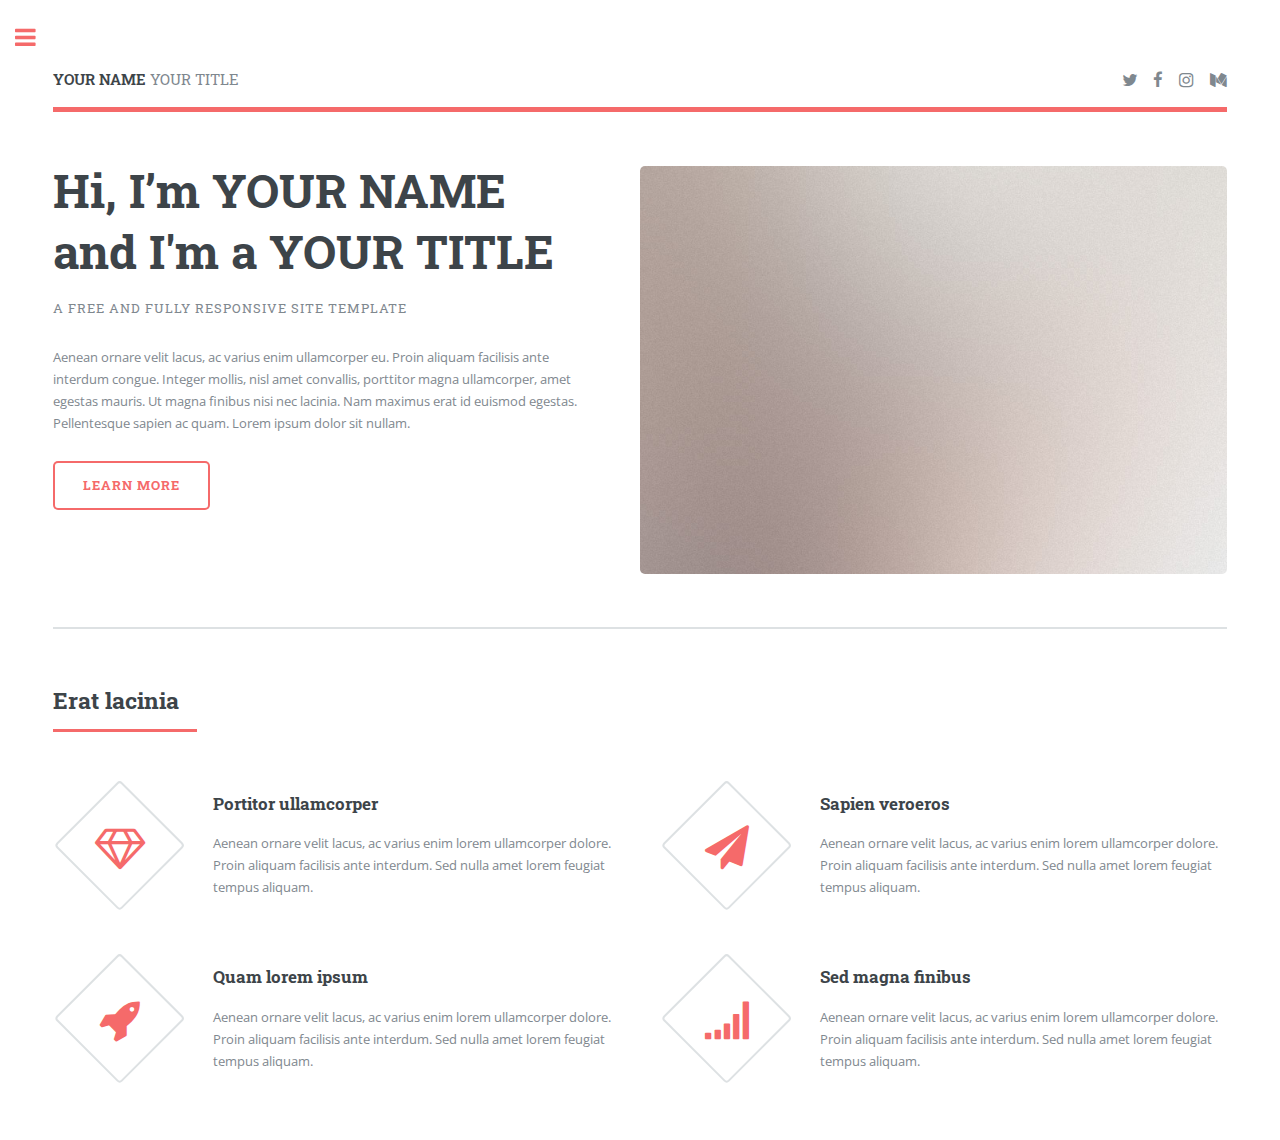
<file: editorial/index.html>
<!DOCTYPE HTML>
<!--
	Editorial by HTML5 UP
	html5up.net | @ajlkn
	Free for personal and commercial use under the CCA 3.0 license (html5up.net/license)
-->
<html>
	<head>
		<title>YOUR NAME | YOUR TITLE</title>
		<meta charset="utf-8" />
		<meta name="viewport" content="width=device-width, initial-scale=1, user-scalable=no" />
		<!--[if lte IE 8]><script src="assets/js/ie/html5shiv.js"></script><![endif]-->
		<link rel="stylesheet" href="assets/css/main.css" />
		<!--[if lte IE 9]><link rel="stylesheet" href="assets/css/ie9.css" /><![endif]-->
		<!--[if lte IE 8]><link rel="stylesheet" href="assets/css/ie8.css" /><![endif]-->

    <!-- Scripts -->
		<script src="assets/js/jquery.min.js" defer></script>
		<script src="assets/js/skel.min.js" defer></script>
		<script src="assets/js/util.js" defer></script>
		<!--[if lte IE 8]><script src="assets/js/ie/respond.min.js" defer></script><![endif]-->
		<script src="assets/js/main.js" defer></script>
	</head>
	<body>

		<!-- Wrapper -->
			<div id="wrapper">

				<!-- Main -->
					<div id="main">
						<div class="inner">

							<!-- Header -->
								<header id="header">
									<a href="index.html" class="logo"><strong>YOUR NAME</strong> YOUR TITLE</a>
                  <ul class="icons">
										<li><a href="https://twitter.com" class="icon fa-twitter"><span class="label">Twitter</span></a></li>
										<li><a href="https://www.facebook.com" class="icon fa-facebook"><span class="label">Facebook</span></a></li>
										<li><a href="https://instagram.com" class="icon fa-instagram"><span class="label">Instagram</span></a></li>
										<li><a href="https://medium.com" class="icon fa-medium"><span class="label">Medium</span></a></li>
									</ul>
								</header>

							<!-- Banner -->
								<section id="banner">
									<div class="content">
										<header>
											<h1>Hi, I’m YOUR NAME<br />
											and I'm a YOUR TITLE</h1>
											<p>A free and fully responsive site template</p>
										</header>
										<p>Aenean ornare velit lacus, ac varius enim ullamcorper eu. Proin aliquam facilisis ante interdum congue. Integer mollis, nisl amet convallis, porttitor magna ullamcorper, amet egestas mauris. Ut magna finibus nisi nec lacinia. Nam maximus erat id euismod egestas. Pellentesque sapien ac quam. Lorem ipsum dolor sit nullam.</p>
										<ul class="actions">
											<li><a href="#" class="button big">Learn More</a></li>
										</ul>
									</div>
									<span class="image object">
										<img src="images/pic10.jpg" alt="" />
									</span>
								</section>

							<!-- Section -->
								<section>
									<header class="major">
										<h2>Erat lacinia</h2>
									</header>
									<div class="features">
										<article>
											<span class="icon fa-diamond"></span>
											<div class="content">
												<h3>Portitor ullamcorper</h3>
												<p>Aenean ornare velit lacus, ac varius enim lorem ullamcorper dolore. Proin aliquam facilisis ante interdum. Sed nulla amet lorem feugiat tempus aliquam.</p>
											</div>
										</article>
										<article>
											<span class="icon fa-paper-plane"></span>
											<div class="content">
												<h3>Sapien veroeros</h3>
												<p>Aenean ornare velit lacus, ac varius enim lorem ullamcorper dolore. Proin aliquam facilisis ante interdum. Sed nulla amet lorem feugiat tempus aliquam.</p>
											</div>
										</article>
										<article>
											<span class="icon fa-rocket"></span>
											<div class="content">
												<h3>Quam lorem ipsum</h3>
												<p>Aenean ornare velit lacus, ac varius enim lorem ullamcorper dolore. Proin aliquam facilisis ante interdum. Sed nulla amet lorem feugiat tempus aliquam.</p>
											</div>
										</article>
										<article>
											<span class="icon fa-signal"></span>
											<div class="content">
												<h3>Sed magna finibus</h3>
												<p>Aenean ornare velit lacus, ac varius enim lorem ullamcorper dolore. Proin aliquam facilisis ante interdum. Sed nulla amet lorem feugiat tempus aliquam.</p>
											</div>
										</article>
									</div>
								</section>
						</div> <!-- End of Main Inner -->
					</div> <!-- End of Main -->

				<!-- Sidebar -->
					<div id="sidebar">
						<div class="inner">

							<!-- Menu -->
								<nav id="menu">
									<header class="major">
										<h2>Menu</h2>
									</header>
									<ul>
										<li><a href="index.html">Homepage</a></li>
										<li><a href="about.html">About</a></li>
										<li><a href="more.html">More</a></li>
									</ul>
								</nav>

							<!-- Section -->
								<section>
									<header class="major">
										<h2>Get in touch</h2>
									</header>
									<p>Sed varius enim lorem ullamcorper dolore aliquam aenean ornare velit lacus, ac varius enim lorem ullamcorper dolore. Proin sed aliquam facilisis ante interdum. Sed nulla amet lorem feugiat tempus aliquam.</p>
									<ul class="contact">
										<li class="fa-envelope-o"><a href="#">information@untitled.tld</a></li>
										<li class="fa-phone">(000) 000-0000</li>
										<li class="fa-home">1234 Somewhere Road #8254<br />
										Nashville, TN 00000-0000</li>
									</ul>
								</section>

							<!-- Footer -->
								<footer id="footer">
									<p class="copyright">&copy; YOUR NAME. All rights reserved. Demo Images: <a href="https://unsplash.com">Unsplash</a>. Design: <a href="https://html5up.net">HTML5 UP</a>.</p>
								</footer>

						</div> <!-- End of Sidebar Inner -->
					</div> <!-- End of Sidebar -->

			</div> <!-- End of Wrapper -->
	</body>
</html>
</file>
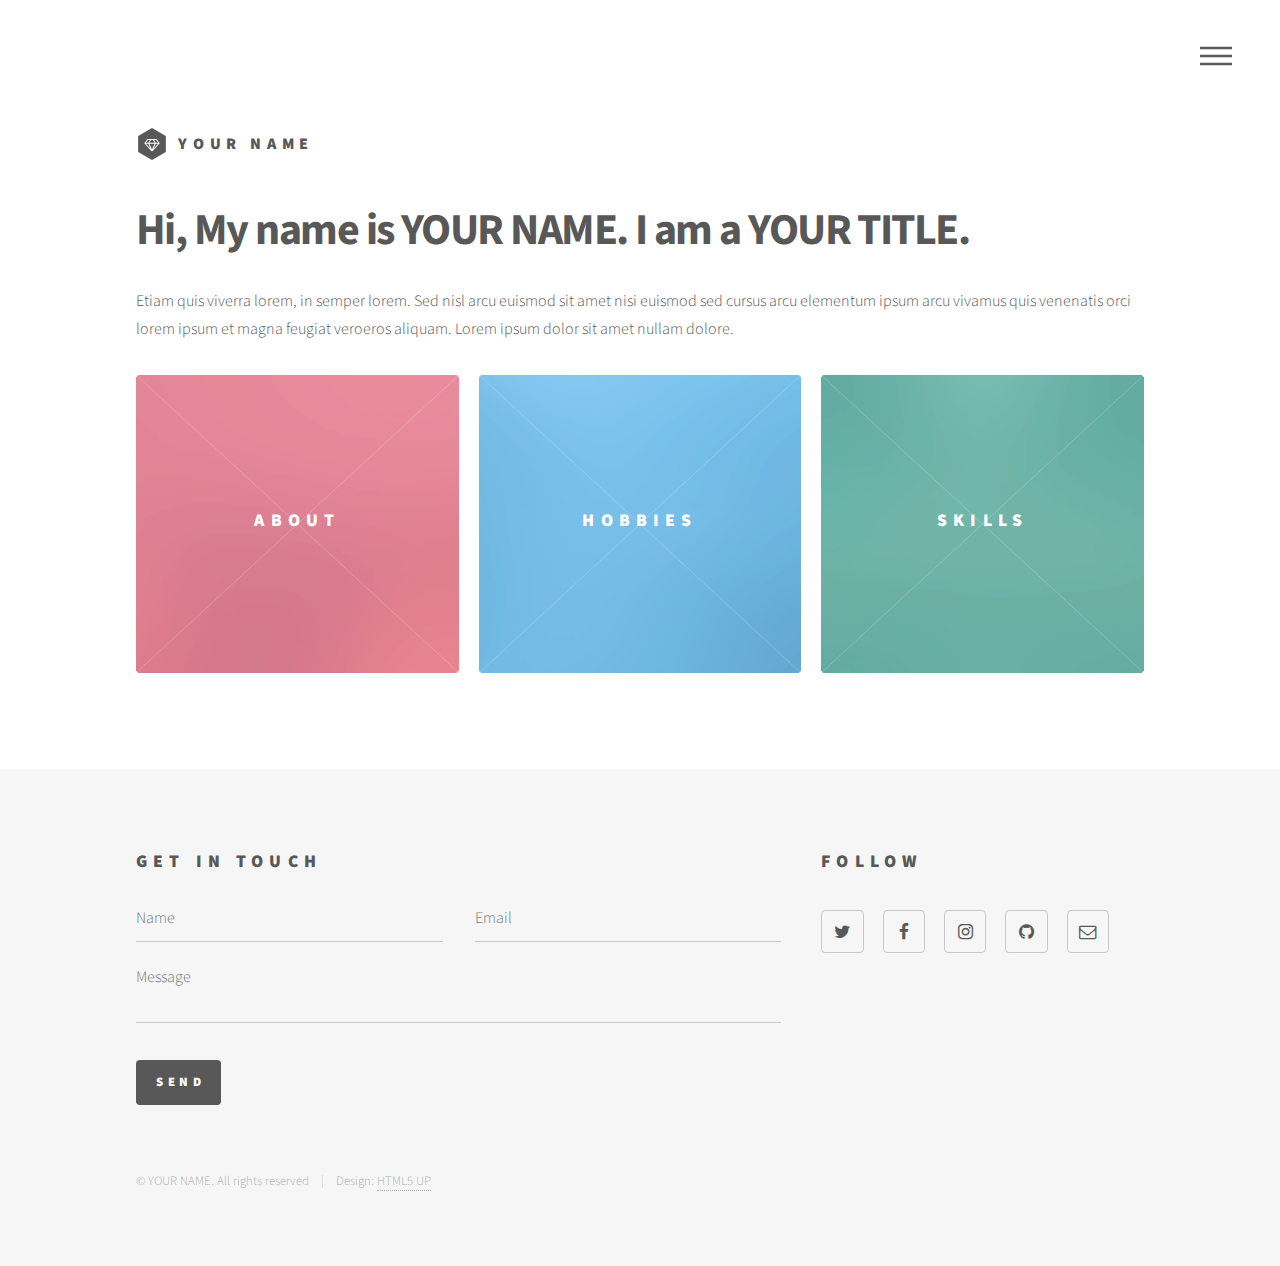
<file: phantom/index.html>
<!DOCTYPE HTML>
<!--
	Phantom by HTML5 UP
	html5up.net | @ajlkn
	Free for personal and commercial use under the CCA 3.0 license (html5up.net/license)
-->
<html>
	<head>
		<title>YOUR NAME | YOUR TITLE</title>
		<meta charset="utf-8" />
		<meta name="viewport" content="width=device-width, initial-scale=1" />
		<!--[if lte IE 8]><script src="assets/js/ie/html5shiv.js"></script><![endif]-->
		<link rel="stylesheet" href="assets/css/main.css" />
		<!--[if lte IE 9]><link rel="stylesheet" href="assets/css/ie9.css" /><![endif]-->
		<!--[if lte IE 8]><link rel="stylesheet" href="assets/css/ie8.css" /><![endif]-->
	</head>
	<body>
		<!-- Wrapper -->
			<div id="wrapper">

				<!-- Header -->
					<header id="header">
						<div class="inner">

							<!-- Logo -->
								<a href="index.html" class="logo">
									<span class="symbol"><img src="images/logo.svg" alt="" /></span><span class="title">YOUR NAME</span>
								</a>

							<!-- Nav -->
								<nav>
									<ul>
										<li><a href="#menu">Menu</a></li>
									</ul>
								</nav>

						</div>
					</header>

				<!-- Menu -->
					<nav id="menu">
						<h2>Menu</h2>
						<ul>
							<li><a href="index.html">Home</a></li>
							<li><a href="about.html">About</a></li>
							<li><a href="hobbies.html">Hobbies</a></li>
							<li><a href="skills.html">Skills</a></li>
						</ul>
					</nav>

				<!-- Main -->
					<div id="main">
						<div class="inner">
							<header>
								<h1>Hi, My name is YOUR NAME. I am a YOUR TITLE.</h1>
								<p>Etiam quis viverra lorem, in semper lorem. Sed nisl arcu euismod sit amet nisi euismod sed cursus arcu elementum ipsum arcu vivamus quis venenatis orci lorem ipsum et magna feugiat veroeros aliquam. Lorem ipsum dolor sit amet nullam dolore.</p>
							</header>
							<section class="tiles">
								<article class="style1">
									<span class="image">
										<img src="images/pic01.jpg" alt="" />
									</span>
									<a href="about.html">
										<h2>About</h2>
										<div class="content">
											<p>Who am I? Well, let me tell you.</p>
										</div>
									</a>
								</article>
								<article class="style2">
									<span class="image">
										<img src="images/pic02.jpg" alt="" />
									</span>
									<a href="hobbies.html">
										<h2>Hobbies</h2>
										<div class="content">
											<p>Here are a few things I enjoy doing for fun.</p>
										</div>
									</a>
								</article>
								<article class="style3">
									<span class="image">
										<img src="images/pic03.jpg" alt="" />
									</span>
									<a href="skills.html">
										<h2>Skills</h2>
										<div class="content">
											<p>I may not know kung fu, but I have skills in other areas.</p>
										</div>
									</a>
								</article>
							</section>
						</div>
					</div>

				<!-- Footer -->
					<footer id="footer">
						<div class="inner">
							<section>
								<h2>Get in touch</h2>
								<form method="post" action="#">
									<div class="field half first">
										<input type="text" name="name" id="name" placeholder="Name" />
									</div>
									<div class="field half">
										<input type="email" name="email" id="email" placeholder="Email" />
									</div>
									<div class="field">
										<textarea name="message" id="message" placeholder="Message"></textarea>
									</div>
									<ul class="actions">
										<li><input type="submit" value="Send" class="special" /></li>
									</ul>
								</form>
							</section>
							<section>
								<h2>Follow</h2>
								<ul class="icons">
									<li><a href="https://twitter.com" class="icon style2 fa-twitter"><span class="label">Twitter</span></a></li>
									<li><a href="https://www.facebook.com" class="icon style2 fa-facebook"><span class="label">Facebook</span></a></li>
									<li><a href="https://www.instagram.com" class="icon style2 fa-instagram"><span class="label">Instagram</span></a></li>
									<li><a href="https://github.com" class="icon style2 fa-github"><span class="label">GitHub</span></a></li>
									<li><a href="#" class="icon style2 fa-envelope-o"><span class="label">Email</span></a></li>
								</ul>
							</section>
							<ul class="copyright">
								<li>&copy; YOUR NAME. All rights reserved</li><li>Design: <a href="http://html5up.net">HTML5 UP</a></li>
							</ul>
						</div>
					</footer>

			</div>

		<!-- Scripts -->
			<script src="assets/js/jquery.min.js"></script>
			<script src="assets/js/skel.min.js"></script>
			<script src="assets/js/util.js"></script>
			<!--[if lte IE 8]><script src="assets/js/ie/respond.min.js"></script><![endif]-->
			<script src="assets/js/main.js"></script>

	</body>
</html>
</file>
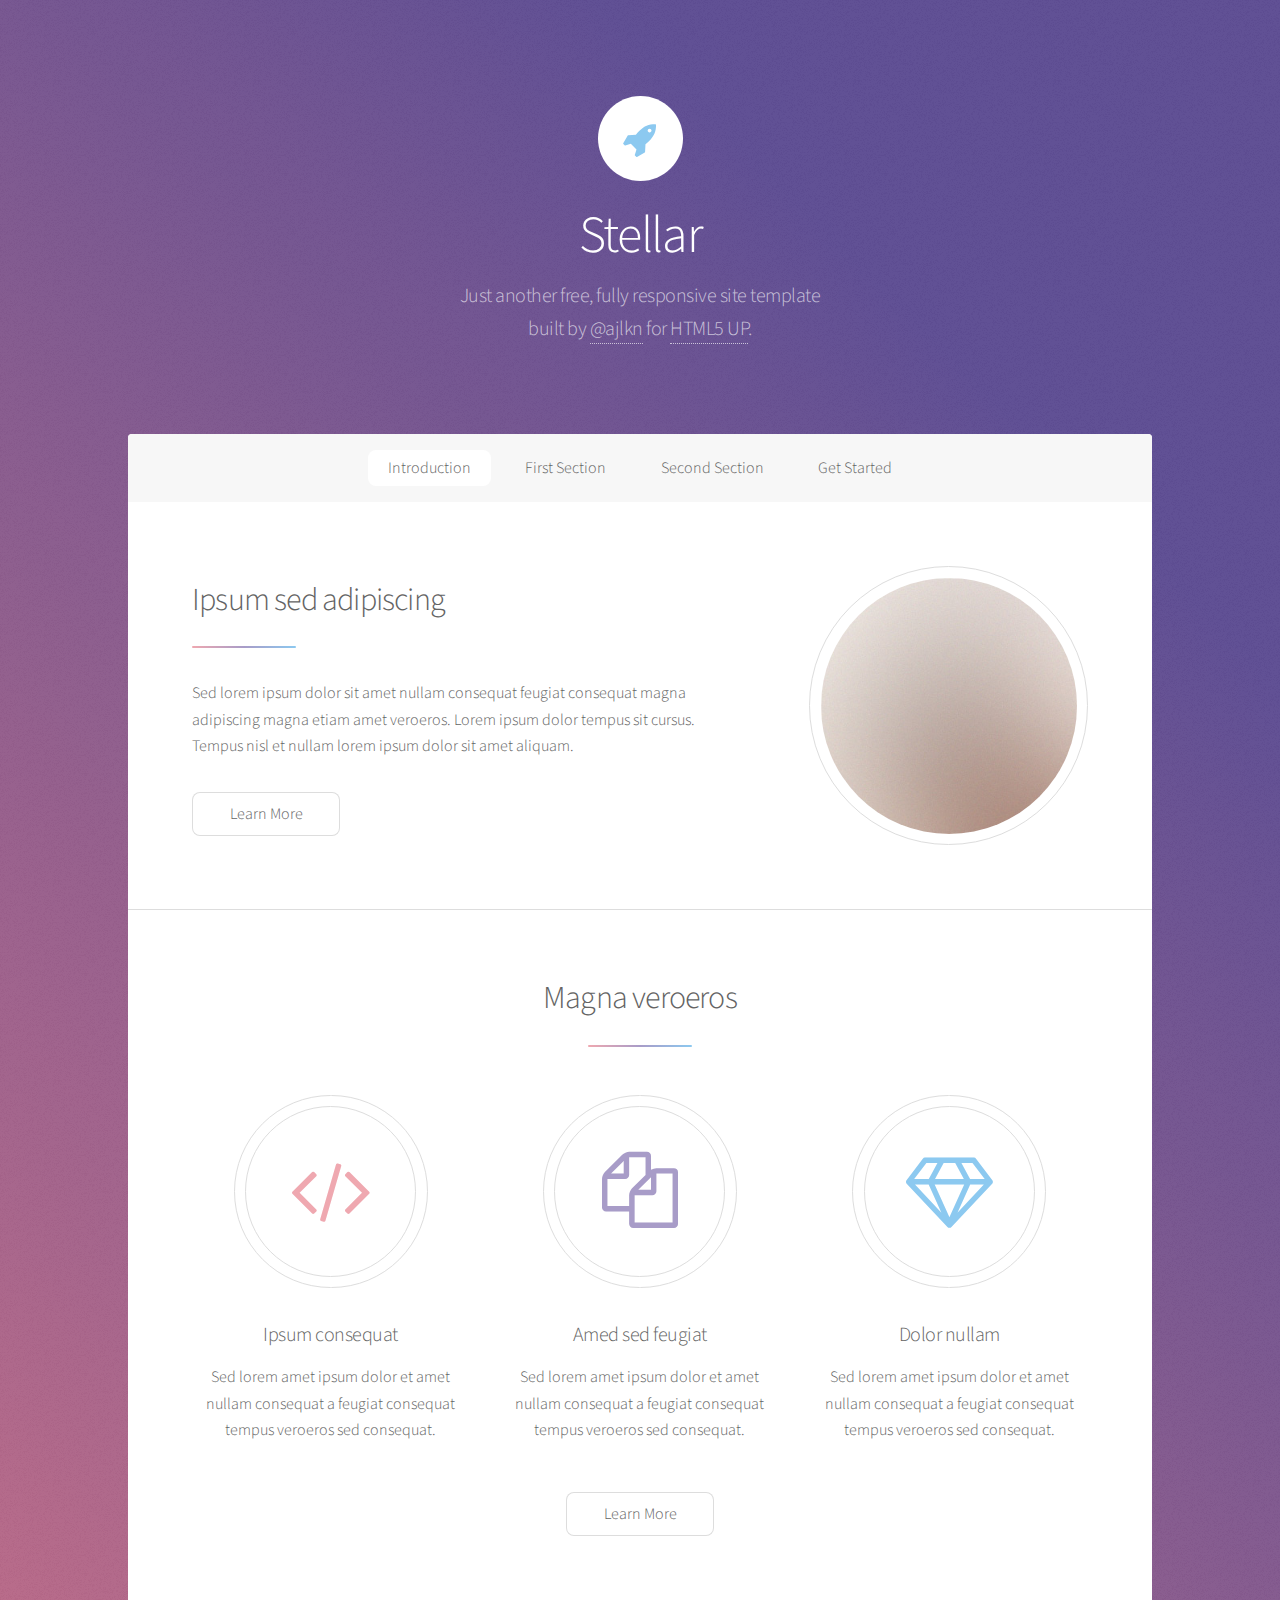
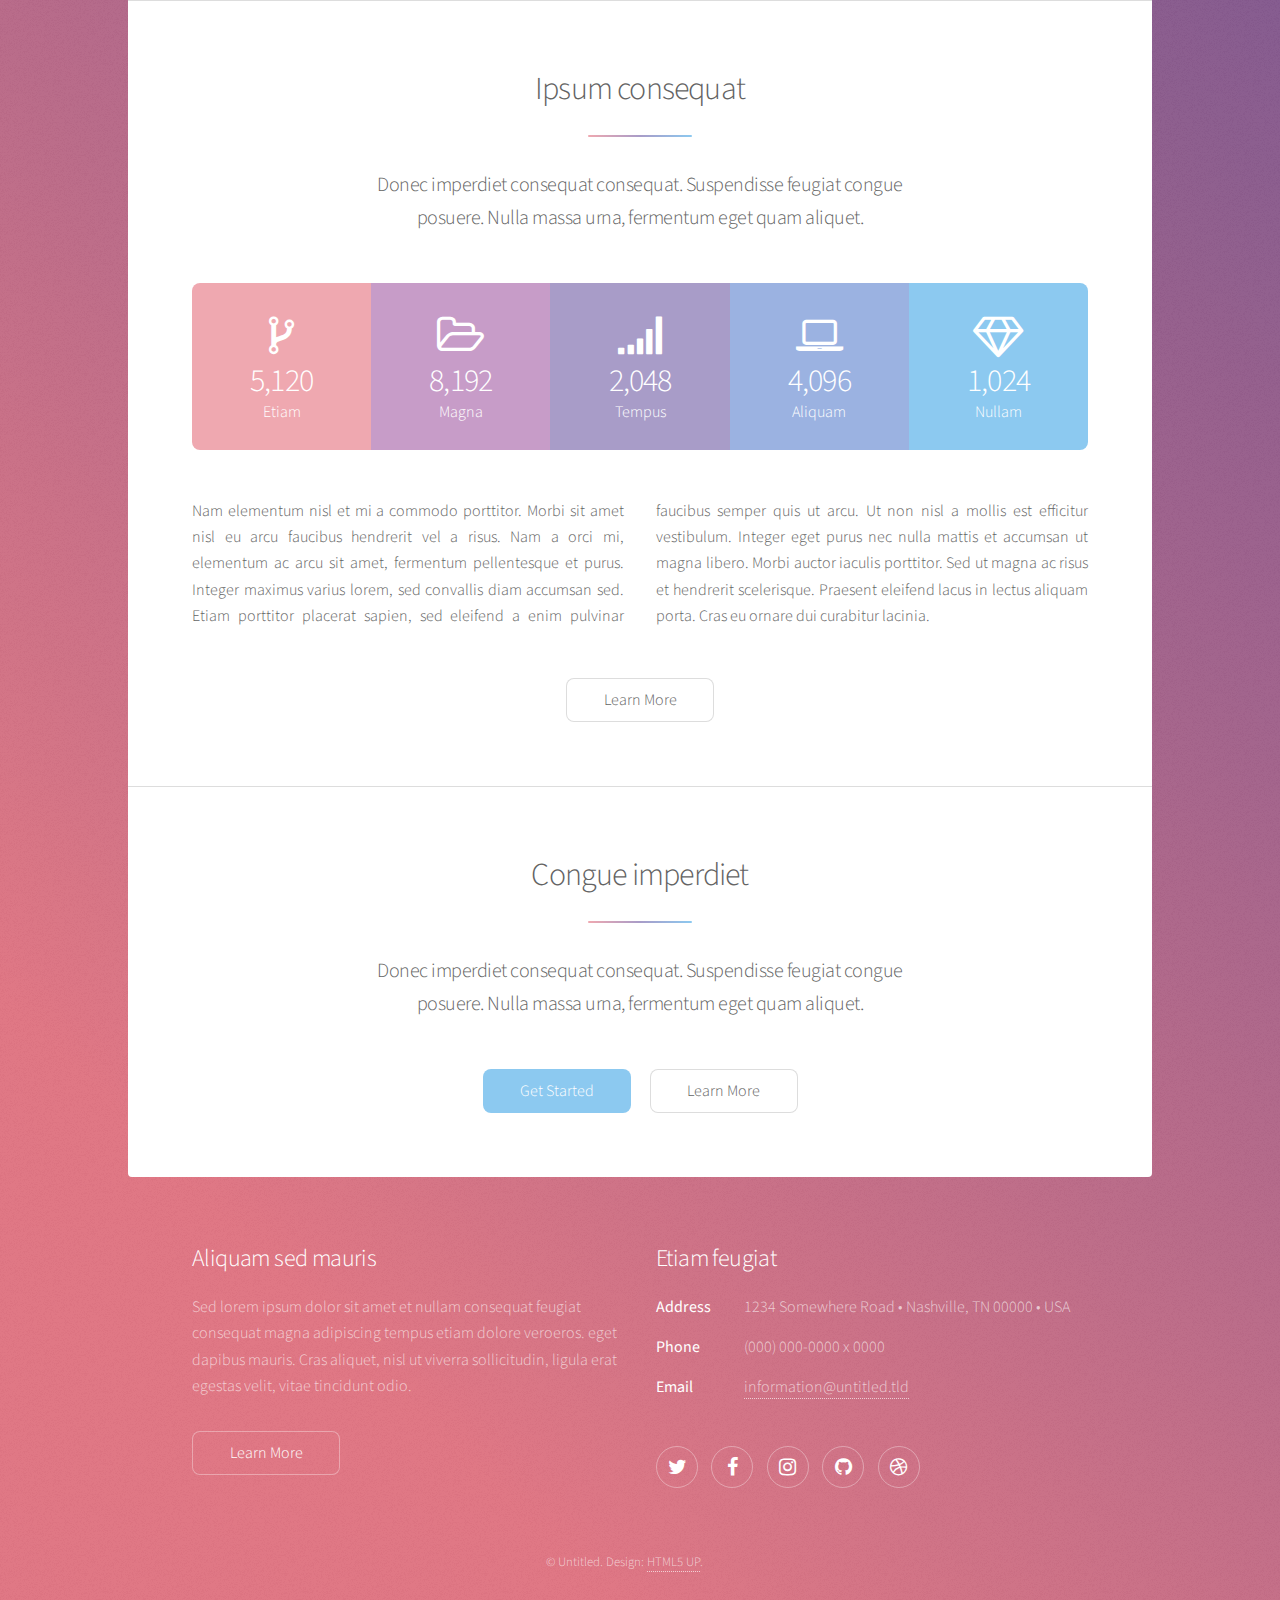
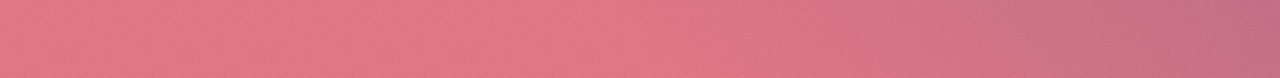
<file: stellar/index.html>
<!DOCTYPE HTML>
<!--
	Stellar by HTML5 UP
	html5up.net | @ajlkn
	Free for personal and commercial use under the CCA 3.0 license (html5up.net/license)
-->
<html>
	<head>
		<title>Stellar by HTML5 UP</title>
		<meta charset="utf-8" />
		<meta name="viewport" content="width=device-width, initial-scale=1" />
		<!--[if lte IE 8]><script src="assets/js/ie/html5shiv.js"></script><![endif]-->
		<link rel="stylesheet" href="assets/css/main.css" />
		<!--[if lte IE 9]><link rel="stylesheet" href="assets/css/ie9.css" /><![endif]-->
		<!--[if lte IE 8]><link rel="stylesheet" href="assets/css/ie8.css" /><![endif]-->
	</head>
	<body>

		<!-- Wrapper -->
			<div id="wrapper">

				<!-- Header -->
					<header id="header" class="alt">
						<span class="logo"><img src="images/logo.svg" alt="" /></span>
						<h1>Stellar</h1>
						<p>Just another free, fully responsive site template<br />
						built by <a href="https://twitter.com/ajlkn">@ajlkn</a> for <a href="https://html5up.net">HTML5 UP</a>.</p>
					</header>

				<!-- Nav -->
					<nav id="nav">
						<ul>
							<li><a href="#intro" class="active">Introduction</a></li>
							<li><a href="#first">First Section</a></li>
							<li><a href="#second">Second Section</a></li>
							<li><a href="#cta">Get Started</a></li>
						</ul>
					</nav>

				<!-- Main -->
					<div id="main">

						<!-- Introduction -->
							<section id="intro" class="main">
								<div class="spotlight">
									<div class="content">
										<header class="major">
											<h2>Ipsum sed adipiscing</h2>
										</header>
										<p>Sed lorem ipsum dolor sit amet nullam consequat feugiat consequat magna
										adipiscing magna etiam amet veroeros. Lorem ipsum dolor tempus sit cursus.
										Tempus nisl et nullam lorem ipsum dolor sit amet aliquam.</p>
										<ul class="actions">
											<li><a href="generic.html" class="button">Learn More</a></li>
										</ul>
									</div>
									<span class="image"><img src="images/pic01.jpg" alt="" /></span>
								</div>
							</section>

						<!-- First Section -->
							<section id="first" class="main special">
								<header class="major">
									<h2>Magna veroeros</h2>
								</header>
								<ul class="features">
									<li>
										<span class="icon major style1 fa-code"></span>
										<h3>Ipsum consequat</h3>
										<p>Sed lorem amet ipsum dolor et amet nullam consequat a feugiat consequat tempus veroeros sed consequat.</p>
									</li>
									<li>
										<span class="icon major style3 fa-copy"></span>
										<h3>Amed sed feugiat</h3>
										<p>Sed lorem amet ipsum dolor et amet nullam consequat a feugiat consequat tempus veroeros sed consequat.</p>
									</li>
									<li>
										<span class="icon major style5 fa-diamond"></span>
										<h3>Dolor nullam</h3>
										<p>Sed lorem amet ipsum dolor et amet nullam consequat a feugiat consequat tempus veroeros sed consequat.</p>
									</li>
								</ul>
								<footer class="major">
									<ul class="actions">
										<li><a href="generic.html" class="button">Learn More</a></li>
									</ul>
								</footer>
							</section>

						<!-- Second Section -->
							<section id="second" class="main special">
								<header class="major">
									<h2>Ipsum consequat</h2>
									<p>Donec imperdiet consequat consequat. Suspendisse feugiat congue<br />
									posuere. Nulla massa urna, fermentum eget quam aliquet.</p>
								</header>
								<ul class="statistics">
									<li class="style1">
										<span class="icon fa-code-fork"></span>
										<strong>5,120</strong> Etiam
									</li>
									<li class="style2">
										<span class="icon fa-folder-open-o"></span>
										<strong>8,192</strong> Magna
									</li>
									<li class="style3">
										<span class="icon fa-signal"></span>
										<strong>2,048</strong> Tempus
									</li>
									<li class="style4">
										<span class="icon fa-laptop"></span>
										<strong>4,096</strong> Aliquam
									</li>
									<li class="style5">
										<span class="icon fa-diamond"></span>
										<strong>1,024</strong> Nullam
									</li>
								</ul>
								<p class="content">Nam elementum nisl et mi a commodo porttitor. Morbi sit amet nisl eu arcu faucibus hendrerit vel a risus. Nam a orci mi, elementum ac arcu sit amet, fermentum pellentesque et purus. Integer maximus varius lorem, sed convallis diam accumsan sed. Etiam porttitor placerat sapien, sed eleifend a enim pulvinar faucibus semper quis ut arcu. Ut non nisl a mollis est efficitur vestibulum. Integer eget purus nec nulla mattis et accumsan ut magna libero. Morbi auctor iaculis porttitor. Sed ut magna ac risus et hendrerit scelerisque. Praesent eleifend lacus in lectus aliquam porta. Cras eu ornare dui curabitur lacinia.</p>
								<footer class="major">
									<ul class="actions">
										<li><a href="generic.html" class="button">Learn More</a></li>
									</ul>
								</footer>
							</section>

						<!-- Get Started -->
							<section id="cta" class="main special">
								<header class="major">
									<h2>Congue imperdiet</h2>
									<p>Donec imperdiet consequat consequat. Suspendisse feugiat congue<br />
									posuere. Nulla massa urna, fermentum eget quam aliquet.</p>
								</header>
								<footer class="major">
									<ul class="actions">
										<li><a href="generic.html" class="button special">Get Started</a></li>
										<li><a href="generic.html" class="button">Learn More</a></li>
									</ul>
								</footer>
							</section>

					</div>

				<!-- Footer -->
					<footer id="footer">
						<section>
							<h2>Aliquam sed mauris</h2>
							<p>Sed lorem ipsum dolor sit amet et nullam consequat feugiat consequat magna adipiscing tempus etiam dolore veroeros. eget dapibus mauris. Cras aliquet, nisl ut viverra sollicitudin, ligula erat egestas velit, vitae tincidunt odio.</p>
							<ul class="actions">
								<li><a href="generic.html" class="button">Learn More</a></li>
							</ul>
						</section>
						<section>
							<h2>Etiam feugiat</h2>
							<dl class="alt">
								<dt>Address</dt>
								<dd>1234 Somewhere Road &bull; Nashville, TN 00000 &bull; USA</dd>
								<dt>Phone</dt>
								<dd>(000) 000-0000 x 0000</dd>
								<dt>Email</dt>
								<dd><a href="#">information@untitled.tld</a></dd>
							</dl>
							<ul class="icons">
								<li><a href="#" class="icon fa-twitter alt"><span class="label">Twitter</span></a></li>
								<li><a href="#" class="icon fa-facebook alt"><span class="label">Facebook</span></a></li>
								<li><a href="#" class="icon fa-instagram alt"><span class="label">Instagram</span></a></li>
								<li><a href="#" class="icon fa-github alt"><span class="label">GitHub</span></a></li>
								<li><a href="#" class="icon fa-dribbble alt"><span class="label">Dribbble</span></a></li>
							</ul>
						</section>
						<p class="copyright">&copy; Untitled. Design: <a href="https://html5up.net">HTML5 UP</a>.</p>
					</footer>

			</div>

		<!-- Scripts -->
			<script src="assets/js/jquery.min.js"></script>
			<script src="assets/js/jquery.scrollex.min.js"></script>
			<script src="assets/js/jquery.scrolly.min.js"></script>
			<script src="assets/js/skel.min.js"></script>
			<script src="assets/js/util.js"></script>
			<!--[if lte IE 8]><script src="assets/js/ie/respond.min.js"></script><![endif]-->
			<script src="assets/js/main.js"></script>

	</body>
</html>
</file>
<file: editorial/assets/css/ie9.css>
/*
	Editorial by HTML5 UP
	html5up.net | @ajlkn
	Free for personal and commercial use under the CCA 3.0 license (html5up.net/license)
*/

/* Features */

	.features:after {
		clear: both;
		content: '';
		display: block;
	}

	.features article {
		float: left;
	}

		.features article:after {
			clear: both;
			content: '';
			display: block;
		}

		.features article .icon {
			float: left;
		}

/* Posts */

	.posts:after {
		clear: both;
		content: '';
		display: block;
	}

	.posts article {
		float: left;
	}

/* Main */

	#main {
		padding-left: 24em;
	}

/* Sidebar */

	#sidebar {
		position: absolute;
		top: 0;
		left: 0;
		min-height: 100%;
		width: 24em;
	}

/* Banner */

	#banner:after {
		clear: both;
		content: '';
		display: block;
	}

	#banner .content {
		float: left;
		padding-right: 4em;
	}

	#banner .image {
		float: left;
		margin-left: 0;
	}
</file>
<file: phantom/assets/css/ie9.css>
/*
	Phantom by HTML5 UP
	html5up.net | @ajlkn
	Free for personal and commercial use under the CCA 3.0 license (html5up.net/license)
*/

/* Tiles */

	.tiles:after {
		content: '';
		display: block;
		clear: both;
	}

	.tiles article {
		float: left;
	}

		.tiles article > a {
			padding-top: 50%;
			margin-top: -1.75em;
		}

		body:not(.is-touch) .tiles article:hover > .image {
			-moz-transform: none;
			-webkit-transform: none;
			-ms-transform: none;
			transform: none;
		}

/* Footer */

	#footer > .inner section {
		float: left;
	}

	#footer > .inner .copyright {
		clear: both;
		padding-top: 4em;
	}
</file>
<file: phantom/assets/css/ie8.css>
/*
	Phantom by HTML5 UP
	html5up.net | @ajlkn
	Free for personal and commercial use under the CCA 3.0 license (html5up.net/license)
*/

/* Form */

	form .field {
		float: none !important;
		width: 100% !important;
		padding-left: 0 !important;
	}

/* Button */

	input[type="submit"],
	input[type="reset"],
	input[type="button"],
	button,
	.button {
		border: solid 2px #585858 !important;
	}

		input[type="submit"]:hover,
		input[type="reset"]:hover,
		input[type="button"]:hover,
		button:hover,
		.button:hover {
			border-color: #f2849e !important;
		}

		input[type="submit"].special,
		input[type="reset"].special,
		input[type="button"].special,
		button.special,
		.button.special {
			border: none !important;
		}

/* Tiles */

	.tiles article > .image:before, .tiles article > .image:after {
		display: none;
	}

/* Header */

	#header .logo .symbol {
		display: none;
	}

	#header nav ul li a[href="#menu"] {
		text-indent: 0;
		width: auto;
		font-size: 0.8em;
	}

		#header nav ul li a[href="#menu"]:before, #header nav ul li a[href="#menu"]:after {
			display: none;
		}

/* Footer */

	#footer > .inner section {
		width: 50%;
		margin-left: 3em;
	}

		#footer > .inner section:first-child {
			margin-left: 0;
			width: 40%;
		}
</file>
<file: stellar/assets/css/ie9.css>
/*
	Stellar by HTML5 UP
	html5up.net | @ajlkn
	Free for personal and commercial use under the CCA 3.0 license (html5up.net/license)
*/

/* Spotlight */

	.spotlight:after {
		content: '';
		display: block;
		clear: both;
	}

	.spotlight .content {
		float: left;
		width: 60%;
	}

	.spotlight .image {
		float: left;
	}

/* Features */

	.features:after {
		content: '';
		display: block;
		clear: both;
	}

	.features li {
		float: left;
	}

/* Statistics */

	.statistics {
		display: inline-block;
		width: auto;
	}

		.statistics:after {
			content: '';
			display: block;
			clear: both;
		}

		.statistics li {
			float: left;
			padding: 1.5em 2.5em;
		}

/* Footer */

	#footer > * {
		float: left;
	}

	#footer .copyright {
		clear: both;
	}
</file>
<file: stellar/assets/css/ie8.css>
/*
	Stellar by HTML5 UP
	html5up.net | @ajlkn
	Free for personal and commercial use under the CCA 3.0 license (html5up.net/license)
*/

/* Type */

	body {
		color: #ffffff;
	}

/* Button */

	.button {
		position: relative;
		border: solid 1px !important;
	}

		.button.special {
			border: none !important;
		}

/* Icon */

	.icon.major {
		-ms-behavior: url("assets/js/ie/PIE.htc");
	}

		.icon.major:before {
			font-size: 4em;
			border: 0;
		}

/* Spotlight */

	.spotlight .image {
		position: relative;
		-ms-behavior: url("assets/js/ie/PIE.htc");
	}

		.spotlight .image img {
			position: relative;
			-ms-behavior: url("assets/js/ie/PIE.htc");
		}

/* Features */

	.features li {
		width: 29%;
	}

/* Footer */

	#footer > * {
		width: 50%;
		margin-left: 0;
	}

/* Main */

	#main > .main > .image.main:first-child {
		margin-top: 0;
		margin-left: 0;
		width: 100%;
	}
</file>
<file: editorial/assets/css/main.css>
@import url(font-awesome.min.css);
@import url("https://fonts.googleapis.com/css?family=Open+Sans:400,600,400italic,600italic|Roboto+Slab:400,700");

/*
	Editorial by HTML5 UP
	html5up.net | @ajlkn
	Free for personal and commercial use under the CCA 3.0 license (html5up.net/license)
*/

/* Reset */

	html, body, div, span, applet, object, iframe, h1, h2, h3, h4, h5, h6, p, blockquote, pre, a, abbr, acronym, address, big, cite, code, del, dfn, em, img, ins, kbd, q, s, samp, small, strike, strong, sub, sup, tt, var, b, u, i, center, dl, dt, dd, ol, ul, li, fieldset, form, label, legend, table, caption, tbody, tfoot, thead, tr, th, td, article, aside, canvas, details, embed, figure, figcaption, footer, header, hgroup, menu, nav, output, ruby, section, summary, time, mark, audio, video {
		margin: 0;
		padding: 0;
		border: 0;
		font-size: 100%;
		font: inherit;
		vertical-align: baseline;
	}

	article, aside, details, figcaption, figure, footer, header, hgroup, menu, nav, section {
		display: block;
	}

	body {
		line-height: 1;
	}

	ol, ul {
		list-style: none;
	}

	blockquote, q {
		quotes: none;
	}

	blockquote:before, blockquote:after, q:before, q:after {
		content: '';
		content: none;
	}

	table {
		border-collapse: collapse;
		border-spacing: 0;
	}

	body {
		-webkit-text-size-adjust: none;
	}

/* Box Model */

	*, *:before, *:after {
		-moz-box-sizing: border-box;
		-webkit-box-sizing: border-box;
		box-sizing: border-box;
	}

/* Grid */

	.row {
		border-bottom: solid 1px transparent;
		-moz-box-sizing: border-box;
		-webkit-box-sizing: border-box;
		box-sizing: border-box;
	}

	.row > * {
		float: left;
		-moz-box-sizing: border-box;
		-webkit-box-sizing: border-box;
		box-sizing: border-box;
	}

	.row:after, .row:before {
		content: '';
		display: block;
		clear: both;
		height: 0;
	}

	.row.uniform > * > :first-child {
		margin-top: 0;
	}

	.row.uniform > * > :last-child {
		margin-bottom: 0;
	}

	.row.\30 \25 > * {
		padding: 0 0 0 0em;
	}

	.row.\30 \25 {
		margin: 0 0 -1px 0em;
	}

	.row.uniform.\30 \25 > * {
		padding: 0em 0 0 0em;
	}

	.row.uniform.\30 \25 {
		margin: 0em 0 -1px 0em;
	}

	.row > * {
		padding: 0 0 0 1.5em;
	}

	.row {
		margin: 0 0 -1px -1.5em;
	}

	.row.uniform > * {
		padding: 1.5em 0 0 1.5em;
	}

	.row.uniform {
		margin: -1.5em 0 -1px -1.5em;
	}

	.row.\32 00\25 > * {
		padding: 0 0 0 3em;
	}

	.row.\32 00\25 {
		margin: 0 0 -1px -3em;
	}

	.row.uniform.\32 00\25 > * {
		padding: 3em 0 0 3em;
	}

	.row.uniform.\32 00\25 {
		margin: -3em 0 -1px -3em;
	}

	.row.\31 50\25 > * {
		padding: 0 0 0 2.25em;
	}

	.row.\31 50\25 {
		margin: 0 0 -1px -2.25em;
	}

	.row.uniform.\31 50\25 > * {
		padding: 2.25em 0 0 2.25em;
	}

	.row.uniform.\31 50\25 {
		margin: -2.25em 0 -1px -2.25em;
	}

	.row.\35 0\25 > * {
		padding: 0 0 0 0.75em;
	}

	.row.\35 0\25 {
		margin: 0 0 -1px -0.75em;
	}

	.row.uniform.\35 0\25 > * {
		padding: 0.75em 0 0 0.75em;
	}

	.row.uniform.\35 0\25 {
		margin: -0.75em 0 -1px -0.75em;
	}

	.row.\32 5\25 > * {
		padding: 0 0 0 0.375em;
	}

	.row.\32 5\25 {
		margin: 0 0 -1px -0.375em;
	}

	.row.uniform.\32 5\25 > * {
		padding: 0.375em 0 0 0.375em;
	}

	.row.uniform.\32 5\25 {
		margin: -0.375em 0 -1px -0.375em;
	}

	.\31 2u, .\31 2u\24 {
		width: 100%;
		clear: none;
		margin-left: 0;
	}

	.\31 1u, .\31 1u\24 {
		width: 91.6666666667%;
		clear: none;
		margin-left: 0;
	}

	.\31 0u, .\31 0u\24 {
		width: 83.3333333333%;
		clear: none;
		margin-left: 0;
	}

	.\39 u, .\39 u\24 {
		width: 75%;
		clear: none;
		margin-left: 0;
	}

	.\38 u, .\38 u\24 {
		width: 66.6666666667%;
		clear: none;
		margin-left: 0;
	}

	.\37 u, .\37 u\24 {
		width: 58.3333333333%;
		clear: none;
		margin-left: 0;
	}

	.\36 u, .\36 u\24 {
		width: 50%;
		clear: none;
		margin-left: 0;
	}

	.\35 u, .\35 u\24 {
		width: 41.6666666667%;
		clear: none;
		margin-left: 0;
	}

	.\34 u, .\34 u\24 {
		width: 33.3333333333%;
		clear: none;
		margin-left: 0;
	}

	.\33 u, .\33 u\24 {
		width: 25%;
		clear: none;
		margin-left: 0;
	}

	.\32 u, .\32 u\24 {
		width: 16.6666666667%;
		clear: none;
		margin-left: 0;
	}

	.\31 u, .\31 u\24 {
		width: 8.3333333333%;
		clear: none;
		margin-left: 0;
	}

	.\31 2u\24 + *,
	.\31 1u\24 + *,
	.\31 0u\24 + *,
	.\39 u\24 + *,
	.\38 u\24 + *,
	.\37 u\24 + *,
	.\36 u\24 + *,
	.\35 u\24 + *,
	.\34 u\24 + *,
	.\33 u\24 + *,
	.\32 u\24 + *,
	.\31 u\24 + * {
		clear: left;
	}

	.\-11u {
		margin-left: 91.66667%;
	}

	.\-10u {
		margin-left: 83.33333%;
	}

	.\-9u {
		margin-left: 75%;
	}

	.\-8u {
		margin-left: 66.66667%;
	}

	.\-7u {
		margin-left: 58.33333%;
	}

	.\-6u {
		margin-left: 50%;
	}

	.\-5u {
		margin-left: 41.66667%;
	}

	.\-4u {
		margin-left: 33.33333%;
	}

	.\-3u {
		margin-left: 25%;
	}

	.\-2u {
		margin-left: 16.66667%;
	}

	.\-1u {
		margin-left: 8.33333%;
	}

	@media screen and (max-width: 1680px) {

		.row > * {
			padding: 0 0 0 1.5em;
		}

		.row {
			margin: 0 0 -1px -1.5em;
		}

		.row.uniform > * {
			padding: 1.5em 0 0 1.5em;
		}

		.row.uniform {
			margin: -1.5em 0 -1px -1.5em;
		}

		.row.\32 00\25 > * {
			padding: 0 0 0 3em;
		}

		.row.\32 00\25 {
			margin: 0 0 -1px -3em;
		}

		.row.uniform.\32 00\25 > * {
			padding: 3em 0 0 3em;
		}

		.row.uniform.\32 00\25 {
			margin: -3em 0 -1px -3em;
		}

		.row.\31 50\25 > * {
			padding: 0 0 0 2.25em;
		}

		.row.\31 50\25 {
			margin: 0 0 -1px -2.25em;
		}

		.row.uniform.\31 50\25 > * {
			padding: 2.25em 0 0 2.25em;
		}

		.row.uniform.\31 50\25 {
			margin: -2.25em 0 -1px -2.25em;
		}

		.row.\35 0\25 > * {
			padding: 0 0 0 0.75em;
		}

		.row.\35 0\25 {
			margin: 0 0 -1px -0.75em;
		}

		.row.uniform.\35 0\25 > * {
			padding: 0.75em 0 0 0.75em;
		}

		.row.uniform.\35 0\25 {
			margin: -0.75em 0 -1px -0.75em;
		}

		.row.\32 5\25 > * {
			padding: 0 0 0 0.375em;
		}

		.row.\32 5\25 {
			margin: 0 0 -1px -0.375em;
		}

		.row.uniform.\32 5\25 > * {
			padding: 0.375em 0 0 0.375em;
		}

		.row.uniform.\32 5\25 {
			margin: -0.375em 0 -1px -0.375em;
		}

		.\31 2u\28xlarge\29, .\31 2u\24\28xlarge\29 {
			width: 100%;
			clear: none;
			margin-left: 0;
		}

		.\31 1u\28xlarge\29, .\31 1u\24\28xlarge\29 {
			width: 91.6666666667%;
			clear: none;
			margin-left: 0;
		}

		.\31 0u\28xlarge\29, .\31 0u\24\28xlarge\29 {
			width: 83.3333333333%;
			clear: none;
			margin-left: 0;
		}

		.\39 u\28xlarge\29, .\39 u\24\28xlarge\29 {
			width: 75%;
			clear: none;
			margin-left: 0;
		}

		.\38 u\28xlarge\29, .\38 u\24\28xlarge\29 {
			width: 66.6666666667%;
			clear: none;
			margin-left: 0;
		}

		.\37 u\28xlarge\29, .\37 u\24\28xlarge\29 {
			width: 58.3333333333%;
			clear: none;
			margin-left: 0;
		}

		.\36 u\28xlarge\29, .\36 u\24\28xlarge\29 {
			width: 50%;
			clear: none;
			margin-left: 0;
		}

		.\35 u\28xlarge\29, .\35 u\24\28xlarge\29 {
			width: 41.6666666667%;
			clear: none;
			margin-left: 0;
		}

		.\34 u\28xlarge\29, .\34 u\24\28xlarge\29 {
			width: 33.3333333333%;
			clear: none;
			margin-left: 0;
		}

		.\33 u\28xlarge\29, .\33 u\24\28xlarge\29 {
			width: 25%;
			clear: none;
			margin-left: 0;
		}

		.\32 u\28xlarge\29, .\32 u\24\28xlarge\29 {
			width: 16.6666666667%;
			clear: none;
			margin-left: 0;
		}

		.\31 u\28xlarge\29, .\31 u\24\28xlarge\29 {
			width: 8.3333333333%;
			clear: none;
			margin-left: 0;
		}

		.\31 2u\24\28xlarge\29 + *,
		.\31 1u\24\28xlarge\29 + *,
		.\31 0u\24\28xlarge\29 + *,
		.\39 u\24\28xlarge\29 + *,
		.\38 u\24\28xlarge\29 + *,
		.\37 u\24\28xlarge\29 + *,
		.\36 u\24\28xlarge\29 + *,
		.\35 u\24\28xlarge\29 + *,
		.\34 u\24\28xlarge\29 + *,
		.\33 u\24\28xlarge\29 + *,
		.\32 u\24\28xlarge\29 + *,
		.\31 u\24\28xlarge\29 + * {
			clear: left;
		}

		.\-11u\28xlarge\29 {
			margin-left: 91.66667%;
		}

		.\-10u\28xlarge\29 {
			margin-left: 83.33333%;
		}

		.\-9u\28xlarge\29 {
			margin-left: 75%;
		}

		.\-8u\28xlarge\29 {
			margin-left: 66.66667%;
		}

		.\-7u\28xlarge\29 {
			margin-left: 58.33333%;
		}

		.\-6u\28xlarge\29 {
			margin-left: 50%;
		}

		.\-5u\28xlarge\29 {
			margin-left: 41.66667%;
		}

		.\-4u\28xlarge\29 {
			margin-left: 33.33333%;
		}

		.\-3u\28xlarge\29 {
			margin-left: 25%;
		}

		.\-2u\28xlarge\29 {
			margin-left: 16.66667%;
		}

		.\-1u\28xlarge\29 {
			margin-left: 8.33333%;
		}

	}

	@media screen and (max-width: 1280px) {

		.row > * {
			padding: 0 0 0 1.5em;
		}

		.row {
			margin: 0 0 -1px -1.5em;
		}

		.row.uniform > * {
			padding: 1.5em 0 0 1.5em;
		}

		.row.uniform {
			margin: -1.5em 0 -1px -1.5em;
		}

		.row.\32 00\25 > * {
			padding: 0 0 0 3em;
		}

		.row.\32 00\25 {
			margin: 0 0 -1px -3em;
		}

		.row.uniform.\32 00\25 > * {
			padding: 3em 0 0 3em;
		}

		.row.uniform.\32 00\25 {
			margin: -3em 0 -1px -3em;
		}

		.row.\31 50\25 > * {
			padding: 0 0 0 2.25em;
		}

		.row.\31 50\25 {
			margin: 0 0 -1px -2.25em;
		}

		.row.uniform.\31 50\25 > * {
			padding: 2.25em 0 0 2.25em;
		}

		.row.uniform.\31 50\25 {
			margin: -2.25em 0 -1px -2.25em;
		}

		.row.\35 0\25 > * {
			padding: 0 0 0 0.75em;
		}

		.row.\35 0\25 {
			margin: 0 0 -1px -0.75em;
		}

		.row.uniform.\35 0\25 > * {
			padding: 0.75em 0 0 0.75em;
		}

		.row.uniform.\35 0\25 {
			margin: -0.75em 0 -1px -0.75em;
		}

		.row.\32 5\25 > * {
			padding: 0 0 0 0.375em;
		}

		.row.\32 5\25 {
			margin: 0 0 -1px -0.375em;
		}

		.row.uniform.\32 5\25 > * {
			padding: 0.375em 0 0 0.375em;
		}

		.row.uniform.\32 5\25 {
			margin: -0.375em 0 -1px -0.375em;
		}

		.\31 2u\28large\29, .\31 2u\24\28large\29 {
			width: 100%;
			clear: none;
			margin-left: 0;
		}

		.\31 1u\28large\29, .\31 1u\24\28large\29 {
			width: 91.6666666667%;
			clear: none;
			margin-left: 0;
		}

		.\31 0u\28large\29, .\31 0u\24\28large\29 {
			width: 83.3333333333%;
			clear: none;
			margin-left: 0;
		}

		.\39 u\28large\29, .\39 u\24\28large\29 {
			width: 75%;
			clear: none;
			margin-left: 0;
		}

		.\38 u\28large\29, .\38 u\24\28large\29 {
			width: 66.6666666667%;
			clear: none;
			margin-left: 0;
		}

		.\37 u\28large\29, .\37 u\24\28large\29 {
			width: 58.3333333333%;
			clear: none;
			margin-left: 0;
		}

		.\36 u\28large\29, .\36 u\24\28large\29 {
			width: 50%;
			clear: none;
			margin-left: 0;
		}

		.\35 u\28large\29, .\35 u\24\28large\29 {
			width: 41.6666666667%;
			clear: none;
			margin-left: 0;
		}

		.\34 u\28large\29, .\34 u\24\28large\29 {
			width: 33.3333333333%;
			clear: none;
			margin-left: 0;
		}

		.\33 u\28large\29, .\33 u\24\28large\29 {
			width: 25%;
			clear: none;
			margin-left: 0;
		}

		.\32 u\28large\29, .\32 u\24\28large\29 {
			width: 16.6666666667%;
			clear: none;
			margin-left: 0;
		}

		.\31 u\28large\29, .\31 u\24\28large\29 {
			width: 8.3333333333%;
			clear: none;
			margin-left: 0;
		}

		.\31 2u\24\28large\29 + *,
		.\31 1u\24\28large\29 + *,
		.\31 0u\24\28large\29 + *,
		.\39 u\24\28large\29 + *,
		.\38 u\24\28large\29 + *,
		.\37 u\24\28large\29 + *,
		.\36 u\24\28large\29 + *,
		.\35 u\24\28large\29 + *,
		.\34 u\24\28large\29 + *,
		.\33 u\24\28large\29 + *,
		.\32 u\24\28large\29 + *,
		.\31 u\24\28large\29 + * {
			clear: left;
		}

		.\-11u\28large\29 {
			margin-left: 91.66667%;
		}

		.\-10u\28large\29 {
			margin-left: 83.33333%;
		}

		.\-9u\28large\29 {
			margin-left: 75%;
		}

		.\-8u\28large\29 {
			margin-left: 66.66667%;
		}

		.\-7u\28large\29 {
			margin-left: 58.33333%;
		}

		.\-6u\28large\29 {
			margin-left: 50%;
		}

		.\-5u\28large\29 {
			margin-left: 41.66667%;
		}

		.\-4u\28large\29 {
			margin-left: 33.33333%;
		}

		.\-3u\28large\29 {
			margin-left: 25%;
		}

		.\-2u\28large\29 {
			margin-left: 16.66667%;
		}

		.\-1u\28large\29 {
			margin-left: 8.33333%;
		}

	}

	@media screen and (max-width: 980px) {

		.row > * {
			padding: 0 0 0 1.5em;
		}

		.row {
			margin: 0 0 -1px -1.5em;
		}

		.row.uniform > * {
			padding: 1.5em 0 0 1.5em;
		}

		.row.uniform {
			margin: -1.5em 0 -1px -1.5em;
		}

		.row.\32 00\25 > * {
			padding: 0 0 0 3em;
		}

		.row.\32 00\25 {
			margin: 0 0 -1px -3em;
		}

		.row.uniform.\32 00\25 > * {
			padding: 3em 0 0 3em;
		}

		.row.uniform.\32 00\25 {
			margin: -3em 0 -1px -3em;
		}

		.row.\31 50\25 > * {
			padding: 0 0 0 2.25em;
		}

		.row.\31 50\25 {
			margin: 0 0 -1px -2.25em;
		}

		.row.uniform.\31 50\25 > * {
			padding: 2.25em 0 0 2.25em;
		}

		.row.uniform.\31 50\25 {
			margin: -2.25em 0 -1px -2.25em;
		}

		.row.\35 0\25 > * {
			padding: 0 0 0 0.75em;
		}

		.row.\35 0\25 {
			margin: 0 0 -1px -0.75em;
		}

		.row.uniform.\35 0\25 > * {
			padding: 0.75em 0 0 0.75em;
		}

		.row.uniform.\35 0\25 {
			margin: -0.75em 0 -1px -0.75em;
		}

		.row.\32 5\25 > * {
			padding: 0 0 0 0.375em;
		}

		.row.\32 5\25 {
			margin: 0 0 -1px -0.375em;
		}

		.row.uniform.\32 5\25 > * {
			padding: 0.375em 0 0 0.375em;
		}

		.row.uniform.\32 5\25 {
			margin: -0.375em 0 -1px -0.375em;
		}

		.\31 2u\28medium\29, .\31 2u\24\28medium\29 {
			width: 100%;
			clear: none;
			margin-left: 0;
		}

		.\31 1u\28medium\29, .\31 1u\24\28medium\29 {
			width: 91.6666666667%;
			clear: none;
			margin-left: 0;
		}

		.\31 0u\28medium\29, .\31 0u\24\28medium\29 {
			width: 83.3333333333%;
			clear: none;
			margin-left: 0;
		}

		.\39 u\28medium\29, .\39 u\24\28medium\29 {
			width: 75%;
			clear: none;
			margin-left: 0;
		}

		.\38 u\28medium\29, .\38 u\24\28medium\29 {
			width: 66.6666666667%;
			clear: none;
			margin-left: 0;
		}

		.\37 u\28medium\29, .\37 u\24\28medium\29 {
			width: 58.3333333333%;
			clear: none;
			margin-left: 0;
		}

		.\36 u\28medium\29, .\36 u\24\28medium\29 {
			width: 50%;
			clear: none;
			margin-left: 0;
		}

		.\35 u\28medium\29, .\35 u\24\28medium\29 {
			width: 41.6666666667%;
			clear: none;
			margin-left: 0;
		}

		.\34 u\28medium\29, .\34 u\24\28medium\29 {
			width: 33.3333333333%;
			clear: none;
			margin-left: 0;
		}

		.\33 u\28medium\29, .\33 u\24\28medium\29 {
			width: 25%;
			clear: none;
			margin-left: 0;
		}

		.\32 u\28medium\29, .\32 u\24\28medium\29 {
			width: 16.6666666667%;
			clear: none;
			margin-left: 0;
		}

		.\31 u\28medium\29, .\31 u\24\28medium\29 {
			width: 8.3333333333%;
			clear: none;
			margin-left: 0;
		}

		.\31 2u\24\28medium\29 + *,
		.\31 1u\24\28medium\29 + *,
		.\31 0u\24\28medium\29 + *,
		.\39 u\24\28medium\29 + *,
		.\38 u\24\28medium\29 + *,
		.\37 u\24\28medium\29 + *,
		.\36 u\24\28medium\29 + *,
		.\35 u\24\28medium\29 + *,
		.\34 u\24\28medium\29 + *,
		.\33 u\24\28medium\29 + *,
		.\32 u\24\28medium\29 + *,
		.\31 u\24\28medium\29 + * {
			clear: left;
		}

		.\-11u\28medium\29 {
			margin-left: 91.66667%;
		}

		.\-10u\28medium\29 {
			margin-left: 83.33333%;
		}

		.\-9u\28medium\29 {
			margin-left: 75%;
		}

		.\-8u\28medium\29 {
			margin-left: 66.66667%;
		}

		.\-7u\28medium\29 {
			margin-left: 58.33333%;
		}

		.\-6u\28medium\29 {
			margin-left: 50%;
		}

		.\-5u\28medium\29 {
			margin-left: 41.66667%;
		}

		.\-4u\28medium\29 {
			margin-left: 33.33333%;
		}

		.\-3u\28medium\29 {
			margin-left: 25%;
		}

		.\-2u\28medium\29 {
			margin-left: 16.66667%;
		}

		.\-1u\28medium\29 {
			margin-left: 8.33333%;
		}

	}

	@media screen and (max-width: 736px) {

		.row > * {
			padding: 0 0 0 1.5em;
		}

		.row {
			margin: 0 0 -1px -1.5em;
		}

		.row.uniform > * {
			padding: 1.5em 0 0 1.5em;
		}

		.row.uniform {
			margin: -1.5em 0 -1px -1.5em;
		}

		.row.\32 00\25 > * {
			padding: 0 0 0 3em;
		}

		.row.\32 00\25 {
			margin: 0 0 -1px -3em;
		}

		.row.uniform.\32 00\25 > * {
			padding: 3em 0 0 3em;
		}

		.row.uniform.\32 00\25 {
			margin: -3em 0 -1px -3em;
		}

		.row.\31 50\25 > * {
			padding: 0 0 0 2.25em;
		}

		.row.\31 50\25 {
			margin: 0 0 -1px -2.25em;
		}

		.row.uniform.\31 50\25 > * {
			padding: 2.25em 0 0 2.25em;
		}

		.row.uniform.\31 50\25 {
			margin: -2.25em 0 -1px -2.25em;
		}

		.row.\35 0\25 > * {
			padding: 0 0 0 0.75em;
		}

		.row.\35 0\25 {
			margin: 0 0 -1px -0.75em;
		}

		.row.uniform.\35 0\25 > * {
			padding: 0.75em 0 0 0.75em;
		}

		.row.uniform.\35 0\25 {
			margin: -0.75em 0 -1px -0.75em;
		}

		.row.\32 5\25 > * {
			padding: 0 0 0 0.375em;
		}

		.row.\32 5\25 {
			margin: 0 0 -1px -0.375em;
		}

		.row.uniform.\32 5\25 > * {
			padding: 0.375em 0 0 0.375em;
		}

		.row.uniform.\32 5\25 {
			margin: -0.375em 0 -1px -0.375em;
		}

		.\31 2u\28small\29, .\31 2u\24\28small\29 {
			width: 100%;
			clear: none;
			margin-left: 0;
		}

		.\31 1u\28small\29, .\31 1u\24\28small\29 {
			width: 91.6666666667%;
			clear: none;
			margin-left: 0;
		}

		.\31 0u\28small\29, .\31 0u\24\28small\29 {
			width: 83.3333333333%;
			clear: none;
			margin-left: 0;
		}

		.\39 u\28small\29, .\39 u\24\28small\29 {
			width: 75%;
			clear: none;
			margin-left: 0;
		}

		.\38 u\28small\29, .\38 u\24\28small\29 {
			width: 66.6666666667%;
			clear: none;
			margin-left: 0;
		}

		.\37 u\28small\29, .\37 u\24\28small\29 {
			width: 58.3333333333%;
			clear: none;
			margin-left: 0;
		}

		.\36 u\28small\29, .\36 u\24\28small\29 {
			width: 50%;
			clear: none;
			margin-left: 0;
		}

		.\35 u\28small\29, .\35 u\24\28small\29 {
			width: 41.6666666667%;
			clear: none;
			margin-left: 0;
		}

		.\34 u\28small\29, .\34 u\24\28small\29 {
			width: 33.3333333333%;
			clear: none;
			margin-left: 0;
		}

		.\33 u\28small\29, .\33 u\24\28small\29 {
			width: 25%;
			clear: none;
			margin-left: 0;
		}

		.\32 u\28small\29, .\32 u\24\28small\29 {
			width: 16.6666666667%;
			clear: none;
			margin-left: 0;
		}

		.\31 u\28small\29, .\31 u\24\28small\29 {
			width: 8.3333333333%;
			clear: none;
			margin-left: 0;
		}

		.\31 2u\24\28small\29 + *,
		.\31 1u\24\28small\29 + *,
		.\31 0u\24\28small\29 + *,
		.\39 u\24\28small\29 + *,
		.\38 u\24\28small\29 + *,
		.\37 u\24\28small\29 + *,
		.\36 u\24\28small\29 + *,
		.\35 u\24\28small\29 + *,
		.\34 u\24\28small\29 + *,
		.\33 u\24\28small\29 + *,
		.\32 u\24\28small\29 + *,
		.\31 u\24\28small\29 + * {
			clear: left;
		}

		.\-11u\28small\29 {
			margin-left: 91.66667%;
		}

		.\-10u\28small\29 {
			margin-left: 83.33333%;
		}

		.\-9u\28small\29 {
			margin-left: 75%;
		}

		.\-8u\28small\29 {
			margin-left: 66.66667%;
		}

		.\-7u\28small\29 {
			margin-left: 58.33333%;
		}

		.\-6u\28small\29 {
			margin-left: 50%;
		}

		.\-5u\28small\29 {
			margin-left: 41.66667%;
		}

		.\-4u\28small\29 {
			margin-left: 33.33333%;
		}

		.\-3u\28small\29 {
			margin-left: 25%;
		}

		.\-2u\28small\29 {
			margin-left: 16.66667%;
		}

		.\-1u\28small\29 {
			margin-left: 8.33333%;
		}

	}

	@media screen and (max-width: 480px) {

		.row > * {
			padding: 0 0 0 1.5em;
		}

		.row {
			margin: 0 0 -1px -1.5em;
		}

		.row.uniform > * {
			padding: 1.5em 0 0 1.5em;
		}

		.row.uniform {
			margin: -1.5em 0 -1px -1.5em;
		}

		.row.\32 00\25 > * {
			padding: 0 0 0 3em;
		}

		.row.\32 00\25 {
			margin: 0 0 -1px -3em;
		}

		.row.uniform.\32 00\25 > * {
			padding: 3em 0 0 3em;
		}

		.row.uniform.\32 00\25 {
			margin: -3em 0 -1px -3em;
		}

		.row.\31 50\25 > * {
			padding: 0 0 0 2.25em;
		}

		.row.\31 50\25 {
			margin: 0 0 -1px -2.25em;
		}

		.row.uniform.\31 50\25 > * {
			padding: 2.25em 0 0 2.25em;
		}

		.row.uniform.\31 50\25 {
			margin: -2.25em 0 -1px -2.25em;
		}

		.row.\35 0\25 > * {
			padding: 0 0 0 0.75em;
		}

		.row.\35 0\25 {
			margin: 0 0 -1px -0.75em;
		}

		.row.uniform.\35 0\25 > * {
			padding: 0.75em 0 0 0.75em;
		}

		.row.uniform.\35 0\25 {
			margin: -0.75em 0 -1px -0.75em;
		}

		.row.\32 5\25 > * {
			padding: 0 0 0 0.375em;
		}

		.row.\32 5\25 {
			margin: 0 0 -1px -0.375em;
		}

		.row.uniform.\32 5\25 > * {
			padding: 0.375em 0 0 0.375em;
		}

		.row.uniform.\32 5\25 {
			margin: -0.375em 0 -1px -0.375em;
		}

		.\31 2u\28xsmall\29, .\31 2u\24\28xsmall\29 {
			width: 100%;
			clear: none;
			margin-left: 0;
		}

		.\31 1u\28xsmall\29, .\31 1u\24\28xsmall\29 {
			width: 91.6666666667%;
			clear: none;
			margin-left: 0;
		}

		.\31 0u\28xsmall\29, .\31 0u\24\28xsmall\29 {
			width: 83.3333333333%;
			clear: none;
			margin-left: 0;
		}

		.\39 u\28xsmall\29, .\39 u\24\28xsmall\29 {
			width: 75%;
			clear: none;
			margin-left: 0;
		}

		.\38 u\28xsmall\29, .\38 u\24\28xsmall\29 {
			width: 66.6666666667%;
			clear: none;
			margin-left: 0;
		}

		.\37 u\28xsmall\29, .\37 u\24\28xsmall\29 {
			width: 58.3333333333%;
			clear: none;
			margin-left: 0;
		}

		.\36 u\28xsmall\29, .\36 u\24\28xsmall\29 {
			width: 50%;
			clear: none;
			margin-left: 0;
		}

		.\35 u\28xsmall\29, .\35 u\24\28xsmall\29 {
			width: 41.6666666667%;
			clear: none;
			margin-left: 0;
		}

		.\34 u\28xsmall\29, .\34 u\24\28xsmall\29 {
			width: 33.3333333333%;
			clear: none;
			margin-left: 0;
		}

		.\33 u\28xsmall\29, .\33 u\24\28xsmall\29 {
			width: 25%;
			clear: none;
			margin-left: 0;
		}

		.\32 u\28xsmall\29, .\32 u\24\28xsmall\29 {
			width: 16.6666666667%;
			clear: none;
			margin-left: 0;
		}

		.\31 u\28xsmall\29, .\31 u\24\28xsmall\29 {
			width: 8.3333333333%;
			clear: none;
			margin-left: 0;
		}

		.\31 2u\24\28xsmall\29 + *,
		.\31 1u\24\28xsmall\29 + *,
		.\31 0u\24\28xsmall\29 + *,
		.\39 u\24\28xsmall\29 + *,
		.\38 u\24\28xsmall\29 + *,
		.\37 u\24\28xsmall\29 + *,
		.\36 u\24\28xsmall\29 + *,
		.\35 u\24\28xsmall\29 + *,
		.\34 u\24\28xsmall\29 + *,
		.\33 u\24\28xsmall\29 + *,
		.\32 u\24\28xsmall\29 + *,
		.\31 u\24\28xsmall\29 + * {
			clear: left;
		}

		.\-11u\28xsmall\29 {
			margin-left: 91.66667%;
		}

		.\-10u\28xsmall\29 {
			margin-left: 83.33333%;
		}

		.\-9u\28xsmall\29 {
			margin-left: 75%;
		}

		.\-8u\28xsmall\29 {
			margin-left: 66.66667%;
		}

		.\-7u\28xsmall\29 {
			margin-left: 58.33333%;
		}

		.\-6u\28xsmall\29 {
			margin-left: 50%;
		}

		.\-5u\28xsmall\29 {
			margin-left: 41.66667%;
		}

		.\-4u\28xsmall\29 {
			margin-left: 33.33333%;
		}

		.\-3u\28xsmall\29 {
			margin-left: 25%;
		}

		.\-2u\28xsmall\29 {
			margin-left: 16.66667%;
		}

		.\-1u\28xsmall\29 {
			margin-left: 8.33333%;
		}

	}

	@media screen and (max-width: 360px) {

		.row > * {
			padding: 0 0 0 1.5em;
		}

		.row {
			margin: 0 0 -1px -1.5em;
		}

		.row.uniform > * {
			padding: 1.5em 0 0 1.5em;
		}

		.row.uniform {
			margin: -1.5em 0 -1px -1.5em;
		}

		.row.\32 00\25 > * {
			padding: 0 0 0 3em;
		}

		.row.\32 00\25 {
			margin: 0 0 -1px -3em;
		}

		.row.uniform.\32 00\25 > * {
			padding: 3em 0 0 3em;
		}

		.row.uniform.\32 00\25 {
			margin: -3em 0 -1px -3em;
		}

		.row.\31 50\25 > * {
			padding: 0 0 0 2.25em;
		}

		.row.\31 50\25 {
			margin: 0 0 -1px -2.25em;
		}

		.row.uniform.\31 50\25 > * {
			padding: 2.25em 0 0 2.25em;
		}

		.row.uniform.\31 50\25 {
			margin: -2.25em 0 -1px -2.25em;
		}

		.row.\35 0\25 > * {
			padding: 0 0 0 0.75em;
		}

		.row.\35 0\25 {
			margin: 0 0 -1px -0.75em;
		}

		.row.uniform.\35 0\25 > * {
			padding: 0.75em 0 0 0.75em;
		}

		.row.uniform.\35 0\25 {
			margin: -0.75em 0 -1px -0.75em;
		}

		.row.\32 5\25 > * {
			padding: 0 0 0 0.375em;
		}

		.row.\32 5\25 {
			margin: 0 0 -1px -0.375em;
		}

		.row.uniform.\32 5\25 > * {
			padding: 0.375em 0 0 0.375em;
		}

		.row.uniform.\32 5\25 {
			margin: -0.375em 0 -1px -0.375em;
		}

		.\31 2u\28xxsmall\29, .\31 2u\24\28xxsmall\29 {
			width: 100%;
			clear: none;
			margin-left: 0;
		}

		.\31 1u\28xxsmall\29, .\31 1u\24\28xxsmall\29 {
			width: 91.6666666667%;
			clear: none;
			margin-left: 0;
		}

		.\31 0u\28xxsmall\29, .\31 0u\24\28xxsmall\29 {
			width: 83.3333333333%;
			clear: none;
			margin-left: 0;
		}

		.\39 u\28xxsmall\29, .\39 u\24\28xxsmall\29 {
			width: 75%;
			clear: none;
			margin-left: 0;
		}

		.\38 u\28xxsmall\29, .\38 u\24\28xxsmall\29 {
			width: 66.6666666667%;
			clear: none;
			margin-left: 0;
		}

		.\37 u\28xxsmall\29, .\37 u\24\28xxsmall\29 {
			width: 58.3333333333%;
			clear: none;
			margin-left: 0;
		}

		.\36 u\28xxsmall\29, .\36 u\24\28xxsmall\29 {
			width: 50%;
			clear: none;
			margin-left: 0;
		}

		.\35 u\28xxsmall\29, .\35 u\24\28xxsmall\29 {
			width: 41.6666666667%;
			clear: none;
			margin-left: 0;
		}

		.\34 u\28xxsmall\29, .\34 u\24\28xxsmall\29 {
			width: 33.3333333333%;
			clear: none;
			margin-left: 0;
		}

		.\33 u\28xxsmall\29, .\33 u\24\28xxsmall\29 {
			width: 25%;
			clear: none;
			margin-left: 0;
		}

		.\32 u\28xxsmall\29, .\32 u\24\28xxsmall\29 {
			width: 16.6666666667%;
			clear: none;
			margin-left: 0;
		}

		.\31 u\28xxsmall\29, .\31 u\24\28xxsmall\29 {
			width: 8.3333333333%;
			clear: none;
			margin-left: 0;
		}

		.\31 2u\24\28xxsmall\29 + *,
		.\31 1u\24\28xxsmall\29 + *,
		.\31 0u\24\28xxsmall\29 + *,
		.\39 u\24\28xxsmall\29 + *,
		.\38 u\24\28xxsmall\29 + *,
		.\37 u\24\28xxsmall\29 + *,
		.\36 u\24\28xxsmall\29 + *,
		.\35 u\24\28xxsmall\29 + *,
		.\34 u\24\28xxsmall\29 + *,
		.\33 u\24\28xxsmall\29 + *,
		.\32 u\24\28xxsmall\29 + *,
		.\31 u\24\28xxsmall\29 + * {
			clear: left;
		}

		.\-11u\28xxsmall\29 {
			margin-left: 91.66667%;
		}

		.\-10u\28xxsmall\29 {
			margin-left: 83.33333%;
		}

		.\-9u\28xxsmall\29 {
			margin-left: 75%;
		}

		.\-8u\28xxsmall\29 {
			margin-left: 66.66667%;
		}

		.\-7u\28xxsmall\29 {
			margin-left: 58.33333%;
		}

		.\-6u\28xxsmall\29 {
			margin-left: 50%;
		}

		.\-5u\28xxsmall\29 {
			margin-left: 41.66667%;
		}

		.\-4u\28xxsmall\29 {
			margin-left: 33.33333%;
		}

		.\-3u\28xxsmall\29 {
			margin-left: 25%;
		}

		.\-2u\28xxsmall\29 {
			margin-left: 16.66667%;
		}

		.\-1u\28xxsmall\29 {
			margin-left: 8.33333%;
		}

	}

	@media screen and (min-width: 1681px) {

		.row > * {
			padding: 0 0 0 1.5em;
		}

		.row {
			margin: 0 0 -1px -1.5em;
		}

		.row.uniform > * {
			padding: 1.5em 0 0 1.5em;
		}

		.row.uniform {
			margin: -1.5em 0 -1px -1.5em;
		}

		.row.\32 00\25 > * {
			padding: 0 0 0 3em;
		}

		.row.\32 00\25 {
			margin: 0 0 -1px -3em;
		}

		.row.uniform.\32 00\25 > * {
			padding: 3em 0 0 3em;
		}

		.row.uniform.\32 00\25 {
			margin: -3em 0 -1px -3em;
		}

		.row.\31 50\25 > * {
			padding: 0 0 0 2.25em;
		}

		.row.\31 50\25 {
			margin: 0 0 -1px -2.25em;
		}

		.row.uniform.\31 50\25 > * {
			padding: 2.25em 0 0 2.25em;
		}

		.row.uniform.\31 50\25 {
			margin: -2.25em 0 -1px -2.25em;
		}

		.row.\35 0\25 > * {
			padding: 0 0 0 0.75em;
		}

		.row.\35 0\25 {
			margin: 0 0 -1px -0.75em;
		}

		.row.uniform.\35 0\25 > * {
			padding: 0.75em 0 0 0.75em;
		}

		.row.uniform.\35 0\25 {
			margin: -0.75em 0 -1px -0.75em;
		}

		.row.\32 5\25 > * {
			padding: 0 0 0 0.375em;
		}

		.row.\32 5\25 {
			margin: 0 0 -1px -0.375em;
		}

		.row.uniform.\32 5\25 > * {
			padding: 0.375em 0 0 0.375em;
		}

		.row.uniform.\32 5\25 {
			margin: -0.375em 0 -1px -0.375em;
		}

		.\31 2u\28xlarge-to-max\29, .\31 2u\24\28xlarge-to-max\29 {
			width: 100%;
			clear: none;
			margin-left: 0;
		}

		.\31 1u\28xlarge-to-max\29, .\31 1u\24\28xlarge-to-max\29 {
			width: 91.6666666667%;
			clear: none;
			margin-left: 0;
		}

		.\31 0u\28xlarge-to-max\29, .\31 0u\24\28xlarge-to-max\29 {
			width: 83.3333333333%;
			clear: none;
			margin-left: 0;
		}

		.\39 u\28xlarge-to-max\29, .\39 u\24\28xlarge-to-max\29 {
			width: 75%;
			clear: none;
			margin-left: 0;
		}

		.\38 u\28xlarge-to-max\29, .\38 u\24\28xlarge-to-max\29 {
			width: 66.6666666667%;
			clear: none;
			margin-left: 0;
		}

		.\37 u\28xlarge-to-max\29, .\37 u\24\28xlarge-to-max\29 {
			width: 58.3333333333%;
			clear: none;
			margin-left: 0;
		}

		.\36 u\28xlarge-to-max\29, .\36 u\24\28xlarge-to-max\29 {
			width: 50%;
			clear: none;
			margin-left: 0;
		}

		.\35 u\28xlarge-to-max\29, .\35 u\24\28xlarge-to-max\29 {
			width: 41.6666666667%;
			clear: none;
			margin-left: 0;
		}

		.\34 u\28xlarge-to-max\29, .\34 u\24\28xlarge-to-max\29 {
			width: 33.3333333333%;
			clear: none;
			margin-left: 0;
		}

		.\33 u\28xlarge-to-max\29, .\33 u\24\28xlarge-to-max\29 {
			width: 25%;
			clear: none;
			margin-left: 0;
		}

		.\32 u\28xlarge-to-max\29, .\32 u\24\28xlarge-to-max\29 {
			width: 16.6666666667%;
			clear: none;
			margin-left: 0;
		}

		.\31 u\28xlarge-to-max\29, .\31 u\24\28xlarge-to-max\29 {
			width: 8.3333333333%;
			clear: none;
			margin-left: 0;
		}

		.\31 2u\24\28xlarge-to-max\29 + *,
		.\31 1u\24\28xlarge-to-max\29 + *,
		.\31 0u\24\28xlarge-to-max\29 + *,
		.\39 u\24\28xlarge-to-max\29 + *,
		.\38 u\24\28xlarge-to-max\29 + *,
		.\37 u\24\28xlarge-to-max\29 + *,
		.\36 u\24\28xlarge-to-max\29 + *,
		.\35 u\24\28xlarge-to-max\29 + *,
		.\34 u\24\28xlarge-to-max\29 + *,
		.\33 u\24\28xlarge-to-max\29 + *,
		.\32 u\24\28xlarge-to-max\29 + *,
		.\31 u\24\28xlarge-to-max\29 + * {
			clear: left;
		}

		.\-11u\28xlarge-to-max\29 {
			margin-left: 91.66667%;
		}

		.\-10u\28xlarge-to-max\29 {
			margin-left: 83.33333%;
		}

		.\-9u\28xlarge-to-max\29 {
			margin-left: 75%;
		}

		.\-8u\28xlarge-to-max\29 {
			margin-left: 66.66667%;
		}

		.\-7u\28xlarge-to-max\29 {
			margin-left: 58.33333%;
		}

		.\-6u\28xlarge-to-max\29 {
			margin-left: 50%;
		}

		.\-5u\28xlarge-to-max\29 {
			margin-left: 41.66667%;
		}

		.\-4u\28xlarge-to-max\29 {
			margin-left: 33.33333%;
		}

		.\-3u\28xlarge-to-max\29 {
			margin-left: 25%;
		}

		.\-2u\28xlarge-to-max\29 {
			margin-left: 16.66667%;
		}

		.\-1u\28xlarge-to-max\29 {
			margin-left: 8.33333%;
		}

	}

	@media screen and (min-width: 481px) and (max-width: 1680px) {

		.row > * {
			padding: 0 0 0 1.5em;
		}

		.row {
			margin: 0 0 -1px -1.5em;
		}

		.row.uniform > * {
			padding: 1.5em 0 0 1.5em;
		}

		.row.uniform {
			margin: -1.5em 0 -1px -1.5em;
		}

		.row.\32 00\25 > * {
			padding: 0 0 0 3em;
		}

		.row.\32 00\25 {
			margin: 0 0 -1px -3em;
		}

		.row.uniform.\32 00\25 > * {
			padding: 3em 0 0 3em;
		}

		.row.uniform.\32 00\25 {
			margin: -3em 0 -1px -3em;
		}

		.row.\31 50\25 > * {
			padding: 0 0 0 2.25em;
		}

		.row.\31 50\25 {
			margin: 0 0 -1px -2.25em;
		}

		.row.uniform.\31 50\25 > * {
			padding: 2.25em 0 0 2.25em;
		}

		.row.uniform.\31 50\25 {
			margin: -2.25em 0 -1px -2.25em;
		}

		.row.\35 0\25 > * {
			padding: 0 0 0 0.75em;
		}

		.row.\35 0\25 {
			margin: 0 0 -1px -0.75em;
		}

		.row.uniform.\35 0\25 > * {
			padding: 0.75em 0 0 0.75em;
		}

		.row.uniform.\35 0\25 {
			margin: -0.75em 0 -1px -0.75em;
		}

		.row.\32 5\25 > * {
			padding: 0 0 0 0.375em;
		}

		.row.\32 5\25 {
			margin: 0 0 -1px -0.375em;
		}

		.row.uniform.\32 5\25 > * {
			padding: 0.375em 0 0 0.375em;
		}

		.row.uniform.\32 5\25 {
			margin: -0.375em 0 -1px -0.375em;
		}

		.\31 2u\28small-to-xlarge\29, .\31 2u\24\28small-to-xlarge\29 {
			width: 100%;
			clear: none;
			margin-left: 0;
		}

		.\31 1u\28small-to-xlarge\29, .\31 1u\24\28small-to-xlarge\29 {
			width: 91.6666666667%;
			clear: none;
			margin-left: 0;
		}

		.\31 0u\28small-to-xlarge\29, .\31 0u\24\28small-to-xlarge\29 {
			width: 83.3333333333%;
			clear: none;
			margin-left: 0;
		}

		.\39 u\28small-to-xlarge\29, .\39 u\24\28small-to-xlarge\29 {
			width: 75%;
			clear: none;
			margin-left: 0;
		}

		.\38 u\28small-to-xlarge\29, .\38 u\24\28small-to-xlarge\29 {
			width: 66.6666666667%;
			clear: none;
			margin-left: 0;
		}

		.\37 u\28small-to-xlarge\29, .\37 u\24\28small-to-xlarge\29 {
			width: 58.3333333333%;
			clear: none;
			margin-left: 0;
		}

		.\36 u\28small-to-xlarge\29, .\36 u\24\28small-to-xlarge\29 {
			width: 50%;
			clear: none;
			margin-left: 0;
		}

		.\35 u\28small-to-xlarge\29, .\35 u\24\28small-to-xlarge\29 {
			width: 41.6666666667%;
			clear: none;
			margin-left: 0;
		}

		.\34 u\28small-to-xlarge\29, .\34 u\24\28small-to-xlarge\29 {
			width: 33.3333333333%;
			clear: none;
			margin-left: 0;
		}

		.\33 u\28small-to-xlarge\29, .\33 u\24\28small-to-xlarge\29 {
			width: 25%;
			clear: none;
			margin-left: 0;
		}

		.\32 u\28small-to-xlarge\29, .\32 u\24\28small-to-xlarge\29 {
			width: 16.6666666667%;
			clear: none;
			margin-left: 0;
		}

		.\31 u\28small-to-xlarge\29, .\31 u\24\28small-to-xlarge\29 {
			width: 8.3333333333%;
			clear: none;
			margin-left: 0;
		}

		.\31 2u\24\28small-to-xlarge\29 + *,
		.\31 1u\24\28small-to-xlarge\29 + *,
		.\31 0u\24\28small-to-xlarge\29 + *,
		.\39 u\24\28small-to-xlarge\29 + *,
		.\38 u\24\28small-to-xlarge\29 + *,
		.\37 u\24\28small-to-xlarge\29 + *,
		.\36 u\24\28small-to-xlarge\29 + *,
		.\35 u\24\28small-to-xlarge\29 + *,
		.\34 u\24\28small-to-xlarge\29 + *,
		.\33 u\24\28small-to-xlarge\29 + *,
		.\32 u\24\28small-to-xlarge\29 + *,
		.\31 u\24\28small-to-xlarge\29 + * {
			clear: left;
		}

		.\-11u\28small-to-xlarge\29 {
			margin-left: 91.66667%;
		}

		.\-10u\28small-to-xlarge\29 {
			margin-left: 83.33333%;
		}

		.\-9u\28small-to-xlarge\29 {
			margin-left: 75%;
		}

		.\-8u\28small-to-xlarge\29 {
			margin-left: 66.66667%;
		}

		.\-7u\28small-to-xlarge\29 {
			margin-left: 58.33333%;
		}

		.\-6u\28small-to-xlarge\29 {
			margin-left: 50%;
		}

		.\-5u\28small-to-xlarge\29 {
			margin-left: 41.66667%;
		}

		.\-4u\28small-to-xlarge\29 {
			margin-left: 33.33333%;
		}

		.\-3u\28small-to-xlarge\29 {
			margin-left: 25%;
		}

		.\-2u\28small-to-xlarge\29 {
			margin-left: 16.66667%;
		}

		.\-1u\28small-to-xlarge\29 {
			margin-left: 8.33333%;
		}

	}

/* Basic */

	@-ms-viewport {
		width: device-width;
	}

	body {
		-ms-overflow-style: scrollbar;
	}

	@media screen and (max-width: 480px) {

		html, body {
			min-width: 320px;
		}

	}

	body {
		background: #ffffff;
	}

		body.is-loading *, body.is-loading *:before, body.is-loading *:after, body.is-resizing *, body.is-resizing *:before, body.is-resizing *:after {
			-moz-animation: none !important;
			-webkit-animation: none !important;
			-ms-animation: none !important;
			animation: none !important;
			-moz-transition: none !important;
			-webkit-transition: none !important;
			-ms-transition: none !important;
			transition: none !important;
		}

/* Type */

	body, input, select, textarea {
		color: #7f888f;
		font-family: "Open Sans", sans-serif;
		font-size: 13pt;
		font-weight: 400;
		line-height: 1.65;
	}

		@media screen and (max-width: 1680px) {

			body, input, select, textarea {
				font-size: 11pt;
			}

		}

		@media screen and (max-width: 1280px) {

			body, input, select, textarea {
				font-size: 10pt;
			}

		}

		@media screen and (max-width: 360px) {

			body, input, select, textarea {
				font-size: 9pt;
			}

		}

	a {
		-moz-transition: color 0.2s ease-in-out, border-bottom-color 0.2s ease-in-out;
		-webkit-transition: color 0.2s ease-in-out, border-bottom-color 0.2s ease-in-out;
		-ms-transition: color 0.2s ease-in-out, border-bottom-color 0.2s ease-in-out;
		transition: color 0.2s ease-in-out, border-bottom-color 0.2s ease-in-out;
		border-bottom: dotted 1px;
		color: #f56a6a;
		text-decoration: none;
	}

		a:hover {
			border-bottom-color: #f56a6a;
			color: #f56a6a !important;
		}

			a:hover strong {
				color: inherit;
			}

	strong, b {
		color: #3d4449;
		font-weight: 600;
	}

	em, i {
		font-style: italic;
	}

	p {
		margin: 0 0 2em 0;
	}

	h1, h2, h3, h4, h5, h6 {
		color: #3d4449;
		font-family: "Roboto Slab", serif;
		font-weight: 700;
		line-height: 1.5;
		margin: 0 0 1em 0;
	}

		h1 a, h2 a, h3 a, h4 a, h5 a, h6 a {
			color: inherit;
			text-decoration: none;
		}

	h1 {
		font-size: 4em;
		margin: 0 0 0.5em 0;
		line-height: 1.3;
	}

	h2 {
		font-size: 1.75em;
	}

	h3 {
		font-size: 1.25em;
	}

	h4 {
		font-size: 1.1em;
	}

	h5 {
		font-size: 0.9em;
	}

	h6 {
		font-size: 0.7em;
	}

	@media screen and (max-width: 1680px) {

		h1 {
			font-size: 3.5em;
		}

	}

	@media screen and (max-width: 980px) {

		h1 {
			font-size: 3.25em;
		}

	}

	@media screen and (max-width: 736px) {

		h1 {
			font-size: 2em;
			line-height: 1.4;
		}

		h2 {
			font-size: 1.5em;
		}

	}

	sub {
		font-size: 0.8em;
		position: relative;
		top: 0.5em;
	}

	sup {
		font-size: 0.8em;
		position: relative;
		top: -0.5em;
	}

	blockquote {
		border-left: solid 3px rgba(210, 215, 217, 0.75);
		font-style: italic;
		margin: 0 0 2em 0;
		padding: 0.5em 0 0.5em 2em;
	}

	code {
		background: rgba(230, 235, 237, 0.25);
		border-radius: 0.375em;
		border: solid 1px rgba(210, 215, 217, 0.75);
		font-family: "Courier New", monospace;
		font-size: 0.9em;
		margin: 0 0.25em;
		padding: 0.25em 0.65em;
	}

	pre {
		-webkit-overflow-scrolling: touch;
		font-family: "Courier New", monospace;
		font-size: 0.9em;
		margin: 0 0 2em 0;
	}

		pre code {
			display: block;
			line-height: 1.75;
			padding: 1em 1.5em;
			overflow-x: auto;
		}

	hr {
		border: 0;
		border-bottom: solid 1px rgba(210, 215, 217, 0.75);
		margin: 2em 0;
	}

		hr.major {
			margin: 3em 0;
		}

	.align-left {
		text-align: left;
	}

	.align-center {
		text-align: center;
	}

	.align-right {
		text-align: right;
	}

/* Section/Article */

	section.special, article.special {
		text-align: center;
	}

	header p {
		font-family: "Roboto Slab", serif;
		font-size: 1em;
		font-weight: 400;
		letter-spacing: 0.075em;
		margin-top: -0.5em;
		text-transform: uppercase;
	}

	header.major > :last-child {
		border-bottom: solid 3px #f56a6a;
		display: inline-block;
		margin: 0 0 2em 0;
		padding: 0 0.75em 0.5em 0;
	}

	header.main > :last-child {
		margin: 0 0 1em 0;
	}

/* Form */

	form {
		margin: 0 0 2em 0;
	}

	label {
		color: #3d4449;
		display: block;
		font-size: 0.9em;
		font-weight: 600;
		margin: 0 0 1em 0;
	}

	input[type="text"],
	input[type="password"],
	input[type="email"],
	input[type="tel"],
	input[type="search"],
	input[type="url"],
	select,
	textarea {
		-moz-appearance: none;
		-webkit-appearance: none;
		-ms-appearance: none;
		appearance: none;
		background: #ffffff;
		border-radius: 0.375em;
		border: none;
		border: solid 1px rgba(210, 215, 217, 0.75);
		color: inherit;
		display: block;
		outline: 0;
		padding: 0 1em;
		text-decoration: none;
		width: 100%;
	}

		input[type="text"]:invalid,
		input[type="password"]:invalid,
		input[type="email"]:invalid,
		input[type="tel"]:invalid,
		input[type="search"]:invalid,
		input[type="url"]:invalid,
		select:invalid,
		textarea:invalid {
			box-shadow: none;
		}

		input[type="text"]:focus,
		input[type="password"]:focus,
		input[type="email"]:focus,
		input[type="tel"]:focus,
		input[type="search"]:focus,
		input[type="url"]:focus,
		select:focus,
		textarea:focus {
			border-color: #f56a6a;
			box-shadow: 0 0 0 1px #f56a6a;
		}

	.select-wrapper {
		text-decoration: none;
		display: block;
		position: relative;
	}

		.select-wrapper:before {
			-moz-osx-font-smoothing: grayscale;
			-webkit-font-smoothing: antialiased;
			font-family: FontAwesome;
			font-style: normal;
			font-weight: normal;
			text-transform: none !important;
		}

		.select-wrapper:before {
			color: rgba(210, 215, 217, 0.75);
			content: '\f078';
			display: block;
			height: 2.75em;
			line-height: 2.75em;
			pointer-events: none;
			position: absolute;
			right: 0;
			text-align: center;
			top: 0;
			width: 2.75em;
		}

		.select-wrapper select::-ms-expand {
			display: none;
		}

	input[type="text"],
	input[type="password"],
	input[type="email"],
	input[type="tel"],
	input[type="search"],
	input[type="url"],
	select {
		height: 2.75em;
	}

	textarea {
		padding: 0.75em 1em;
	}

	input[type="checkbox"],
	input[type="radio"] {
		-moz-appearance: none;
		-webkit-appearance: none;
		-ms-appearance: none;
		appearance: none;
		display: block;
		float: left;
		margin-right: -2em;
		opacity: 0;
		width: 1em;
		z-index: -1;
	}

		input[type="checkbox"] + label,
		input[type="radio"] + label {
			text-decoration: none;
			color: #7f888f;
			cursor: pointer;
			display: inline-block;
			font-size: 1em;
			font-weight: 400;
			padding-left: 2.4em;
			padding-right: 0.75em;
			position: relative;
		}

			input[type="checkbox"] + label:before,
			input[type="radio"] + label:before {
				-moz-osx-font-smoothing: grayscale;
				-webkit-font-smoothing: antialiased;
				font-family: FontAwesome;
				font-style: normal;
				font-weight: normal;
				text-transform: none !important;
			}

			input[type="checkbox"] + label:before,
			input[type="radio"] + label:before {
				background: #ffffff;
				border-radius: 0.375em;
				border: solid 1px rgba(210, 215, 217, 0.75);
				content: '';
				display: inline-block;
				height: 1.65em;
				left: 0;
				line-height: 1.58125em;
				position: absolute;
				text-align: center;
				top: 0;
				width: 1.65em;
			}

		input[type="checkbox"]:checked + label:before,
		input[type="radio"]:checked + label:before {
			background: #3d4449;
			border-color: #3d4449;
			color: #ffffff;
			content: '\f00c';
		}

		input[type="checkbox"]:focus + label:before,
		input[type="radio"]:focus + label:before {
			border-color: #f56a6a;
			box-shadow: 0 0 0 1px #f56a6a;
		}

	input[type="checkbox"] + label:before {
		border-radius: 0.375em;
	}

	input[type="radio"] + label:before {
		border-radius: 100%;
	}

	::-webkit-input-placeholder {
		color: #9fa3a6 !important;
		opacity: 1.0;
	}

	:-moz-placeholder {
		color: #9fa3a6 !important;
		opacity: 1.0;
	}

	::-moz-placeholder {
		color: #9fa3a6 !important;
		opacity: 1.0;
	}

	:-ms-input-placeholder {
		color: #9fa3a6 !important;
		opacity: 1.0;
	}

	.formerize-placeholder {
		color: #9fa3a6 !important;
		opacity: 1.0;
	}

/* Box */

	.box {
		border-radius: 0.375em;
		border: solid 1px rgba(210, 215, 217, 0.75);
		margin-bottom: 2em;
		padding: 1.5em;
	}

		.box > :last-child,
		.box > :last-child > :last-child,
		.box > :last-child > :last-child > :last-child {
			margin-bottom: 0;
		}

		.box.alt {
			border: 0;
			border-radius: 0;
			padding: 0;
		}

/* Icon */

	.icon {
		text-decoration: none;
		border-bottom: none;
		position: relative;
	}

		.icon:before {
			-moz-osx-font-smoothing: grayscale;
			-webkit-font-smoothing: antialiased;
			font-family: FontAwesome;
			font-style: normal;
			font-weight: normal;
			text-transform: none !important;
		}

		.icon > .label {
			display: none;
		}

/* Image */

	.image {
		border-radius: 0.375em;
		border: 0;
		display: inline-block;
		position: relative;
	}

		.image img {
			border-radius: 0.375em;
			display: block;
		}

		.image.left, .image.right {
			max-width: 40%;
		}

			.image.left img, .image.right img {
				width: 100%;
			}

		.image.left {
			float: left;
			padding: 0 1.5em 1em 0;
			top: 0.25em;
		}

		.image.right {
			float: right;
			padding: 0 0 1em 1.5em;
			top: 0.25em;
		}

		.image.fit {
			display: block;
			margin: 0 0 2em 0;
			width: 100%;
		}

			.image.fit img {
				width: 100%;
			}

		.image.main {
			display: block;
			margin: 0 0 3em 0;
			width: 100%;
		}

			.image.main img {
				width: 100%;
			}

	a.image {
		overflow: hidden;
	}

		a.image img {
			-moz-transition: -moz-transform 0.2s ease;
			-webkit-transition: -webkit-transform 0.2s ease;
			-ms-transition: -ms-transform 0.2s ease;
			transition: transform 0.2s ease;
		}

		a.image:hover img {
			-moz-transform: scale(1.075);
			-webkit-transform: scale(1.075);
			-ms-transform: scale(1.075);
			transform: scale(1.075);
		}

/* List */

	ol {
		list-style: decimal;
		margin: 0 0 2em 0;
		padding-left: 1.25em;
	}

		ol li {
			padding-left: 0.25em;
		}

	ul {
		list-style: disc;
		margin: 0 0 2em 0;
		padding-left: 1em;
	}

		ul li {
			padding-left: 0.5em;
		}

		ul.alt {
			list-style: none;
			padding-left: 0;
		}

			ul.alt li {
				border-top: solid 1px rgba(210, 215, 217, 0.75);
				padding: 0.5em 0;
			}

				ul.alt li:first-child {
					border-top: 0;
					padding-top: 0;
				}

		ul.icons {
			cursor: default;
			list-style: none;
			padding-left: 0;
		}

			ul.icons li {
				display: inline-block;
				padding: 0 1em 0 0;
			}

				ul.icons li:last-child {
					padding-right: 0;
				}

				ul.icons li .icon {
					color: inherit;
				}

					ul.icons li .icon:before {
						font-size: 1.25em;
					}

		ul.contact {
			list-style: none;
			padding: 0;
		}

			ul.contact li {
				text-decoration: none;
				border-top: solid 1px rgba(210, 215, 217, 0.75);
				margin: 1.5em 0 0 0;
				padding: 1.5em 0 0 3em;
				position: relative;
			}

				ul.contact li:before {
					-moz-osx-font-smoothing: grayscale;
					-webkit-font-smoothing: antialiased;
					font-family: FontAwesome;
					font-style: normal;
					font-weight: normal;
					text-transform: none !important;
				}

				ul.contact li:before {
					color: #f56a6a;
					display: inline-block;
					font-size: 1.5em;
					height: 1.125em;
					left: 0;
					line-height: 1.125em;
					position: absolute;
					text-align: center;
					top: 1em;
					width: 1.5em;
				}

				ul.contact li:first-child {
					border-top: 0;
					margin-top: 0;
					padding-top: 0;
				}

					ul.contact li:first-child:before {
						top: 0;
					}

				ul.contact li a {
					color: inherit;
				}

		ul.actions {
			cursor: default;
			list-style: none;
			padding-left: 0;
		}

			ul.actions li {
				display: inline-block;
				padding: 0 1em 0 0;
				vertical-align: middle;
			}

				ul.actions li:last-child {
					padding-right: 0;
				}

			ul.actions.small li {
				padding: 0 0.5em 0 0;
			}

			ul.actions.vertical li {
				display: block;
				padding: 1em 0 0 0;
			}

				ul.actions.vertical li:first-child {
					padding-top: 0;
				}

				ul.actions.vertical li > * {
					margin-bottom: 0;
				}

			ul.actions.vertical.small li {
				padding: 0.5em 0 0 0;
			}

				ul.actions.vertical.small li:first-child {
					padding-top: 0;
				}

			ul.actions.fit {
				display: table;
				margin-left: -1em;
				padding: 0;
				table-layout: fixed;
				width: calc(100% + 1em);
			}

				ul.actions.fit li {
					display: table-cell;
					padding: 0 0 0 1em;
				}

					ul.actions.fit li > * {
						margin-bottom: 0;
					}

				ul.actions.fit.small {
					margin-left: -0.5em;
					width: calc(100% + 0.5em);
				}

					ul.actions.fit.small li {
						padding: 0 0 0 0.5em;
					}

		ul.pagination {
			cursor: default;
			list-style: none;
			padding-left: 0;
		}

			ul.pagination li {
				display: inline-block;
				padding-left: 0;
				vertical-align: middle;
			}

				ul.pagination li > .page {
					-moz-transition: background-color 0.2s ease-in-out, color 0.2s ease-in-out;
					-webkit-transition: background-color 0.2s ease-in-out, color 0.2s ease-in-out;
					-ms-transition: background-color 0.2s ease-in-out, color 0.2s ease-in-out;
					transition: background-color 0.2s ease-in-out, color 0.2s ease-in-out;
					border-bottom: 0;
					border-radius: 0.375em;
					display: inline-block;
					font-size: 0.8em;
					font-weight: 600;
					height: 2em;
					line-height: 2em;
					margin: 0 0.125em;
					min-width: 2em;
					padding: 0 0.5em;
					text-align: center;
				}

					ul.pagination li > .page.active {
						background-color: #f56a6a;
						color: #ffffff !important;
					}

						ul.pagination li > .page.active:hover {
							background-color: #f67878;
						}

						ul.pagination li > .page.active:active {
							background-color: #f45c5c;
						}

				ul.pagination li:first-child {
					padding-right: 0.75em;
				}

				ul.pagination li:last-child {
					padding-left: 0.75em;
				}

			@media screen and (max-width: 480px) {

				ul.pagination li:nth-child(n+2):nth-last-child(n+2) {
					display: none;
				}

				ul.pagination li:first-child {
					padding-right: 0;
				}

			}

	dl {
		margin: 0 0 2em 0;
	}

		dl dt {
			display: block;
			font-weight: 600;
			margin: 0 0 1em 0;
		}

		dl dd {
			margin-left: 2em;
		}

/* Table */

	.table-wrapper {
		-webkit-overflow-scrolling: touch;
		overflow-x: auto;
	}

	table {
		margin: 0 0 2em 0;
		width: 100%;
	}

		table tbody tr {
			border: solid 1px rgba(210, 215, 217, 0.75);
			border-left: 0;
			border-right: 0;
		}

			table tbody tr:nth-child(2n + 1) {
				background-color: rgba(230, 235, 237, 0.25);
			}

		table td {
			padding: 0.75em 0.75em;
		}

		table th {
			color: #3d4449;
			font-size: 0.9em;
			font-weight: 600;
			padding: 0 0.75em 0.75em 0.75em;
			text-align: left;
		}

		table thead {
			border-bottom: solid 2px rgba(210, 215, 217, 0.75);
		}

		table tfoot {
			border-top: solid 2px rgba(210, 215, 217, 0.75);
		}

		table.alt {
			border-collapse: separate;
		}

			table.alt tbody tr td {
				border: solid 1px rgba(210, 215, 217, 0.75);
				border-left-width: 0;
				border-top-width: 0;
			}

				table.alt tbody tr td:first-child {
					border-left-width: 1px;
				}

			table.alt tbody tr:first-child td {
				border-top-width: 1px;
			}

			table.alt thead {
				border-bottom: 0;
			}

			table.alt tfoot {
				border-top: 0;
			}

/* Button */

	input[type="submit"],
	input[type="reset"],
	input[type="button"],
	button,
	.button {
		-moz-appearance: none;
		-webkit-appearance: none;
		-ms-appearance: none;
		appearance: none;
		-moz-transition: background-color 0.2s ease-in-out, color 0.2s ease-in-out;
		-webkit-transition: background-color 0.2s ease-in-out, color 0.2s ease-in-out;
		-ms-transition: background-color 0.2s ease-in-out, color 0.2s ease-in-out;
		transition: background-color 0.2s ease-in-out, color 0.2s ease-in-out;
		background-color: transparent;
		border-radius: 0.375em;
		border: 0;
		box-shadow: inset 0 0 0 2px #f56a6a;
		color: #f56a6a !important;
		cursor: pointer;
		display: inline-block;
		font-family: "Roboto Slab", serif;
		font-size: 0.8em;
		font-weight: 700;
		height: 3.5em;
		letter-spacing: 0.075em;
		line-height: 3.5em;
		padding: 0 2.25em;
		text-align: center;
		text-decoration: none;
		text-transform: uppercase;
		white-space: nowrap;
	}

		input[type="submit"]:hover,
		input[type="reset"]:hover,
		input[type="button"]:hover,
		button:hover,
		.button:hover {
			background-color: rgba(245, 106, 106, 0.05);
		}

		input[type="submit"]:active,
		input[type="reset"]:active,
		input[type="button"]:active,
		button:active,
		.button:active {
			background-color: rgba(245, 106, 106, 0.15);
		}

		input[type="submit"].icon:before,
		input[type="reset"].icon:before,
		input[type="button"].icon:before,
		button.icon:before,
		.button.icon:before {
			margin-right: 0.5em;
		}

		input[type="submit"].fit,
		input[type="reset"].fit,
		input[type="button"].fit,
		button.fit,
		.button.fit {
			display: block;
			margin: 0 0 1em 0;
			width: 100%;
		}

		input[type="submit"].small,
		input[type="reset"].small,
		input[type="button"].small,
		button.small,
		.button.small {
			font-size: 0.6em;
		}

		input[type="submit"].big,
		input[type="reset"].big,
		input[type="button"].big,
		button.big,
		.button.big {
			font-size: 1em;
			height: 3.65em;
			line-height: 3.65em;
		}

		input[type="submit"].special,
		input[type="reset"].special,
		input[type="button"].special,
		button.special,
		.button.special {
			background-color: #f56a6a;
			box-shadow: none;
			color: #ffffff !important;
		}

			input[type="submit"].special:hover,
			input[type="reset"].special:hover,
			input[type="button"].special:hover,
			button.special:hover,
			.button.special:hover {
				background-color: #f67878;
			}

			input[type="submit"].special:active,
			input[type="reset"].special:active,
			input[type="button"].special:active,
			button.special:active,
			.button.special:active {
				background-color: #f45c5c;
			}

		input[type="submit"].disabled, input[type="submit"]:disabled,
		input[type="reset"].disabled,
		input[type="reset"]:disabled,
		input[type="button"].disabled,
		input[type="button"]:disabled,
		button.disabled,
		button:disabled,
		.button.disabled,
		.button:disabled {
			-moz-pointer-events: none;
			-webkit-pointer-events: none;
			-ms-pointer-events: none;
			pointer-events: none;
			opacity: 0.25;
		}

/* Mini Posts */

	.mini-posts article {
		border-top: solid 1px rgba(210, 215, 217, 0.75);
		margin-top: 2em;
		padding-top: 2em;
	}

		.mini-posts article .image {
			display: block;
			margin: 0 0 1.5em 0;
		}

			.mini-posts article .image img {
				display: block;
				width: 100%;
			}

		.mini-posts article:first-child {
			border-top: 0;
			margin-top: 0;
			padding-top: 0;
		}

/* Features */

	.features {
		display: -moz-flex;
		display: -webkit-flex;
		display: -ms-flex;
		display: flex;
		-moz-flex-wrap: wrap;
		-webkit-flex-wrap: wrap;
		-ms-flex-wrap: wrap;
		flex-wrap: wrap;
		margin: 0 0 2em -3em;
		width: calc(100% + 3em);
	}

		.features article {
			-moz-align-items: center;
			-webkit-align-items: center;
			-ms-align-items: center;
			align-items: center;
			display: -moz-flex;
			display: -webkit-flex;
			display: -ms-flex;
			display: flex;
			margin: 0 0 3em 3em;
			position: relative;
			width: calc(50% - 3em);
		}

			.features article:nth-child(2n - 1) {
				margin-right: 1.5em;
			}

			.features article:nth-child(2n) {
				margin-left: 1.5em;
			}

			.features article:nth-last-child(1), .features article:nth-last-child(2) {
				margin-bottom: 0;
			}

			.features article .icon {
				-moz-flex-grow: 0;
				-webkit-flex-grow: 0;
				-ms-flex-grow: 0;
				flex-grow: 0;
				-moz-flex-shrink: 0;
				-webkit-flex-shrink: 0;
				-ms-flex-shrink: 0;
				flex-shrink: 0;
				display: block;
				height: 10em;
				line-height: 10em;
				margin: 0 2em 0 0;
				text-align: center;
				width: 10em;
			}

				.features article .icon:before {
					color: #f56a6a;
					font-size: 2.75rem;
					position: relative;
					top: 0.05em;
				}

				.features article .icon:after {
					-moz-transform: rotate(45deg);
					-webkit-transform: rotate(45deg);
					-ms-transform: rotate(45deg);
					transform: rotate(45deg);
					border-radius: 0.25rem;
					border: solid 2px rgba(210, 215, 217, 0.75);
					content: '';
					display: block;
					height: 7em;
					left: 50%;
					margin: -3.5em 0 0 -3.5em;
					position: absolute;
					top: 50%;
					width: 7em;
				}

			.features article .content {
				-moz-flex-grow: 1;
				-webkit-flex-grow: 1;
				-ms-flex-grow: 1;
				flex-grow: 1;
				-moz-flex-shrink: 1;
				-webkit-flex-shrink: 1;
				-ms-flex-shrink: 1;
				flex-shrink: 1;
				width: 100%;
			}

				.features article .content > :last-child {
					margin-bottom: 0;
				}

		@media screen and (max-width: 980px) {

			.features {
				margin: 0 0 2em 0;
				width: 100%;
			}

				.features article {
					margin: 0 0 3em 0;
					width: 100%;
				}

					.features article:nth-child(2n - 1) {
						margin-right: 0;
					}

					.features article:nth-child(2n) {
						margin-left: 0;
					}

					.features article:nth-last-child(1), .features article:nth-last-child(2) {
						margin-bottom: 3em;
					}

					.features article:last-child {
						margin-bottom: 0;
					}

					.features article .icon {
						height: 8em;
						line-height: 8em;
						width: 8em;
					}

						.features article .icon:before {
							font-size: 2.25rem;
						}

						.features article .icon:after {
							height: 6em;
							margin: -3em 0 0 -3em;
							width: 6em;
						}

		}

		@media screen and (max-width: 480px) {

			.features article {
				-moz-flex-direction: column;
				-webkit-flex-direction: column;
				-ms-flex-direction: column;
				flex-direction: column;
				-moz-align-items: -moz-flex-start;
				-webkit-align-items: -webkit-flex-start;
				-ms-align-items: -ms-flex-start;
				align-items: flex-start;
			}

				.features article .icon {
					height: 6em;
					line-height: 6em;
					margin: 0 0 1.5em 0;
					width: 6em;
				}

					.features article .icon:before {
						font-size: 1.5rem;
					}

					.features article .icon:after {
						height: 4em;
						margin: -2em 0 0 -2em;
						width: 4em;
					}

		}

		@media screen and (max-width: 480px) {

			.features article .icon:before {
				font-size: 1.25rem;
			}

		}

/* Posts */

	.posts {
		display: -moz-flex;
		display: -webkit-flex;
		display: -ms-flex;
		display: flex;
		-moz-flex-wrap: wrap;
		-webkit-flex-wrap: wrap;
		-ms-flex-wrap: wrap;
		flex-wrap: wrap;
		margin: 0 0 2em -6em;
		width: calc(100% + 6em);
	}

		.posts article {
			-moz-flex-grow: 0;
			-webkit-flex-grow: 0;
			-ms-flex-grow: 0;
			flex-grow: 0;
			-moz-flex-shrink: 1;
			-webkit-flex-shrink: 1;
			-ms-flex-shrink: 1;
			flex-shrink: 1;
			margin: 0 0 6em 6em;
			position: relative;
			width: calc(33.33333% - 6em);
		}

			.posts article:before {
				background: rgba(210, 215, 217, 0.75);
				content: '';
				display: block;
				height: calc(100% + 6em);
				left: -3em;
				position: absolute;
				top: 0;
				width: 1px;
			}

			.posts article:after {
				background: rgba(210, 215, 217, 0.75);
				bottom: -3em;
				content: '';
				display: block;
				height: 1px;
				position: absolute;
				right: 0;
				width: calc(100% + 6em);
			}

			.posts article > :last-child {
				margin-bottom: 0;
			}

			.posts article .image {
				display: block;
				margin: 0 0 2em 0;
			}

				.posts article .image img {
					display: block;
					width: 100%;
				}

		@media screen and (min-width: 1681px) {

			.posts article:nth-child(3n + 1):before {
				display: none;
			}

			.posts article:nth-child(3n + 1):after {
				width: 100%;
			}

			.posts article:nth-last-child(1), .posts article:nth-last-child(2), .posts article:nth-last-child(3) {
				margin-bottom: 0;
			}

				.posts article:nth-last-child(1):before, .posts article:nth-last-child(2):before, .posts article:nth-last-child(3):before {
					height: 100%;
				}

				.posts article:nth-last-child(1):after, .posts article:nth-last-child(2):after, .posts article:nth-last-child(3):after {
					display: none;
				}

		}

		@media screen and (max-width: 1680px) {

			.posts article {
				width: calc(50% - 6em);
			}

				.posts article:nth-last-child(3) {
					margin-bottom: 6em;
				}

		}

		@media screen and (min-width: 481px) and (max-width: 1680px) {

			.posts article:nth-child(2n + 1):before {
				display: none;
			}

			.posts article:nth-child(2n + 1):after {
				width: 100%;
			}

			.posts article:nth-last-child(1), .posts article:nth-last-child(2) {
				margin-bottom: 0;
			}

				.posts article:nth-last-child(1):before, .posts article:nth-last-child(2):before {
					height: 100%;
				}

				.posts article:nth-last-child(1):after, .posts article:nth-last-child(2):after {
					display: none;
				}

		}

		@media screen and (max-width: 736px) {

			.posts {
				margin: 0 0 2em -4.5em;
				width: calc(100% + 4.5em);
			}

				.posts article {
					margin: 0 0 4.5em 4.5em;
					width: calc(50% - 4.5em);
				}

					.posts article:before {
						height: calc(100% + 4.5em);
						left: -2.25em;
					}

					.posts article:after {
						bottom: -2.25em;
						width: calc(100% + 4.5em);
					}

					.posts article:nth-last-child(3) {
						margin-bottom: 4.5em;
					}

		}

		@media screen and (max-width: 480px) {

			.posts {
				margin: 0 0 2em 0;
				width: 100%;
			}

				.posts article {
					margin: 0 0 4.5em 0;
					width: 100%;
				}

					.posts article:before {
						display: none;
					}

					.posts article:after {
						width: 100%;
					}

					.posts article:last-child {
						margin-bottom: 0;
					}

						.posts article:last-child:after {
							display: none;
						}

		}

/* Wrapper */

	#wrapper {
		display: -moz-flex;
		display: -webkit-flex;
		display: -ms-flex;
		display: flex;
		-moz-flex-direction: row-reverse;
		-webkit-flex-direction: row-reverse;
		-ms-flex-direction: row-reverse;
		flex-direction: row-reverse;
		min-height: 100vh;
	}

/* Main */

	#main {
		-moz-flex-grow: 1;
		-webkit-flex-grow: 1;
		-ms-flex-grow: 1;
		flex-grow: 1;
		-moz-flex-shrink: 1;
		-webkit-flex-shrink: 1;
		-ms-flex-shrink: 1;
		flex-shrink: 1;
		width: 100%;
	}

		#main > .inner {
			padding: 0 6em 0.1em 6em ;
			margin: 0 auto;
			max-width: 110em;
		}

			#main > .inner > section {
				padding: 6em 0 4em 0 ;
				border-top: solid 2px rgba(210, 215, 217, 0.75);
			}

				#main > .inner > section:first-of-type {
					border-top: 0 !important;
				}

		@media screen and (max-width: 1680px) {

			#main > .inner {
				padding: 0 5em 0.1em 5em ;
			}

				#main > .inner > section {
					padding: 5em 0 3em 0 ;
				}

		}

		@media screen and (max-width: 1280px) {

			#main > .inner {
				padding: 0 4em 0.1em 4em ;
			}

				#main > .inner > section {
					padding: 4em 0 2em 0 ;
				}

		}

		@media screen and (max-width: 736px) {

			#main > .inner {
				padding: 0 2em 0.1em 2em ;
			}

				#main > .inner > section {
					padding: 3em 0 1em 0 ;
				}

		}

/* Sidebar */

	#search form {
		text-decoration: none;
		position: relative;
	}

		#search form:before {
			-moz-osx-font-smoothing: grayscale;
			-webkit-font-smoothing: antialiased;
			font-family: FontAwesome;
			font-style: normal;
			font-weight: normal;
			text-transform: none !important;
		}

		#search form:before {
			-moz-transform: scaleX(-1);
			-webkit-transform: scaleX(-1);
			-ms-transform: scaleX(-1);
			transform: scaleX(-1);
			color: #7f888f;
			content: '\f002';
			cursor: default;
			display: block;
			font-size: 1.5em;
			height: 2em;
			line-height: 2em;
			opacity: 0.325;
			position: absolute;
			right: 0;
			text-align: center;
			top: 0;
			width: 2em;
		}

		#search form input[type="text"] {
			padding-right: 2.75em;
		}

	#sidebar {
		-moz-flex-grow: 0;
		-webkit-flex-grow: 0;
		-ms-flex-grow: 0;
		flex-grow: 0;
		-moz-flex-shrink: 0;
		-webkit-flex-shrink: 0;
		-ms-flex-shrink: 0;
		flex-shrink: 0;
		-moz-transition: margin-left 0.5s ease, box-shadow 0.5s ease;
		-webkit-transition: margin-left 0.5s ease, box-shadow 0.5s ease;
		-ms-transition: margin-left 0.5s ease, box-shadow 0.5s ease;
		transition: margin-left 0.5s ease, box-shadow 0.5s ease;
		background-color: #f5f6f7;
		font-size: 0.9em;
		position: relative;
		width: 26em;
	}

		#sidebar h2 {
			font-size: 1.38889em;
		}

		#sidebar > .inner {
			padding: 2.22222em 2.22222em 2.44444em 2.22222em ;
			position: relative;
			width: 26em;
		}

			#sidebar > .inner > * {
				border-bottom: solid 2px rgba(210, 215, 217, 0.75);
				margin: 0 0 3.5em 0;
				padding: 0 0 3.5em 0;
			}

				#sidebar > .inner > * > :last-child {
					margin-bottom: 0;
				}

				#sidebar > .inner > *:last-child {
					border-bottom: 0;
					margin-bottom: 0;
					padding-bottom: 0;
				}

			#sidebar > .inner > .alt {
				background-color: #eff1f2;
				border-bottom: 0;
				margin: -2.22222em 0 4.44444em -2.22222em;
				padding: 2.22222em;
				width: calc(100% + 4.44444em);
			}

		#sidebar .toggle {
			text-decoration: none;
			-moz-transition: left 0.5s ease;
			-webkit-transition: left 0.5s ease;
			-ms-transition: left 0.5s ease;
			transition: left 0.5s ease;
			-webkit-tap-highlight-color: rgba(255, 255, 255, 0);
			border: 0;
			display: block;
			height: 7.5em;
			left: 26em;
			line-height: 7.5em;
			outline: 0;
			overflow: hidden;
			position: absolute;
			text-align: center;
			text-indent: 7.5em;
			top: 0;
			width: 6em;
			z-index: 10000;
		}

			#sidebar .toggle:before {
				-moz-osx-font-smoothing: grayscale;
				-webkit-font-smoothing: antialiased;
				font-family: FontAwesome;
				font-style: normal;
				font-weight: normal;
				text-transform: none !important;
			}

			#sidebar .toggle:before {
				content: '\f0c9';
				font-size: 2rem;
				height: inherit;
				left: 0;
				line-height: inherit;
				position: absolute;
				text-indent: 0;
				top: 0;
				width: inherit;
			}

		#sidebar.inactive {
			margin-left: -26em;
		}

		@media screen and (max-width: 1680px) {

			#sidebar {
				width: 24em;
			}

				#sidebar > .inner {
					padding: 1.66667em 1.66667em 1.33333em 1.66667em ;
					width: 24em;
				}

					#sidebar > .inner > .alt {
						margin: -1.66667em 0 3.33333em -1.66667em;
						padding: 1.66667em;
						width: calc(100% + 3.33333em);
					}

				#sidebar .toggle {
					height: 6.25em;
					left: 24em;
					line-height: 6.25em;
					text-indent: 5em;
					width: 5em;
				}

					#sidebar .toggle:before {
						font-size: 1.5rem;
					}

				#sidebar.inactive {
					margin-left: -24em;
				}

		}

		@media screen and (max-width: 1280px) {

			#sidebar {
				box-shadow: 0 0 5em 0 rgba(0, 0, 0, 0.175);
				height: 100%;
				left: 0;
				position: fixed;
				top: 0;
				z-index: 10000;
			}

				#sidebar.inactive {
					box-shadow: none;
				}

				#sidebar > .inner {
					-webkit-overflow-scrolling: touch;
					height: 100%;
					left: 0;
					overflow-x: hidden;
					overflow-y: auto;
					position: absolute;
					top: 0;
				}

					#sidebar > .inner:after {
						content: '';
						display: block;
						height: 4em;
						width: 100%;
					}

				#sidebar .toggle {
					text-indent: 6em;
					width: 6em;
				}

					#sidebar .toggle:before {
						font-size: 1.5rem;
						margin-left: -0.4375em;
					}

				body.is-loading #sidebar {
					display: none;
				}

		}

		@media screen and (max-width: 736px) {

			#sidebar .toggle {
				text-indent: 7.25em;
				width: 7.25em;
			}

				#sidebar .toggle:before {
					color: #7f888f;
					margin-left: -0.0625em;
					margin-top: -0.25em;
					font-size: 1.1rem;
					z-index: 1;
				}

				#sidebar .toggle:after {
					background: rgba(222, 225, 226, 0.75);
					border-radius: 0.375em;
					content: '';
					height: 3.5em;
					left: 1em;
					position: absolute;
					top: 1em;
					width: 5em;
				}

		}

/* Header */

	#header {
		display: -moz-flex;
		display: -webkit-flex;
		display: -ms-flex;
		display: flex;
		border-bottom: solid 5px #f56a6a;
		padding: 6em 0 1em 0;
		position: relative;
	}

		#header > * {
			-moz-flex: 1;
			-webkit-flex: 1;
			-ms-flex: 1;
			flex: 1;
			margin-bottom: 0;
		}

		#header .logo {
			border-bottom: 0;
			color: inherit;
			font-family: "Roboto Slab", serif;
			font-size: 1.125em;
		}

		#header .icons {
			text-align: right;
		}

		@media screen and (max-width: 1680px) {

			#header {
				padding-top: 5em;
			}

		}

		@media screen and (max-width: 736px) {

			#header {
				padding-top: 6.5em;
			}

				#header .logo {
					font-size: 1.25em;
					margin: 0;
				}

				#header .icons {
					height: 5em;
					line-height: 5em;
					position: absolute;
					right: -0.5em;
					top: 0;
				}

		}

/* Banner */

	#banner {
		padding: 6em 0 4em 0 ;
		display: -moz-flex;
		display: -webkit-flex;
		display: -ms-flex;
		display: flex;
	}

		#banner h1 {
			margin-top: -0.125em;
		}

		#banner .content {
			-moz-flex-grow: 1;
			-webkit-flex-grow: 1;
			-ms-flex-grow: 1;
			flex-grow: 1;
			-moz-flex-shrink: 1;
			-webkit-flex-shrink: 1;
			-ms-flex-shrink: 1;
			flex-shrink: 1;
			width: 50%;
		}

		#banner .image {
			-moz-flex-grow: 0;
			-webkit-flex-grow: 0;
			-ms-flex-grow: 0;
			flex-grow: 0;
			-moz-flex-shrink: 0;
			-webkit-flex-shrink: 0;
			-ms-flex-shrink: 0;
			flex-shrink: 0;
			display: block;
			margin: 0 0 2em 4em;
			width: 50%;
		}

			#banner .image img {
				height: 100%;
				-moz-object-fit: cover;
				-webkit-object-fit: cover;
				-ms-object-fit: cover;
				object-fit: cover;
				-moz-object-position: center;
				-webkit-object-position: center;
				-ms-object-position: center;
				object-position: center;
				width: 100%;
			}

		@media screen and (orientation: portrait) {

			#banner {
				-moz-flex-direction: column-reverse;
				-webkit-flex-direction: column-reverse;
				-ms-flex-direction: column-reverse;
				flex-direction: column-reverse;
			}

				#banner h1 br {
					display: none;
				}

				#banner .content {
					-moz-flex-grow: 0;
					-webkit-flex-grow: 0;
					-ms-flex-grow: 0;
					flex-grow: 0;
					-moz-flex-shrink: 0;
					-webkit-flex-shrink: 0;
					-ms-flex-shrink: 0;
					flex-shrink: 0;
					width: 100%;
				}

				#banner .image {
					-moz-flex-grow: 0;
					-webkit-flex-grow: 0;
					-ms-flex-grow: 0;
					flex-grow: 0;
					-moz-flex-shrink: 0;
					-webkit-flex-shrink: 0;
					-ms-flex-shrink: 0;
					flex-shrink: 0;
					margin: 0 0 4em 0;
					height: 25em;
					max-height: 50vh;
					min-height: 18em;
					width: 100%;
				}

		}

		@media screen and (orientation: portrait) and (max-width: 480px) {

			#banner .image {
				max-height: 35vh;
			}

		}

/* Footer */

	#footer .copyright {
		color: #9fa3a6;
		font-size: 0.9em;
	}

		#footer .copyright a {
			color: inherit;
		}

/* Menu */

	#menu ul {
		-moz-user-select: none;
		-webkit-user-select: none;
		-ms-user-select: none;
		user-select: none;
		color: #3d4449;
		font-family: "Roboto Slab", serif;
		font-family: 400;
		letter-spacing: 0.075em;
		list-style: none;
		margin-bottom: 0;
		padding: 0;
		text-transform: uppercase;
	}

		#menu ul a, #menu ul span {
			border-bottom: 0;
			color: inherit;
			cursor: pointer;
			display: block;
			font-size: 0.9em;
			padding: 0.625em 0;
		}

			#menu ul a:hover, #menu ul span:hover {
				color: #f56a6a;
			}

			#menu ul a.opener, #menu ul span.opener {
				-moz-transition: color 0.2s ease-in-out;
				-webkit-transition: color 0.2s ease-in-out;
				-ms-transition: color 0.2s ease-in-out;
				transition: color 0.2s ease-in-out;
				text-decoration: none;
				-webkit-tap-highlight-color: rgba(255, 255, 255, 0);
				position: relative;
			}

				#menu ul a.opener:before, #menu ul span.opener:before {
					-moz-osx-font-smoothing: grayscale;
					-webkit-font-smoothing: antialiased;
					font-family: FontAwesome;
					font-style: normal;
					font-weight: normal;
					text-transform: none !important;
				}

				#menu ul a.opener:before, #menu ul span.opener:before {
					-moz-transition: color 0.2s ease-in-out, -moz-transform 0.2s ease-in-out;
					-webkit-transition: color 0.2s ease-in-out, -webkit-transform 0.2s ease-in-out;
					-ms-transition: color 0.2s ease-in-out, -ms-transform 0.2s ease-in-out;
					transition: color 0.2s ease-in-out, transform 0.2s ease-in-out;
					color: #9fa3a6;
					content: '\f078';
					position: absolute;
					right: 0;
				}

				#menu ul a.opener:hover:before, #menu ul span.opener:hover:before {
					color: #f56a6a;
				}

				#menu ul a.opener.active + ul, #menu ul span.opener.active + ul {
					display: block;
				}

				#menu ul a.opener.active:before, #menu ul span.opener.active:before {
					-moz-transform: rotate(-180deg);
					-webkit-transform: rotate(-180deg);
					-ms-transform: rotate(-180deg);
					transform: rotate(-180deg);
				}

	#menu > ul > li {
		border-top: solid 1px rgba(210, 215, 217, 0.75);
		margin: 0.5em 0 0 0;
		padding: 0.5em 0 0 0;
	}

		#menu > ul > li > ul {
			color: #9fa3a6;
			display: none;
			margin: 0.5em 0 1.5em 0;
			padding-left: 1em;
		}

			#menu > ul > li > ul a, #menu > ul > li > ul span {
				font-size: 0.8em;
			}

			#menu > ul > li > ul > li {
				margin: 0.125em 0 0 0;
				padding: 0.125em 0 0 0;
			}

		#menu > ul > li:first-child {
			border-top: 0;
			margin-top: 0;
			padding-top: 0;
		}
</file>
<file: editorial/assets/css/ie8.css>
/*
	Editorial by HTML5 UP
	html5up.net | @ajlkn
	Free for personal and commercial use under the CCA 3.0 license (html5up.net/license)
*/

/* Button */

	input[type="submit"],
	input[type="reset"],
	input[type="button"],
	button,
	.button {
		border: solid 2px #f56a6a;
	}

/* Posts */

	.posts article {
		width: 40%;
	}
</file>
<file: phantom/assets/css/main.css>
@import url(font-awesome.min.css);
@import url("https://fonts.googleapis.com/css?family=Source+Sans+Pro:300,700,900");

/*
	Phantom by HTML5 UP
	html5up.net | @ajlkn
	Free for personal and commercial use under the CCA 3.0 license (html5up.net/license)
*/

/* Reset */

	html, body, div, span, applet, object, iframe, h1, h2, h3, h4, h5, h6, p, blockquote, pre, a, abbr, acronym, address, big, cite, code, del, dfn, em, img, ins, kbd, q, s, samp, small, strike, strong, sub, sup, tt, var, b, u, i, center, dl, dt, dd, ol, ul, li, fieldset, form, label, legend, table, caption, tbody, tfoot, thead, tr, th, td, article, aside, canvas, details, embed, figure, figcaption, footer, header, hgroup, menu, nav, output, ruby, section, summary, time, mark, audio, video {
		margin: 0;
		padding: 0;
		border: 0;
		font-size: 100%;
		font: inherit;
		vertical-align: baseline;
	}

	article, aside, details, figcaption, figure, footer, header, hgroup, menu, nav, section {
		display: block;
	}

	body {
		line-height: 1;
	}

	ol, ul {
		list-style: none;
	}

	blockquote, q {
		quotes: none;
	}

	blockquote:before, blockquote:after, q:before, q:after {
		content: '';
		content: none;
	}

	table {
		border-collapse: collapse;
		border-spacing: 0;
	}

	body {
		-webkit-text-size-adjust: none;
	}

/* Box Model */

	*, *:before, *:after {
		-moz-box-sizing: border-box;
		-webkit-box-sizing: border-box;
		box-sizing: border-box;
	}

/* Grid */

	.row {
		border-bottom: solid 1px transparent;
		-moz-box-sizing: border-box;
		-webkit-box-sizing: border-box;
		box-sizing: border-box;
	}

	.row > * {
		float: left;
		-moz-box-sizing: border-box;
		-webkit-box-sizing: border-box;
		box-sizing: border-box;
	}

	.row:after, .row:before {
		content: '';
		display: block;
		clear: both;
		height: 0;
	}

	.row.uniform > * > :first-child {
		margin-top: 0;
	}

	.row.uniform > * > :last-child {
		margin-bottom: 0;
	}

	.row.\30 \25 > * {
		padding: 0 0 0 0em;
	}

	.row.\30 \25 {
		margin: 0 0 -1px 0em;
	}

	.row.uniform.\30 \25 > * {
		padding: 0em 0 0 0em;
	}

	.row.uniform.\30 \25 {
		margin: 0em 0 -1px 0em;
	}

	.row > * {
		padding: 0 0 0 2em;
	}

	.row {
		margin: 0 0 -1px -2em;
	}

	.row.uniform > * {
		padding: 2em 0 0 2em;
	}

	.row.uniform {
		margin: -2em 0 -1px -2em;
	}

	.row.\32 00\25 > * {
		padding: 0 0 0 4em;
	}

	.row.\32 00\25 {
		margin: 0 0 -1px -4em;
	}

	.row.uniform.\32 00\25 > * {
		padding: 4em 0 0 4em;
	}

	.row.uniform.\32 00\25 {
		margin: -4em 0 -1px -4em;
	}

	.row.\31 50\25 > * {
		padding: 0 0 0 3em;
	}

	.row.\31 50\25 {
		margin: 0 0 -1px -3em;
	}

	.row.uniform.\31 50\25 > * {
		padding: 3em 0 0 3em;
	}

	.row.uniform.\31 50\25 {
		margin: -3em 0 -1px -3em;
	}

	.row.\35 0\25 > * {
		padding: 0 0 0 1em;
	}

	.row.\35 0\25 {
		margin: 0 0 -1px -1em;
	}

	.row.uniform.\35 0\25 > * {
		padding: 1em 0 0 1em;
	}

	.row.uniform.\35 0\25 {
		margin: -1em 0 -1px -1em;
	}

	.row.\32 5\25 > * {
		padding: 0 0 0 0.5em;
	}

	.row.\32 5\25 {
		margin: 0 0 -1px -0.5em;
	}

	.row.uniform.\32 5\25 > * {
		padding: 0.5em 0 0 0.5em;
	}

	.row.uniform.\32 5\25 {
		margin: -0.5em 0 -1px -0.5em;
	}

	.\31 2u, .\31 2u\24 {
		width: 100%;
		clear: none;
		margin-left: 0;
	}

	.\31 1u, .\31 1u\24 {
		width: 91.6666666667%;
		clear: none;
		margin-left: 0;
	}

	.\31 0u, .\31 0u\24 {
		width: 83.3333333333%;
		clear: none;
		margin-left: 0;
	}

	.\39 u, .\39 u\24 {
		width: 75%;
		clear: none;
		margin-left: 0;
	}

	.\38 u, .\38 u\24 {
		width: 66.6666666667%;
		clear: none;
		margin-left: 0;
	}

	.\37 u, .\37 u\24 {
		width: 58.3333333333%;
		clear: none;
		margin-left: 0;
	}

	.\36 u, .\36 u\24 {
		width: 50%;
		clear: none;
		margin-left: 0;
	}

	.\35 u, .\35 u\24 {
		width: 41.6666666667%;
		clear: none;
		margin-left: 0;
	}

	.\34 u, .\34 u\24 {
		width: 33.3333333333%;
		clear: none;
		margin-left: 0;
	}

	.\33 u, .\33 u\24 {
		width: 25%;
		clear: none;
		margin-left: 0;
	}

	.\32 u, .\32 u\24 {
		width: 16.6666666667%;
		clear: none;
		margin-left: 0;
	}

	.\31 u, .\31 u\24 {
		width: 8.3333333333%;
		clear: none;
		margin-left: 0;
	}

	.\31 2u\24 + *,
	.\31 1u\24 + *,
	.\31 0u\24 + *,
	.\39 u\24 + *,
	.\38 u\24 + *,
	.\37 u\24 + *,
	.\36 u\24 + *,
	.\35 u\24 + *,
	.\34 u\24 + *,
	.\33 u\24 + *,
	.\32 u\24 + *,
	.\31 u\24 + * {
		clear: left;
	}

	.\-11u {
		margin-left: 91.66667%;
	}

	.\-10u {
		margin-left: 83.33333%;
	}

	.\-9u {
		margin-left: 75%;
	}

	.\-8u {
		margin-left: 66.66667%;
	}

	.\-7u {
		margin-left: 58.33333%;
	}

	.\-6u {
		margin-left: 50%;
	}

	.\-5u {
		margin-left: 41.66667%;
	}

	.\-4u {
		margin-left: 33.33333%;
	}

	.\-3u {
		margin-left: 25%;
	}

	.\-2u {
		margin-left: 16.66667%;
	}

	.\-1u {
		margin-left: 8.33333%;
	}

	@media screen and (max-width: 1680px) {

		.row > * {
			padding: 0 0 0 2em;
		}

		.row {
			margin: 0 0 -1px -2em;
		}

		.row.uniform > * {
			padding: 2em 0 0 2em;
		}

		.row.uniform {
			margin: -2em 0 -1px -2em;
		}

		.row.\32 00\25 > * {
			padding: 0 0 0 4em;
		}

		.row.\32 00\25 {
			margin: 0 0 -1px -4em;
		}

		.row.uniform.\32 00\25 > * {
			padding: 4em 0 0 4em;
		}

		.row.uniform.\32 00\25 {
			margin: -4em 0 -1px -4em;
		}

		.row.\31 50\25 > * {
			padding: 0 0 0 3em;
		}

		.row.\31 50\25 {
			margin: 0 0 -1px -3em;
		}

		.row.uniform.\31 50\25 > * {
			padding: 3em 0 0 3em;
		}

		.row.uniform.\31 50\25 {
			margin: -3em 0 -1px -3em;
		}

		.row.\35 0\25 > * {
			padding: 0 0 0 1em;
		}

		.row.\35 0\25 {
			margin: 0 0 -1px -1em;
		}

		.row.uniform.\35 0\25 > * {
			padding: 1em 0 0 1em;
		}

		.row.uniform.\35 0\25 {
			margin: -1em 0 -1px -1em;
		}

		.row.\32 5\25 > * {
			padding: 0 0 0 0.5em;
		}

		.row.\32 5\25 {
			margin: 0 0 -1px -0.5em;
		}

		.row.uniform.\32 5\25 > * {
			padding: 0.5em 0 0 0.5em;
		}

		.row.uniform.\32 5\25 {
			margin: -0.5em 0 -1px -0.5em;
		}

		.\31 2u\28xlarge\29, .\31 2u\24\28xlarge\29 {
			width: 100%;
			clear: none;
			margin-left: 0;
		}

		.\31 1u\28xlarge\29, .\31 1u\24\28xlarge\29 {
			width: 91.6666666667%;
			clear: none;
			margin-left: 0;
		}

		.\31 0u\28xlarge\29, .\31 0u\24\28xlarge\29 {
			width: 83.3333333333%;
			clear: none;
			margin-left: 0;
		}

		.\39 u\28xlarge\29, .\39 u\24\28xlarge\29 {
			width: 75%;
			clear: none;
			margin-left: 0;
		}

		.\38 u\28xlarge\29, .\38 u\24\28xlarge\29 {
			width: 66.6666666667%;
			clear: none;
			margin-left: 0;
		}

		.\37 u\28xlarge\29, .\37 u\24\28xlarge\29 {
			width: 58.3333333333%;
			clear: none;
			margin-left: 0;
		}

		.\36 u\28xlarge\29, .\36 u\24\28xlarge\29 {
			width: 50%;
			clear: none;
			margin-left: 0;
		}

		.\35 u\28xlarge\29, .\35 u\24\28xlarge\29 {
			width: 41.6666666667%;
			clear: none;
			margin-left: 0;
		}

		.\34 u\28xlarge\29, .\34 u\24\28xlarge\29 {
			width: 33.3333333333%;
			clear: none;
			margin-left: 0;
		}

		.\33 u\28xlarge\29, .\33 u\24\28xlarge\29 {
			width: 25%;
			clear: none;
			margin-left: 0;
		}

		.\32 u\28xlarge\29, .\32 u\24\28xlarge\29 {
			width: 16.6666666667%;
			clear: none;
			margin-left: 0;
		}

		.\31 u\28xlarge\29, .\31 u\24\28xlarge\29 {
			width: 8.3333333333%;
			clear: none;
			margin-left: 0;
		}

		.\31 2u\24\28xlarge\29 + *,
		.\31 1u\24\28xlarge\29 + *,
		.\31 0u\24\28xlarge\29 + *,
		.\39 u\24\28xlarge\29 + *,
		.\38 u\24\28xlarge\29 + *,
		.\37 u\24\28xlarge\29 + *,
		.\36 u\24\28xlarge\29 + *,
		.\35 u\24\28xlarge\29 + *,
		.\34 u\24\28xlarge\29 + *,
		.\33 u\24\28xlarge\29 + *,
		.\32 u\24\28xlarge\29 + *,
		.\31 u\24\28xlarge\29 + * {
			clear: left;
		}

		.\-11u\28xlarge\29 {
			margin-left: 91.66667%;
		}

		.\-10u\28xlarge\29 {
			margin-left: 83.33333%;
		}

		.\-9u\28xlarge\29 {
			margin-left: 75%;
		}

		.\-8u\28xlarge\29 {
			margin-left: 66.66667%;
		}

		.\-7u\28xlarge\29 {
			margin-left: 58.33333%;
		}

		.\-6u\28xlarge\29 {
			margin-left: 50%;
		}

		.\-5u\28xlarge\29 {
			margin-left: 41.66667%;
		}

		.\-4u\28xlarge\29 {
			margin-left: 33.33333%;
		}

		.\-3u\28xlarge\29 {
			margin-left: 25%;
		}

		.\-2u\28xlarge\29 {
			margin-left: 16.66667%;
		}

		.\-1u\28xlarge\29 {
			margin-left: 8.33333%;
		}

	}

	@media screen and (max-width: 1280px) {

		.row > * {
			padding: 0 0 0 2em;
		}

		.row {
			margin: 0 0 -1px -2em;
		}

		.row.uniform > * {
			padding: 2em 0 0 2em;
		}

		.row.uniform {
			margin: -2em 0 -1px -2em;
		}

		.row.\32 00\25 > * {
			padding: 0 0 0 4em;
		}

		.row.\32 00\25 {
			margin: 0 0 -1px -4em;
		}

		.row.uniform.\32 00\25 > * {
			padding: 4em 0 0 4em;
		}

		.row.uniform.\32 00\25 {
			margin: -4em 0 -1px -4em;
		}

		.row.\31 50\25 > * {
			padding: 0 0 0 3em;
		}

		.row.\31 50\25 {
			margin: 0 0 -1px -3em;
		}

		.row.uniform.\31 50\25 > * {
			padding: 3em 0 0 3em;
		}

		.row.uniform.\31 50\25 {
			margin: -3em 0 -1px -3em;
		}

		.row.\35 0\25 > * {
			padding: 0 0 0 1em;
		}

		.row.\35 0\25 {
			margin: 0 0 -1px -1em;
		}

		.row.uniform.\35 0\25 > * {
			padding: 1em 0 0 1em;
		}

		.row.uniform.\35 0\25 {
			margin: -1em 0 -1px -1em;
		}

		.row.\32 5\25 > * {
			padding: 0 0 0 0.5em;
		}

		.row.\32 5\25 {
			margin: 0 0 -1px -0.5em;
		}

		.row.uniform.\32 5\25 > * {
			padding: 0.5em 0 0 0.5em;
		}

		.row.uniform.\32 5\25 {
			margin: -0.5em 0 -1px -0.5em;
		}

		.\31 2u\28large\29, .\31 2u\24\28large\29 {
			width: 100%;
			clear: none;
			margin-left: 0;
		}

		.\31 1u\28large\29, .\31 1u\24\28large\29 {
			width: 91.6666666667%;
			clear: none;
			margin-left: 0;
		}

		.\31 0u\28large\29, .\31 0u\24\28large\29 {
			width: 83.3333333333%;
			clear: none;
			margin-left: 0;
		}

		.\39 u\28large\29, .\39 u\24\28large\29 {
			width: 75%;
			clear: none;
			margin-left: 0;
		}

		.\38 u\28large\29, .\38 u\24\28large\29 {
			width: 66.6666666667%;
			clear: none;
			margin-left: 0;
		}

		.\37 u\28large\29, .\37 u\24\28large\29 {
			width: 58.3333333333%;
			clear: none;
			margin-left: 0;
		}

		.\36 u\28large\29, .\36 u\24\28large\29 {
			width: 50%;
			clear: none;
			margin-left: 0;
		}

		.\35 u\28large\29, .\35 u\24\28large\29 {
			width: 41.6666666667%;
			clear: none;
			margin-left: 0;
		}

		.\34 u\28large\29, .\34 u\24\28large\29 {
			width: 33.3333333333%;
			clear: none;
			margin-left: 0;
		}

		.\33 u\28large\29, .\33 u\24\28large\29 {
			width: 25%;
			clear: none;
			margin-left: 0;
		}

		.\32 u\28large\29, .\32 u\24\28large\29 {
			width: 16.6666666667%;
			clear: none;
			margin-left: 0;
		}

		.\31 u\28large\29, .\31 u\24\28large\29 {
			width: 8.3333333333%;
			clear: none;
			margin-left: 0;
		}

		.\31 2u\24\28large\29 + *,
		.\31 1u\24\28large\29 + *,
		.\31 0u\24\28large\29 + *,
		.\39 u\24\28large\29 + *,
		.\38 u\24\28large\29 + *,
		.\37 u\24\28large\29 + *,
		.\36 u\24\28large\29 + *,
		.\35 u\24\28large\29 + *,
		.\34 u\24\28large\29 + *,
		.\33 u\24\28large\29 + *,
		.\32 u\24\28large\29 + *,
		.\31 u\24\28large\29 + * {
			clear: left;
		}

		.\-11u\28large\29 {
			margin-left: 91.66667%;
		}

		.\-10u\28large\29 {
			margin-left: 83.33333%;
		}

		.\-9u\28large\29 {
			margin-left: 75%;
		}

		.\-8u\28large\29 {
			margin-left: 66.66667%;
		}

		.\-7u\28large\29 {
			margin-left: 58.33333%;
		}

		.\-6u\28large\29 {
			margin-left: 50%;
		}

		.\-5u\28large\29 {
			margin-left: 41.66667%;
		}

		.\-4u\28large\29 {
			margin-left: 33.33333%;
		}

		.\-3u\28large\29 {
			margin-left: 25%;
		}

		.\-2u\28large\29 {
			margin-left: 16.66667%;
		}

		.\-1u\28large\29 {
			margin-left: 8.33333%;
		}

	}

	@media screen and (max-width: 980px) {

		.row > * {
			padding: 0 0 0 1.5em;
		}

		.row {
			margin: 0 0 -1px -1.5em;
		}

		.row.uniform > * {
			padding: 1.5em 0 0 1.5em;
		}

		.row.uniform {
			margin: -1.5em 0 -1px -1.5em;
		}

		.row.\32 00\25 > * {
			padding: 0 0 0 3em;
		}

		.row.\32 00\25 {
			margin: 0 0 -1px -3em;
		}

		.row.uniform.\32 00\25 > * {
			padding: 3em 0 0 3em;
		}

		.row.uniform.\32 00\25 {
			margin: -3em 0 -1px -3em;
		}

		.row.\31 50\25 > * {
			padding: 0 0 0 2.25em;
		}

		.row.\31 50\25 {
			margin: 0 0 -1px -2.25em;
		}

		.row.uniform.\31 50\25 > * {
			padding: 2.25em 0 0 2.25em;
		}

		.row.uniform.\31 50\25 {
			margin: -2.25em 0 -1px -2.25em;
		}

		.row.\35 0\25 > * {
			padding: 0 0 0 0.75em;
		}

		.row.\35 0\25 {
			margin: 0 0 -1px -0.75em;
		}

		.row.uniform.\35 0\25 > * {
			padding: 0.75em 0 0 0.75em;
		}

		.row.uniform.\35 0\25 {
			margin: -0.75em 0 -1px -0.75em;
		}

		.row.\32 5\25 > * {
			padding: 0 0 0 0.375em;
		}

		.row.\32 5\25 {
			margin: 0 0 -1px -0.375em;
		}

		.row.uniform.\32 5\25 > * {
			padding: 0.375em 0 0 0.375em;
		}

		.row.uniform.\32 5\25 {
			margin: -0.375em 0 -1px -0.375em;
		}

		.\31 2u\28medium\29, .\31 2u\24\28medium\29 {
			width: 100%;
			clear: none;
			margin-left: 0;
		}

		.\31 1u\28medium\29, .\31 1u\24\28medium\29 {
			width: 91.6666666667%;
			clear: none;
			margin-left: 0;
		}

		.\31 0u\28medium\29, .\31 0u\24\28medium\29 {
			width: 83.3333333333%;
			clear: none;
			margin-left: 0;
		}

		.\39 u\28medium\29, .\39 u\24\28medium\29 {
			width: 75%;
			clear: none;
			margin-left: 0;
		}

		.\38 u\28medium\29, .\38 u\24\28medium\29 {
			width: 66.6666666667%;
			clear: none;
			margin-left: 0;
		}

		.\37 u\28medium\29, .\37 u\24\28medium\29 {
			width: 58.3333333333%;
			clear: none;
			margin-left: 0;
		}

		.\36 u\28medium\29, .\36 u\24\28medium\29 {
			width: 50%;
			clear: none;
			margin-left: 0;
		}

		.\35 u\28medium\29, .\35 u\24\28medium\29 {
			width: 41.6666666667%;
			clear: none;
			margin-left: 0;
		}

		.\34 u\28medium\29, .\34 u\24\28medium\29 {
			width: 33.3333333333%;
			clear: none;
			margin-left: 0;
		}

		.\33 u\28medium\29, .\33 u\24\28medium\29 {
			width: 25%;
			clear: none;
			margin-left: 0;
		}

		.\32 u\28medium\29, .\32 u\24\28medium\29 {
			width: 16.6666666667%;
			clear: none;
			margin-left: 0;
		}

		.\31 u\28medium\29, .\31 u\24\28medium\29 {
			width: 8.3333333333%;
			clear: none;
			margin-left: 0;
		}

		.\31 2u\24\28medium\29 + *,
		.\31 1u\24\28medium\29 + *,
		.\31 0u\24\28medium\29 + *,
		.\39 u\24\28medium\29 + *,
		.\38 u\24\28medium\29 + *,
		.\37 u\24\28medium\29 + *,
		.\36 u\24\28medium\29 + *,
		.\35 u\24\28medium\29 + *,
		.\34 u\24\28medium\29 + *,
		.\33 u\24\28medium\29 + *,
		.\32 u\24\28medium\29 + *,
		.\31 u\24\28medium\29 + * {
			clear: left;
		}

		.\-11u\28medium\29 {
			margin-left: 91.66667%;
		}

		.\-10u\28medium\29 {
			margin-left: 83.33333%;
		}

		.\-9u\28medium\29 {
			margin-left: 75%;
		}

		.\-8u\28medium\29 {
			margin-left: 66.66667%;
		}

		.\-7u\28medium\29 {
			margin-left: 58.33333%;
		}

		.\-6u\28medium\29 {
			margin-left: 50%;
		}

		.\-5u\28medium\29 {
			margin-left: 41.66667%;
		}

		.\-4u\28medium\29 {
			margin-left: 33.33333%;
		}

		.\-3u\28medium\29 {
			margin-left: 25%;
		}

		.\-2u\28medium\29 {
			margin-left: 16.66667%;
		}

		.\-1u\28medium\29 {
			margin-left: 8.33333%;
		}

	}

	@media screen and (max-width: 736px) {

		.row > * {
			padding: 0 0 0 1em;
		}

		.row {
			margin: 0 0 -1px -1em;
		}

		.row.uniform > * {
			padding: 1em 0 0 1em;
		}

		.row.uniform {
			margin: -1em 0 -1px -1em;
		}

		.row.\32 00\25 > * {
			padding: 0 0 0 2em;
		}

		.row.\32 00\25 {
			margin: 0 0 -1px -2em;
		}

		.row.uniform.\32 00\25 > * {
			padding: 2em 0 0 2em;
		}

		.row.uniform.\32 00\25 {
			margin: -2em 0 -1px -2em;
		}

		.row.\31 50\25 > * {
			padding: 0 0 0 1.5em;
		}

		.row.\31 50\25 {
			margin: 0 0 -1px -1.5em;
		}

		.row.uniform.\31 50\25 > * {
			padding: 1.5em 0 0 1.5em;
		}

		.row.uniform.\31 50\25 {
			margin: -1.5em 0 -1px -1.5em;
		}

		.row.\35 0\25 > * {
			padding: 0 0 0 0.5em;
		}

		.row.\35 0\25 {
			margin: 0 0 -1px -0.5em;
		}

		.row.uniform.\35 0\25 > * {
			padding: 0.5em 0 0 0.5em;
		}

		.row.uniform.\35 0\25 {
			margin: -0.5em 0 -1px -0.5em;
		}

		.row.\32 5\25 > * {
			padding: 0 0 0 0.25em;
		}

		.row.\32 5\25 {
			margin: 0 0 -1px -0.25em;
		}

		.row.uniform.\32 5\25 > * {
			padding: 0.25em 0 0 0.25em;
		}

		.row.uniform.\32 5\25 {
			margin: -0.25em 0 -1px -0.25em;
		}

		.\31 2u\28small\29, .\31 2u\24\28small\29 {
			width: 100%;
			clear: none;
			margin-left: 0;
		}

		.\31 1u\28small\29, .\31 1u\24\28small\29 {
			width: 91.6666666667%;
			clear: none;
			margin-left: 0;
		}

		.\31 0u\28small\29, .\31 0u\24\28small\29 {
			width: 83.3333333333%;
			clear: none;
			margin-left: 0;
		}

		.\39 u\28small\29, .\39 u\24\28small\29 {
			width: 75%;
			clear: none;
			margin-left: 0;
		}

		.\38 u\28small\29, .\38 u\24\28small\29 {
			width: 66.6666666667%;
			clear: none;
			margin-left: 0;
		}

		.\37 u\28small\29, .\37 u\24\28small\29 {
			width: 58.3333333333%;
			clear: none;
			margin-left: 0;
		}

		.\36 u\28small\29, .\36 u\24\28small\29 {
			width: 50%;
			clear: none;
			margin-left: 0;
		}

		.\35 u\28small\29, .\35 u\24\28small\29 {
			width: 41.6666666667%;
			clear: none;
			margin-left: 0;
		}

		.\34 u\28small\29, .\34 u\24\28small\29 {
			width: 33.3333333333%;
			clear: none;
			margin-left: 0;
		}

		.\33 u\28small\29, .\33 u\24\28small\29 {
			width: 25%;
			clear: none;
			margin-left: 0;
		}

		.\32 u\28small\29, .\32 u\24\28small\29 {
			width: 16.6666666667%;
			clear: none;
			margin-left: 0;
		}

		.\31 u\28small\29, .\31 u\24\28small\29 {
			width: 8.3333333333%;
			clear: none;
			margin-left: 0;
		}

		.\31 2u\24\28small\29 + *,
		.\31 1u\24\28small\29 + *,
		.\31 0u\24\28small\29 + *,
		.\39 u\24\28small\29 + *,
		.\38 u\24\28small\29 + *,
		.\37 u\24\28small\29 + *,
		.\36 u\24\28small\29 + *,
		.\35 u\24\28small\29 + *,
		.\34 u\24\28small\29 + *,
		.\33 u\24\28small\29 + *,
		.\32 u\24\28small\29 + *,
		.\31 u\24\28small\29 + * {
			clear: left;
		}

		.\-11u\28small\29 {
			margin-left: 91.66667%;
		}

		.\-10u\28small\29 {
			margin-left: 83.33333%;
		}

		.\-9u\28small\29 {
			margin-left: 75%;
		}

		.\-8u\28small\29 {
			margin-left: 66.66667%;
		}

		.\-7u\28small\29 {
			margin-left: 58.33333%;
		}

		.\-6u\28small\29 {
			margin-left: 50%;
		}

		.\-5u\28small\29 {
			margin-left: 41.66667%;
		}

		.\-4u\28small\29 {
			margin-left: 33.33333%;
		}

		.\-3u\28small\29 {
			margin-left: 25%;
		}

		.\-2u\28small\29 {
			margin-left: 16.66667%;
		}

		.\-1u\28small\29 {
			margin-left: 8.33333%;
		}

	}

	@media screen and (max-width: 480px) {

		.row > * {
			padding: 0 0 0 1em;
		}

		.row {
			margin: 0 0 -1px -1em;
		}

		.row.uniform > * {
			padding: 1em 0 0 1em;
		}

		.row.uniform {
			margin: -1em 0 -1px -1em;
		}

		.row.\32 00\25 > * {
			padding: 0 0 0 2em;
		}

		.row.\32 00\25 {
			margin: 0 0 -1px -2em;
		}

		.row.uniform.\32 00\25 > * {
			padding: 2em 0 0 2em;
		}

		.row.uniform.\32 00\25 {
			margin: -2em 0 -1px -2em;
		}

		.row.\31 50\25 > * {
			padding: 0 0 0 1.5em;
		}

		.row.\31 50\25 {
			margin: 0 0 -1px -1.5em;
		}

		.row.uniform.\31 50\25 > * {
			padding: 1.5em 0 0 1.5em;
		}

		.row.uniform.\31 50\25 {
			margin: -1.5em 0 -1px -1.5em;
		}

		.row.\35 0\25 > * {
			padding: 0 0 0 0.5em;
		}

		.row.\35 0\25 {
			margin: 0 0 -1px -0.5em;
		}

		.row.uniform.\35 0\25 > * {
			padding: 0.5em 0 0 0.5em;
		}

		.row.uniform.\35 0\25 {
			margin: -0.5em 0 -1px -0.5em;
		}

		.row.\32 5\25 > * {
			padding: 0 0 0 0.25em;
		}

		.row.\32 5\25 {
			margin: 0 0 -1px -0.25em;
		}

		.row.uniform.\32 5\25 > * {
			padding: 0.25em 0 0 0.25em;
		}

		.row.uniform.\32 5\25 {
			margin: -0.25em 0 -1px -0.25em;
		}

		.\31 2u\28xsmall\29, .\31 2u\24\28xsmall\29 {
			width: 100%;
			clear: none;
			margin-left: 0;
		}

		.\31 1u\28xsmall\29, .\31 1u\24\28xsmall\29 {
			width: 91.6666666667%;
			clear: none;
			margin-left: 0;
		}

		.\31 0u\28xsmall\29, .\31 0u\24\28xsmall\29 {
			width: 83.3333333333%;
			clear: none;
			margin-left: 0;
		}

		.\39 u\28xsmall\29, .\39 u\24\28xsmall\29 {
			width: 75%;
			clear: none;
			margin-left: 0;
		}

		.\38 u\28xsmall\29, .\38 u\24\28xsmall\29 {
			width: 66.6666666667%;
			clear: none;
			margin-left: 0;
		}

		.\37 u\28xsmall\29, .\37 u\24\28xsmall\29 {
			width: 58.3333333333%;
			clear: none;
			margin-left: 0;
		}

		.\36 u\28xsmall\29, .\36 u\24\28xsmall\29 {
			width: 50%;
			clear: none;
			margin-left: 0;
		}

		.\35 u\28xsmall\29, .\35 u\24\28xsmall\29 {
			width: 41.6666666667%;
			clear: none;
			margin-left: 0;
		}

		.\34 u\28xsmall\29, .\34 u\24\28xsmall\29 {
			width: 33.3333333333%;
			clear: none;
			margin-left: 0;
		}

		.\33 u\28xsmall\29, .\33 u\24\28xsmall\29 {
			width: 25%;
			clear: none;
			margin-left: 0;
		}

		.\32 u\28xsmall\29, .\32 u\24\28xsmall\29 {
			width: 16.6666666667%;
			clear: none;
			margin-left: 0;
		}

		.\31 u\28xsmall\29, .\31 u\24\28xsmall\29 {
			width: 8.3333333333%;
			clear: none;
			margin-left: 0;
		}

		.\31 2u\24\28xsmall\29 + *,
		.\31 1u\24\28xsmall\29 + *,
		.\31 0u\24\28xsmall\29 + *,
		.\39 u\24\28xsmall\29 + *,
		.\38 u\24\28xsmall\29 + *,
		.\37 u\24\28xsmall\29 + *,
		.\36 u\24\28xsmall\29 + *,
		.\35 u\24\28xsmall\29 + *,
		.\34 u\24\28xsmall\29 + *,
		.\33 u\24\28xsmall\29 + *,
		.\32 u\24\28xsmall\29 + *,
		.\31 u\24\28xsmall\29 + * {
			clear: left;
		}

		.\-11u\28xsmall\29 {
			margin-left: 91.66667%;
		}

		.\-10u\28xsmall\29 {
			margin-left: 83.33333%;
		}

		.\-9u\28xsmall\29 {
			margin-left: 75%;
		}

		.\-8u\28xsmall\29 {
			margin-left: 66.66667%;
		}

		.\-7u\28xsmall\29 {
			margin-left: 58.33333%;
		}

		.\-6u\28xsmall\29 {
			margin-left: 50%;
		}

		.\-5u\28xsmall\29 {
			margin-left: 41.66667%;
		}

		.\-4u\28xsmall\29 {
			margin-left: 33.33333%;
		}

		.\-3u\28xsmall\29 {
			margin-left: 25%;
		}

		.\-2u\28xsmall\29 {
			margin-left: 16.66667%;
		}

		.\-1u\28xsmall\29 {
			margin-left: 8.33333%;
		}

	}

	@media screen and (max-width: 360px) {

		.row > * {
			padding: 0 0 0 1em;
		}

		.row {
			margin: 0 0 -1px -1em;
		}

		.row.uniform > * {
			padding: 1em 0 0 1em;
		}

		.row.uniform {
			margin: -1em 0 -1px -1em;
		}

		.row.\32 00\25 > * {
			padding: 0 0 0 2em;
		}

		.row.\32 00\25 {
			margin: 0 0 -1px -2em;
		}

		.row.uniform.\32 00\25 > * {
			padding: 2em 0 0 2em;
		}

		.row.uniform.\32 00\25 {
			margin: -2em 0 -1px -2em;
		}

		.row.\31 50\25 > * {
			padding: 0 0 0 1.5em;
		}

		.row.\31 50\25 {
			margin: 0 0 -1px -1.5em;
		}

		.row.uniform.\31 50\25 > * {
			padding: 1.5em 0 0 1.5em;
		}

		.row.uniform.\31 50\25 {
			margin: -1.5em 0 -1px -1.5em;
		}

		.row.\35 0\25 > * {
			padding: 0 0 0 0.5em;
		}

		.row.\35 0\25 {
			margin: 0 0 -1px -0.5em;
		}

		.row.uniform.\35 0\25 > * {
			padding: 0.5em 0 0 0.5em;
		}

		.row.uniform.\35 0\25 {
			margin: -0.5em 0 -1px -0.5em;
		}

		.row.\32 5\25 > * {
			padding: 0 0 0 0.25em;
		}

		.row.\32 5\25 {
			margin: 0 0 -1px -0.25em;
		}

		.row.uniform.\32 5\25 > * {
			padding: 0.25em 0 0 0.25em;
		}

		.row.uniform.\32 5\25 {
			margin: -0.25em 0 -1px -0.25em;
		}

		.\31 2u\28xxsmall\29, .\31 2u\24\28xxsmall\29 {
			width: 100%;
			clear: none;
			margin-left: 0;
		}

		.\31 1u\28xxsmall\29, .\31 1u\24\28xxsmall\29 {
			width: 91.6666666667%;
			clear: none;
			margin-left: 0;
		}

		.\31 0u\28xxsmall\29, .\31 0u\24\28xxsmall\29 {
			width: 83.3333333333%;
			clear: none;
			margin-left: 0;
		}

		.\39 u\28xxsmall\29, .\39 u\24\28xxsmall\29 {
			width: 75%;
			clear: none;
			margin-left: 0;
		}

		.\38 u\28xxsmall\29, .\38 u\24\28xxsmall\29 {
			width: 66.6666666667%;
			clear: none;
			margin-left: 0;
		}

		.\37 u\28xxsmall\29, .\37 u\24\28xxsmall\29 {
			width: 58.3333333333%;
			clear: none;
			margin-left: 0;
		}

		.\36 u\28xxsmall\29, .\36 u\24\28xxsmall\29 {
			width: 50%;
			clear: none;
			margin-left: 0;
		}

		.\35 u\28xxsmall\29, .\35 u\24\28xxsmall\29 {
			width: 41.6666666667%;
			clear: none;
			margin-left: 0;
		}

		.\34 u\28xxsmall\29, .\34 u\24\28xxsmall\29 {
			width: 33.3333333333%;
			clear: none;
			margin-left: 0;
		}

		.\33 u\28xxsmall\29, .\33 u\24\28xxsmall\29 {
			width: 25%;
			clear: none;
			margin-left: 0;
		}

		.\32 u\28xxsmall\29, .\32 u\24\28xxsmall\29 {
			width: 16.6666666667%;
			clear: none;
			margin-left: 0;
		}

		.\31 u\28xxsmall\29, .\31 u\24\28xxsmall\29 {
			width: 8.3333333333%;
			clear: none;
			margin-left: 0;
		}

		.\31 2u\24\28xxsmall\29 + *,
		.\31 1u\24\28xxsmall\29 + *,
		.\31 0u\24\28xxsmall\29 + *,
		.\39 u\24\28xxsmall\29 + *,
		.\38 u\24\28xxsmall\29 + *,
		.\37 u\24\28xxsmall\29 + *,
		.\36 u\24\28xxsmall\29 + *,
		.\35 u\24\28xxsmall\29 + *,
		.\34 u\24\28xxsmall\29 + *,
		.\33 u\24\28xxsmall\29 + *,
		.\32 u\24\28xxsmall\29 + *,
		.\31 u\24\28xxsmall\29 + * {
			clear: left;
		}

		.\-11u\28xxsmall\29 {
			margin-left: 91.66667%;
		}

		.\-10u\28xxsmall\29 {
			margin-left: 83.33333%;
		}

		.\-9u\28xxsmall\29 {
			margin-left: 75%;
		}

		.\-8u\28xxsmall\29 {
			margin-left: 66.66667%;
		}

		.\-7u\28xxsmall\29 {
			margin-left: 58.33333%;
		}

		.\-6u\28xxsmall\29 {
			margin-left: 50%;
		}

		.\-5u\28xxsmall\29 {
			margin-left: 41.66667%;
		}

		.\-4u\28xxsmall\29 {
			margin-left: 33.33333%;
		}

		.\-3u\28xxsmall\29 {
			margin-left: 25%;
		}

		.\-2u\28xxsmall\29 {
			margin-left: 16.66667%;
		}

		.\-1u\28xxsmall\29 {
			margin-left: 8.33333%;
		}

	}

/* Basic */

	@-ms-viewport {
		width: device-width;
	}

	body {
		-ms-overflow-style: scrollbar;
	}

	@media screen and (max-width: 480px) {

		html, body {
			min-width: 320px;
		}

	}

	body {
		background: #ffffff;
	}

		body.is-loading *, body.is-loading *:before, body.is-loading *:after {
			-moz-animation: none !important;
			-webkit-animation: none !important;
			-ms-animation: none !important;
			animation: none !important;
			-moz-transition: none !important;
			-webkit-transition: none !important;
			-ms-transition: none !important;
			transition: none !important;
		}

/* Type */

	body, input, select, textarea {
		color: #585858;
		font-family: "Source Sans Pro", Helvetica, sans-serif;
		font-size: 16pt;
		font-weight: 300;
		line-height: 1.75;
	}

		@media screen and (max-width: 1680px) {

			body, input, select, textarea {
				font-size: 14pt;
			}

		}

		@media screen and (max-width: 1280px) {

			body, input, select, textarea {
				font-size: 12pt;
			}

		}

	a {
		-moz-transition: border-bottom-color 0.2s ease, color 0.2s ease;
		-webkit-transition: border-bottom-color 0.2s ease, color 0.2s ease;
		-ms-transition: border-bottom-color 0.2s ease, color 0.2s ease;
		transition: border-bottom-color 0.2s ease, color 0.2s ease;
		text-decoration: none;
		color: #585858;
		border-bottom: dotted 1px rgba(88, 88, 88, 0.5);
	}

		a:hover {
			border-bottom-color: transparent;
			color: #f2849e !important;
		}

	strong, b {
		font-weight: 900;
	}

	em, i {
		font-style: italic;
	}

	p {
		margin: 0 0 2em 0;
	}

	h1 {
		font-size: 2.75em;
		font-weight: 700;
		line-height: 1.3;
		margin: 0 0 1em 0;
		letter-spacing: -0.035em;
	}

		h1 a {
			color: inherit;
		}

		@media screen and (max-width: 736px) {

			h1 {
				font-size: 2em;
				margin: 0 0 1em 0;
			}

		}

		@media screen and (max-width: 360px) {

			h1 {
				font-size: 1.75em;
			}

		}

	h2, h3, h4, h5, h6 {
		font-weight: 900;
		line-height: 1.5;
		margin: 0 0 2em 0;
		text-transform: uppercase;
		letter-spacing: 0.35em;
	}

		h2 a, h3 a, h4 a, h5 a, h6 a {
			color: inherit;
		}

	h2 {
		font-size: 1.1em;
	}

	h3 {
		font-size: 1em;
	}

	h4 {
		font-size: 0.8em;
	}

	h5 {
		font-size: 0.8em;
	}

	h6 {
		font-size: 0.8em;
	}

	@media screen and (max-width: 980px) {

		h1 br, h2 br, h3 br, h4 br, h5 br, h6 br {
			display: none;
		}

	}

	@media screen and (max-width: 736px) {

		h2 {
			font-size: 1em;
		}

		h3 {
			font-size: 0.8em;
		}

	}

	sub {
		font-size: 0.8em;
		position: relative;
		top: 0.5em;
	}

	sup {
		font-size: 0.8em;
		position: relative;
		top: -0.5em;
	}

	blockquote {
		border-left: solid 4px #c9c9c9;
		font-style: italic;
		margin: 0 0 2em 0;
		padding: 0.5em 0 0.5em 2em;
	}

	code {
		background: rgba(144, 144, 144, 0.075);
		border-radius: 4px;
		border: solid 1px #c9c9c9;
		font-family: "Courier New", monospace;
		font-size: 0.9em;
		margin: 0 0.25em;
		padding: 0.25em 0.65em;
	}

	pre {
		-webkit-overflow-scrolling: touch;
		font-family: "Courier New", monospace;
		font-size: 0.9em;
		margin: 0 0 2em 0;
	}

		pre code {
			display: block;
			line-height: 1.75;
			padding: 1em 1.5em;
			overflow-x: auto;
		}

	hr {
		border: 0;
		border-bottom: solid 1px #c9c9c9;
		margin: 2em 0;
	}

		hr.major {
			margin: 3em 0;
		}

	.align-left {
		text-align: left;
	}

	.align-center {
		text-align: center;
	}

	.align-right {
		text-align: right;
	}

/* Section/Article */

	section.special, article.special {
		text-align: center;
	}

	header p {
		margin-top: -1em;
	}

	@media screen and (max-width: 736px) {

		header p {
			margin-top: 0;
		}

	}

/* Icon */

	.icon {
		text-decoration: none;
		border-bottom: none;
		position: relative;
	}

		.icon:before {
			-moz-osx-font-smoothing: grayscale;
			-webkit-font-smoothing: antialiased;
			font-family: FontAwesome;
			font-style: normal;
			font-weight: normal;
			text-transform: none !important;
		}

		.icon > .label {
			display: none;
		}

		.icon.style2 {
			-moz-transition: background-color 0.2s ease-in-out, color 0.2s ease-in-out, border-color 0.2s ease-in-out;
			-webkit-transition: background-color 0.2s ease-in-out, color 0.2s ease-in-out, border-color 0.2s ease-in-out;
			-ms-transition: background-color 0.2s ease-in-out, color 0.2s ease-in-out, border-color 0.2s ease-in-out;
			transition: background-color 0.2s ease-in-out, color 0.2s ease-in-out, border-color 0.2s ease-in-out;
			background-color: transparent;
			border: solid 1px #c9c9c9;
			border-radius: 4px;
			width: 2.65em;
			height: 2.65em;
			display: inline-block;
			text-align: center;
			line-height: 2.65em;
			color: inherit;
		}

			.icon.style2:before {
				font-size: 1.1em;
			}

			.icon.style2:hover {
				color: #f2849e;
				border-color: #f2849e;
			}

			.icon.style2:active {
				background-color: rgba(242, 132, 158, 0.1);
			}

/* List */

	ol {
		list-style: decimal;
		margin: 0 0 2em 0;
		padding-left: 1.25em;
	}

		ol li {
			padding-left: 0.25em;
		}

	ul {
		list-style: disc;
		margin: 0 0 2em 0;
		padding-left: 1em;
	}

		ul li {
			padding-left: 0.5em;
		}

		ul.alt {
			list-style: none;
			padding-left: 0;
		}

			ul.alt li {
				border-top: solid 1px #c9c9c9;
				padding: 0.5em 0;
			}

				ul.alt li:first-child {
					border-top: 0;
					padding-top: 0;
				}

		ul.icons {
			cursor: default;
			list-style: none;
			padding-left: 0;
			margin: -1em 0 2em -1em;
		}

			ul.icons li {
				display: inline-block;
				padding: 1em 0 0 1em;
			}

		ul.actions {
			cursor: default;
			list-style: none;
			padding-left: 0;
		}

			ul.actions li {
				display: inline-block;
				padding: 0 1em 0 0;
				vertical-align: middle;
			}

				ul.actions li:last-child {
					padding-right: 0;
				}

			ul.actions.small li {
				padding: 0 0.5em 0 0;
			}

			ul.actions.vertical li {
				display: block;
				padding: 1em 0 0 0;
			}

				ul.actions.vertical li:first-child {
					padding-top: 0;
				}

				ul.actions.vertical li > * {
					margin-bottom: 0;
				}

			ul.actions.vertical.small li {
				padding: 0.5em 0 0 0;
			}

				ul.actions.vertical.small li:first-child {
					padding-top: 0;
				}

			ul.actions.fit {
				display: table;
				margin-left: -1em;
				padding: 0;
				table-layout: fixed;
				width: calc(100% + 1em);
			}

				ul.actions.fit li {
					display: table-cell;
					padding: 0 0 0 1em;
				}

					ul.actions.fit li > * {
						margin-bottom: 0;
					}

				ul.actions.fit.small {
					margin-left: -0.5em;
					width: calc(100% + 0.5em);
				}

					ul.actions.fit.small li {
						padding: 0 0 0 0.5em;
					}

			@media screen and (max-width: 480px) {

				ul.actions {
					margin: 0 0 2em 0;
				}

					ul.actions li {
						padding: 1em 0 0 0;
						display: block;
						text-align: center;
						width: 100%;
					}

						ul.actions li:first-child {
							padding-top: 0;
						}

						ul.actions li > * {
							width: 100%;
							margin: 0 !important;
						}

							ul.actions li > *.icon:before {
								margin-left: -2em;
							}

					ul.actions.small li {
						padding: 0.5em 0 0 0;
					}

						ul.actions.small li:first-child {
							padding-top: 0;
						}

			}

	dl {
		margin: 0 0 2em 0;
	}

		dl dt {
			display: block;
			font-weight: 900;
			margin: 0 0 1em 0;
		}

		dl dd {
			margin-left: 2em;
		}

/* Form */

	form {
		margin: -1em 0 2em 0;
	}

		form:after {
			content: '';
			display: block;
			clear: both;
			height: 1px;
		}

		form .field {
			position: relative;
			float: left;
			margin: 0 0 1.3em 0;
			vertical-align: top;
			width: 100%;
		}

		form .half {
			width: calc(50% + 1em) !important;
			padding-left: 2em;
		}

		form .half.first {
			width: calc(50% - 1em) !important;
			padding-left: 0;
		}

		form :last-child {
			margin-bottom: 0;
		}

		form .half:nth-last-child(2) {
			margin-bottom: 0;
		}

		form .actions {
			position: relative;
			clear: both;
			padding-top: 1em;
		}

		@media screen and (max-width: 480px) {

			form .half {
				width: 100% !important;
				padding-left: 0;
			}

			form .half.first {
				width: 100% !important;
				padding-left: 0;
			}

			form .half:nth-last-child(2) {
				margin: 0 0 1.3em 0;
			}

		}

	label {
		display: block;
		font-size: 0.9em;
		font-weight: 900;
		margin: 0 0 1em 0;
	}

	input[type="text"],
	input[type="password"],
	input[type="email"],
	input[type="tel"],
	select,
	textarea {
		-moz-appearance: none;
		-webkit-appearance: none;
		-ms-appearance: none;
		appearance: none;
		background-color: transparent;
		border: none;
		border-radius: 0;
		border-bottom: solid 1px #c9c9c9;
		color: inherit;
		display: block;
		outline: 0;
		padding: 0;
		text-decoration: none;
		width: 100%;
	}

		input[type="text"]:invalid,
		input[type="password"]:invalid,
		input[type="email"]:invalid,
		input[type="tel"]:invalid,
		select:invalid,
		textarea:invalid {
			box-shadow: none;
		}

		input[type="text"]:focus,
		input[type="password"]:focus,
		input[type="email"]:focus,
		input[type="tel"]:focus,
		select:focus,
		textarea:focus {
			border-bottom-color: #f2849e;
			box-shadow: inset 0 -1px 0 0 #f2849e;
		}

	.select-wrapper {
		text-decoration: none;
		display: block;
		position: relative;
	}

		.select-wrapper:before {
			-moz-osx-font-smoothing: grayscale;
			-webkit-font-smoothing: antialiased;
			font-family: FontAwesome;
			font-style: normal;
			font-weight: normal;
			text-transform: none !important;
		}

		.select-wrapper:before {
			color: #c9c9c9;
			content: '\f078';
			display: block;
			height: 3em;
			line-height: 3em;
			pointer-events: none;
			position: absolute;
			right: 0;
			text-align: center;
			top: 0;
			width: 3em;
		}

		.select-wrapper select::-ms-expand {
			display: none;
		}

	input[type="text"],
	input[type="password"],
	input[type="email"],
	select {
		height: 3em;
	}

	textarea {
		padding: 0;
		min-height: 3.75em;
	}

	input[type="checkbox"],
	input[type="radio"] {
		-moz-appearance: none;
		-webkit-appearance: none;
		-ms-appearance: none;
		appearance: none;
		display: block;
		float: left;
		margin-right: -2em;
		opacity: 0;
		width: 1em;
		z-index: -1;
	}

		input[type="checkbox"] + label,
		input[type="radio"] + label {
			text-decoration: none;
			color: #585858;
			cursor: pointer;
			display: inline-block;
			font-size: 1em;
			font-weight: 300;
			padding-left: 2.55em;
			padding-right: 0.75em;
			position: relative;
		}

			input[type="checkbox"] + label:before,
			input[type="radio"] + label:before {
				-moz-osx-font-smoothing: grayscale;
				-webkit-font-smoothing: antialiased;
				font-family: FontAwesome;
				font-style: normal;
				font-weight: normal;
				text-transform: none !important;
			}

			input[type="checkbox"] + label:before,
			input[type="radio"] + label:before {
				border-radius: 4px;
				border: solid 1px #c9c9c9;
				content: '';
				display: inline-block;
				height: 1.8em;
				left: 0;
				line-height: 1.725em;
				position: absolute;
				text-align: center;
				top: 0;
				width: 1.8em;
			}

		input[type="checkbox"]:checked + label:before,
		input[type="radio"]:checked + label:before {
			background: #585858;
			border-color: #585858;
			color: #ffffff;
			content: '\f00c';
		}

		input[type="checkbox"]:focus + label:before,
		input[type="radio"]:focus + label:before {
			border-color: #f2849e;
			box-shadow: 0 0 0 1px #f2849e;
		}

	input[type="checkbox"] + label:before {
		border-radius: 4px;
	}

	input[type="radio"] + label:before {
		border-radius: 100%;
	}

/* Box */

	.box {
		border-radius: 4px;
		border: solid 1px #c9c9c9;
		margin-bottom: 2em;
		padding: 1.5em;
	}

		.box > :last-child,
		.box > :last-child > :last-child,
		.box > :last-child > :last-child > :last-child {
			margin-bottom: 0;
		}

		.box.alt {
			border: 0;
			border-radius: 0;
			padding: 0;
		}

/* Image */

	.image {
		border-radius: 4px;
		border: 0;
		display: inline-block;
		position: relative;
	}

		.image img {
			border-radius: 4px;
			display: block;
		}

		.image.left, .image.right {
			max-width: 40%;
		}

			.image.left img, .image.right img {
				width: 100%;
			}

		.image.left {
			float: left;
			padding: 0 1.5em 1em 0;
			top: 0.25em;
		}

		.image.right {
			float: right;
			padding: 0 0 1em 1.5em;
			top: 0.25em;
		}

		.image.fit {
			display: block;
			margin: 0 0 2em 0;
			width: 100%;
		}

			.image.fit img {
				width: 100%;
			}

		.image.main {
			display: block;
			margin: 0 0 3em 0;
			width: 100%;
		}

			.image.main img {
				width: 100%;
			}

			@media screen and (max-width: 736px) {

				.image.main {
					margin: 0 0 2em 0;
				}

			}

/* Table */

	.table-wrapper {
		-webkit-overflow-scrolling: touch;
		overflow-x: auto;
	}

	table {
		margin: 0 0 2em 0;
		width: 100%;
	}

		table tbody tr {
			border: solid 1px #c9c9c9;
			border-left: 0;
			border-right: 0;
		}

			table tbody tr:nth-child(2n + 1) {
				background-color: rgba(144, 144, 144, 0.075);
			}

		table td {
			padding: 0.75em 0.75em;
		}

		table th {
			font-size: 0.9em;
			font-weight: 900;
			padding: 0 0.75em 0.75em 0.75em;
			text-align: left;
		}

		table thead {
			border-bottom: solid 2px #c9c9c9;
		}

		table tfoot {
			border-top: solid 2px #c9c9c9;
		}

		table.alt {
			border-collapse: separate;
		}

			table.alt tbody tr td {
				border: solid 1px #c9c9c9;
				border-left-width: 0;
				border-top-width: 0;
			}

				table.alt tbody tr td:first-child {
					border-left-width: 1px;
				}

			table.alt tbody tr:first-child td {
				border-top-width: 1px;
			}

			table.alt thead {
				border-bottom: 0;
			}

			table.alt tfoot {
				border-top: 0;
			}

/* Button */

	input[type="submit"],
	input[type="reset"],
	input[type="button"],
	button,
	.button {
		-moz-appearance: none;
		-webkit-appearance: none;
		-ms-appearance: none;
		appearance: none;
		-moz-transition: background-color 0.2s ease-in-out, color 0.2s ease-in-out, box-shadow 0.2s ease-in-out;
		-webkit-transition: background-color 0.2s ease-in-out, color 0.2s ease-in-out, box-shadow 0.2s ease-in-out;
		-ms-transition: background-color 0.2s ease-in-out, color 0.2s ease-in-out, box-shadow 0.2s ease-in-out;
		transition: background-color 0.2s ease-in-out, color 0.2s ease-in-out, box-shadow 0.2s ease-in-out;
		background-color: transparent;
		border-radius: 4px;
		border: 0;
		box-shadow: inset 0 0 0 2px #585858;
		color: #585858 !important;
		cursor: pointer;
		display: inline-block;
		font-size: 0.8em;
		font-weight: 900;
		height: 3.5em;
		letter-spacing: 0.35em;
		line-height: 3.45em;
		overflow: hidden;
		padding: 0 1.25em 0 1.6em;
		text-align: center;
		text-decoration: none;
		text-overflow: ellipsis;
		text-transform: uppercase;
		white-space: nowrap;
	}

		input[type="submit"].icon:before,
		input[type="reset"].icon:before,
		input[type="button"].icon:before,
		button.icon:before,
		.button.icon:before {
			margin-right: 0.5em;
		}

		input[type="submit"].fit,
		input[type="reset"].fit,
		input[type="button"].fit,
		button.fit,
		.button.fit {
			display: block;
			margin: 0 0 1em 0;
			width: 100%;
		}

		input[type="submit"]:hover,
		input[type="reset"]:hover,
		input[type="button"]:hover,
		button:hover,
		.button:hover {
			color: #f2849e !important;
			box-shadow: inset 0 0 0 2px #f2849e;
		}

		input[type="submit"]:active,
		input[type="reset"]:active,
		input[type="button"]:active,
		button:active,
		.button:active {
			background-color: rgba(242, 132, 158, 0.1);
		}

		input[type="submit"].small,
		input[type="reset"].small,
		input[type="button"].small,
		button.small,
		.button.small {
			font-size: 0.6em;
		}

		input[type="submit"].big,
		input[type="reset"].big,
		input[type="button"].big,
		button.big,
		.button.big {
			font-size: 1em;
		}

		input[type="submit"].special,
		input[type="reset"].special,
		input[type="button"].special,
		button.special,
		.button.special {
			box-shadow: none;
			background-color: #585858;
			color: #ffffff !important;
		}

			input[type="submit"].special:hover,
			input[type="reset"].special:hover,
			input[type="button"].special:hover,
			button.special:hover,
			.button.special:hover {
				background-color: #f2849e;
			}

			input[type="submit"].special:active,
			input[type="reset"].special:active,
			input[type="button"].special:active,
			button.special:active,
			.button.special:active {
				background-color: #ee5f81;
			}

		input[type="submit"].disabled, input[type="submit"]:disabled,
		input[type="reset"].disabled,
		input[type="reset"]:disabled,
		input[type="button"].disabled,
		input[type="button"]:disabled,
		button.disabled,
		button:disabled,
		.button.disabled,
		.button:disabled {
			-moz-pointer-events: none;
			-webkit-pointer-events: none;
			-ms-pointer-events: none;
			pointer-events: none;
			opacity: 0.25;
		}

/* Tiles */

	.tiles {
		display: -moz-flex;
		display: -webkit-flex;
		display: -ms-flex;
		display: flex;
		-moz-flex-wrap: wrap;
		-webkit-flex-wrap: wrap;
		-ms-flex-wrap: wrap;
		flex-wrap: wrap;
		postiion: relative;
		margin: -2.5em 0 0 -2.5em;
	}

		.tiles article {
			-moz-transition: -moz-transform 0.5s ease, opacity 0.5s ease;
			-webkit-transition: -webkit-transform 0.5s ease, opacity 0.5s ease;
			-ms-transition: -ms-transform 0.5s ease, opacity 0.5s ease;
			transition: transform 0.5s ease, opacity 0.5s ease;
			position: relative;
			width: calc(33.33333% - 2.5em);
			margin: 2.5em 0 0 2.5em;
		}

			.tiles article > .image {
				-moz-transition: -moz-transform 0.5s ease;
				-webkit-transition: -webkit-transform 0.5s ease;
				-ms-transition: -ms-transform 0.5s ease;
				transition: transform 0.5s ease;
				position: relative;
				display: block;
				width: 100%;
				border-radius: 4px;
				overflow: hidden;
			}

				.tiles article > .image img {
					display: block;
					width: 100%;
				}

				.tiles article > .image:before {
					-moz-pointer-events: none;
					-webkit-pointer-events: none;
					-ms-pointer-events: none;
					pointer-events: none;
					-moz-transition: background-color 0.5s ease, opacity 0.5s ease;
					-webkit-transition: background-color 0.5s ease, opacity 0.5s ease;
					-ms-transition: background-color 0.5s ease, opacity 0.5s ease;
					transition: background-color 0.5s ease, opacity 0.5s ease;
					content: '';
					display: block;
					position: absolute;
					top: 0;
					left: 0;
					width: 100%;
					height: 100%;
					opacity: 1.0;
					z-index: 1;
					opacity: 0.8;
				}

				.tiles article > .image:after {
					-moz-pointer-events: none;
					-webkit-pointer-events: none;
					-ms-pointer-events: none;
					pointer-events: none;
					-moz-transition: opacity 0.5s ease;
					-webkit-transition: opacity 0.5s ease;
					-ms-transition: opacity 0.5s ease;
					transition: opacity 0.5s ease;
					content: '';
					display: block;
					position: absolute;
					top: 0;
					left: 0;
					width: 100%;
					height: 100%;
					background-image: url("data:image/svg+xml;charset=utf8,%3Csvg xmlns='http://www.w3.org/2000/svg' width='100' height='100' viewBox='0 0 100 100' preserveAspectRatio='none'%3E%3Cstyle%3Eline %7B stroke-width: 0.25px%3B stroke: %23ffffff%3B %7D%3C/style%3E%3Cline x1='0' y1='0' x2='100' y2='100' /%3E%3Cline x1='100' y1='0' x2='0' y2='100' /%3E%3C/svg%3E");
					background-position: center;
					background-repeat: no-repeat;
					background-size: 100% 100%;
					opacity: 0.25;
					z-index: 2;
				}

			.tiles article > a {
				display: -moz-flex;
				display: -webkit-flex;
				display: -ms-flex;
				display: flex;
				-moz-flex-direction: column;
				-webkit-flex-direction: column;
				-ms-flex-direction: column;
				flex-direction: column;
				-moz-align-items: center;
				-webkit-align-items: center;
				-ms-align-items: center;
				align-items: center;
				-moz-justify-content: center;
				-webkit-justify-content: center;
				-ms-justify-content: center;
				justify-content: center;
				-moz-transition: background-color 0.5s ease, -moz-transform 0.5s ease;
				-webkit-transition: background-color 0.5s ease, -webkit-transform 0.5s ease;
				-ms-transition: background-color 0.5s ease, -ms-transform 0.5s ease;
				transition: background-color 0.5s ease, transform 0.5s ease;
				position: absolute;
				top: 0;
				left: 0;
				width: 100%;
				height: 100%;
				padding: 1em;
				border-radius: 4px;
				border-bottom: 0;
				color: #ffffff;
				text-align: center;
				text-decoration: none;
				z-index: 3;
			}

				.tiles article > a > :last-child {
					margin: 0;
				}

				.tiles article > a:hover {
					color: #ffffff !important;
				}

				.tiles article > a h2 {
					margin: 0;
				}

				.tiles article > a .content {
					-moz-transition: max-height 0.5s ease, opacity 0.5s ease;
					-webkit-transition: max-height 0.5s ease, opacity 0.5s ease;
					-ms-transition: max-height 0.5s ease, opacity 0.5s ease;
					transition: max-height 0.5s ease, opacity 0.5s ease;
					width: 100%;
					max-height: 0;
					line-height: 1.5;
					margin-top: 0.35em;
					opacity: 0;
				}

					.tiles article > a .content > :last-child {
						margin-bottom: 0;
					}

			.tiles article.style1 > .image:before {
				background-color: #f2849e;
			}

			.tiles article.style2 > .image:before {
				background-color: #7ecaf6;
			}

			.tiles article.style3 > .image:before {
				background-color: #7bd0c1;
			}

			.tiles article.style4 > .image:before {
				background-color: #c75b9b;
			}

			.tiles article.style5 > .image:before {
				background-color: #ae85ca;
			}

			.tiles article.style6 > .image:before {
				background-color: #8499e7;
			}

			body:not(.is-touch) .tiles article:hover > .image {
				-moz-transform: scale(1.1);
				-webkit-transform: scale(1.1);
				-ms-transform: scale(1.1);
				transform: scale(1.1);
			}

				body:not(.is-touch) .tiles article:hover > .image:before {
					background-color: #333333;
					opacity: 0.35;
				}

				body:not(.is-touch) .tiles article:hover > .image:after {
					opacity: 0;
				}

			body:not(.is-touch) .tiles article:hover .content {
				max-height: 15em;
				opacity: 1;
			}

		* + .tiles {
			margin-top: 2em;
		}

		body.is-loading .tiles article {
			-moz-transform: scale(0.9);
			-webkit-transform: scale(0.9);
			-ms-transform: scale(0.9);
			transform: scale(0.9);
			opacity: 0;
		}

		body.is-touch .tiles article .content {
			max-height: 15em;
			opacity: 1;
		}

		@media screen and (max-width: 1280px) {

			.tiles {
				margin: -1.25em 0 0 -1.25em;
			}

				.tiles article {
					width: calc(33.33333% - 1.25em);
					margin: 1.25em 0 0 1.25em;
				}

		}

		@media screen and (max-width: 980px) {

			.tiles {
				margin: -2.5em 0 0 -2.5em;
			}

				.tiles article {
					width: calc(50% - 2.5em);
					margin: 2.5em 0 0 2.5em;
				}

		}

		@media screen and (max-width: 736px) {

			.tiles {
				margin: -1.25em 0 0 -1.25em;
			}

				.tiles article {
					width: calc(50% - 1.25em);
					margin: 1.25em 0 0 1.25em;
				}

					.tiles article:hover > .image {
						-moz-transform: scale(1.0);
						-webkit-transform: scale(1.0);
						-ms-transform: scale(1.0);
						transform: scale(1.0);
					}

		}

		@media screen and (max-width: 480px) {

			.tiles {
				margin: 0;
			}

				.tiles article {
					width: 100%;
					margin: 1.25em 0 0 0;
				}

		}

/* Header */

	#header {
		padding: 8em 0 0.1em 0 ;
	}

		#header .logo {
			display: block;
			border-bottom: 0;
			color: inherit;
			font-weight: 900;
			letter-spacing: 0.35em;
			margin: 0 0 2.5em 0;
			text-decoration: none;
			text-transform: uppercase;
			display: inline-block;
		}

			#header .logo > * {
				display: inline-block;
				vertical-align: middle;
			}

			#header .logo .symbol {
				margin-right: 0.65em;
			}

				#header .logo .symbol img {
					display: block;
					width: 2em;
					height: 2em;
				}

		#header nav {
			position: fixed;
			right: 2em;
			top: 2em;
			z-index: 10000;
		}

			#header nav ul {
				display: -moz-flex;
				display: -webkit-flex;
				display: -ms-flex;
				display: flex;
				-moz-align-items: center;
				-webkit-align-items: center;
				-ms-align-items: center;
				align-items: center;
				list-style: none;
				margin: 0;
				padding: 0;
			}

				#header nav ul li {
					display: block;
					padding: 0;
				}

					#header nav ul li a {
						display: block;
						position: relative;
						height: 3em;
						line-height: 3em;
						padding: 0 1.5em;
						background-color: rgba(255, 255, 255, 0.5);
						border-radius: 4px;
						border: 0;
						font-size: 0.8em;
						font-weight: 900;
						letter-spacing: 0.35em;
						text-transform: uppercase;
					}

					#header nav ul li a[href="#menu"] {
						-webkit-tap-highlight-color: transparent;
						width: 4em;
						text-indent: 4em;
						font-size: 1em;
						overflow: hidden;
						padding: 0;
						white-space: nowrap;
					}

						#header nav ul li a[href="#menu"]:before, #header nav ul li a[href="#menu"]:after {
							-moz-transition: opacity 0.2s ease;
							-webkit-transition: opacity 0.2s ease;
							-ms-transition: opacity 0.2s ease;
							transition: opacity 0.2s ease;
							content: '';
							display: block;
							position: absolute;
							top: 0;
							left: 0;
							width: 100%;
							height: 100%;
							background-position: center;
							background-repeat: no-repeat;
							background-size: 2em 2em;
						}

						#header nav ul li a[href="#menu"]:before {
							background-image: url("data:image/svg+xml;charset=utf8,%3Csvg xmlns='http://www.w3.org/2000/svg' width='100' height='100' viewBox='0 0 100 100' preserveAspectRatio='none'%3E%3Cstyle%3Eline %7B stroke-width: 8px%3B stroke: %23f2849e%3B %7D%3C/style%3E%3Cline x1='0' y1='25' x2='100' y2='25' /%3E%3Cline x1='0' y1='50' x2='100' y2='50' /%3E%3Cline x1='0' y1='75' x2='100' y2='75' /%3E%3C/svg%3E");
							opacity: 0;
						}

						#header nav ul li a[href="#menu"]:after {
							background-image: url("data:image/svg+xml;charset=utf8,%3Csvg xmlns='http://www.w3.org/2000/svg' width='100' height='100' viewBox='0 0 100 100' preserveAspectRatio='none'%3E%3Cstyle%3Eline %7B stroke-width: 8px%3B stroke: %23585858%3B %7D%3C/style%3E%3Cline x1='0' y1='25' x2='100' y2='25' /%3E%3Cline x1='0' y1='50' x2='100' y2='50' /%3E%3Cline x1='0' y1='75' x2='100' y2='75' /%3E%3C/svg%3E");
							opacity: 1;
						}

						#header nav ul li a[href="#menu"]:hover:before {
							opacity: 1;
						}

						#header nav ul li a[href="#menu"]:hover:after {
							opacity: 0;
						}

		@media screen and (max-width: 736px) {

			#header {
				padding: 4em 0 0.1em 0 ;
			}

				#header nav {
					right: 0.5em;
					top: 0.5em;
				}

					#header nav ul li a[href="#menu"]:before, #header nav ul li a[href="#menu"]:after {
						background-size: 1.5em 1.5em;
					}

		}

/* Menu */

	#wrapper {
		-moz-transition: opacity 0.45s ease;
		-webkit-transition: opacity 0.45s ease;
		-ms-transition: opacity 0.45s ease;
		transition: opacity 0.45s ease;
		opacity: 1;
	}

	#menu {
		-moz-transform: translateX(22em);
		-webkit-transform: translateX(22em);
		-ms-transform: translateX(22em);
		transform: translateX(22em);
		-moz-transition: -moz-transform 0.45s ease, visibility 0.45s;
		-webkit-transition: -webkit-transform 0.45s ease, visibility 0.45s;
		-ms-transition: -ms-transform 0.45s ease, visibility 0.45s;
		transition: transform 0.45s ease, visibility 0.45s;
		position: fixed;
		top: 0;
		right: 0;
		width: 22em;
		max-width: 80%;
		height: 100%;
		-webkit-overflow-scrolling: touch;
		background: #585858;
		color: #ffffff;
		cursor: default;
		visibility: hidden;
		z-index: 10002;
	}

		#menu > .inner {
			-moz-transition: opacity 0.45s ease;
			-webkit-transition: opacity 0.45s ease;
			-ms-transition: opacity 0.45s ease;
			transition: opacity 0.45s ease;
			-webkit-overflow-scrolling: touch;
			position: absolute;
			top: 0;
			left: 0;
			width: 100%;
			height: 100%;
			padding: 2.75em;
			opacity: 0;
			overflow-y: auto;
		}

			#menu > .inner > ul {
				list-style: none;
				margin: 0 0 1em 0;
				padding: 0;
			}

				#menu > .inner > ul > li {
					padding: 0;
					border-top: solid 1px rgba(255, 255, 255, 0.15);
				}

					#menu > .inner > ul > li a {
						display: block;
						padding: 1em 0;
						line-height: 1.5;
						border: 0;
						color: inherit;
					}

					#menu > .inner > ul > li:first-child {
						border-top: 0;
						margin-top: -1em;
					}

		#menu > .close {
			-moz-transition: opacity 0.45s ease, -moz-transform 0.45s ease;
			-webkit-transition: opacity 0.45s ease, -webkit-transform 0.45s ease;
			-ms-transition: opacity 0.45s ease, -ms-transform 0.45s ease;
			transition: opacity 0.45s ease, transform 0.45s ease;
			-moz-transform: scale(0.25) rotate(180deg);
			-webkit-transform: scale(0.25) rotate(180deg);
			-ms-transform: scale(0.25) rotate(180deg);
			transform: scale(0.25) rotate(180deg);
			-webkit-tap-highlight-color: transparent;
			display: block;
			position: absolute;
			top: 2em;
			left: -6em;
			width: 6em;
			text-indent: 6em;
			height: 3em;
			border: 0;
			font-size: 1em;
			opacity: 0;
			overflow: hidden;
			padding: 0;
			white-space: nowrap;
		}

			#menu > .close:before, #menu > .close:after {
				-moz-transition: opacity 0.2s ease;
				-webkit-transition: opacity 0.2s ease;
				-ms-transition: opacity 0.2s ease;
				transition: opacity 0.2s ease;
				content: '';
				display: block;
				position: absolute;
				top: 0;
				left: 0;
				width: 100%;
				height: 100%;
				background-position: center;
				background-repeat: no-repeat;
				background-size: 2em 2em;
			}

			#menu > .close:before {
				background-image: url("data:image/svg+xml;charset=utf8,%3Csvg xmlns='http://www.w3.org/2000/svg' width='100' height='100' viewBox='0 0 100 100' preserveAspectRatio='none'%3E%3Cstyle%3Eline %7B stroke-width: 8px%3B stroke: %23f2849e%3B %7D%3C/style%3E%3Cline x1='15' y1='15' x2='85' y2='85' /%3E%3Cline x1='85' y1='15' x2='15' y2='85' /%3E%3C/svg%3E");
				opacity: 0;
			}

			#menu > .close:after {
				background-image: url("data:image/svg+xml;charset=utf8,%3Csvg xmlns='http://www.w3.org/2000/svg' width='100' height='100' viewBox='0 0 100 100' preserveAspectRatio='none'%3E%3Cstyle%3Eline %7B stroke-width: 8px%3B stroke: %23585858%3B %7D%3C/style%3E%3Cline x1='15' y1='15' x2='85' y2='85' /%3E%3Cline x1='85' y1='15' x2='15' y2='85' /%3E%3C/svg%3E");
				opacity: 1;
			}

			#menu > .close:hover:before {
				opacity: 1;
			}

			#menu > .close:hover:after {
				opacity: 0;
			}

		@media screen and (max-width: 736px) {

			#menu {
				-moz-transform: translateX(16.5em);
				-webkit-transform: translateX(16.5em);
				-ms-transform: translateX(16.5em);
				transform: translateX(16.5em);
				width: 16.5em;
			}

				#menu > .inner {
					padding: 2.75em 1.5em;
				}

				#menu > .close {
					top: 0.5em;
					left: -4.25em;
					width: 4.25em;
					text-indent: 4.25em;
				}

					#menu > .close:before, #menu > .close:after {
						background-size: 1.5em 1.5em;
					}

		}

	body.is-menu-visible #wrapper {
		-moz-pointer-events: none;
		-webkit-pointer-events: none;
		-ms-pointer-events: none;
		pointer-events: none;
		cursor: default;
		opacity: 0.25;
	}

	body.is-menu-visible #menu {
		-moz-transform: translateX(0);
		-webkit-transform: translateX(0);
		-ms-transform: translateX(0);
		transform: translateX(0);
		visibility: visible;
	}

		body.is-menu-visible #menu > * {
			opacity: 1;
		}

		body.is-menu-visible #menu .close {
			-moz-transform: scale(1.0) rotate(0deg);
			-webkit-transform: scale(1.0) rotate(0deg);
			-ms-transform: scale(1.0) rotate(0deg);
			transform: scale(1.0) rotate(0deg);
			opacity: 1;
		}

/* Main */

	#main {
		padding: 0em 0 6em 0 ;
	}

		@media screen and (max-width: 736px) {

			#main {
				padding: 0em 0 4em 0 ;
			}

		}

/* Footer */

	#footer {
		padding: 5em 0 6em 0 ;
		background-color: #f6f6f6;
	}

		#footer > .inner {
			display: -moz-flex;
			display: -webkit-flex;
			display: -ms-flex;
			display: flex;
			-moz-flex-wrap: wrap;
			-webkit-flex-wrap: wrap;
			-ms-flex-wrap: wrap;
			flex-wrap: wrap;
			-moz-flex-direction: row;
			-webkit-flex-direction: row;
			-ms-flex-direction: row;
			flex-direction: row;
		}

			#footer > .inner > * > :last-child {
				margin-bottom: 0;
			}

			#footer > .inner section:nth-child(1) {
				width: calc(66% - 2.5em);
				margin-right: 2.5em;
			}

			#footer > .inner section:nth-child(2) {
				width: calc(33% - 2.5em);
				margin-left: 2.5em;
			}

			#footer > .inner .copyright {
				width: 100%;
				padding: 0;
				margin-top: 5em;
				list-style: none;
				font-size: 0.8em;
				color: rgba(88, 88, 88, 0.5);
			}

				#footer > .inner .copyright a {
					color: inherit;
				}

				#footer > .inner .copyright li {
					display: inline-block;
					border-left: solid 1px rgba(88, 88, 88, 0.15);
					line-height: 1;
					padding: 0 0 0 1em;
					margin: 0 0 0 1em;
				}

					#footer > .inner .copyright li:first-child {
						border-left: 0;
						padding-left: 0;
						margin-left: 0;
					}

		@media screen and (max-width: 1280px) {

			#footer {
				padding: 5em 0 3em 0 ;
			}

				#footer > .inner section:nth-child(1) {
					width: calc(66% - 1.25em);
					margin-right: 1.25em;
				}

				#footer > .inner section:nth-child(2) {
					width: calc(33% - 1.25em);
					margin-left: 1.25em;
				}

		}

		@media screen and (max-width: 980px) {

			#footer > .inner section:nth-child(1) {
				width: 66%;
				margin-right: 0;
			}

			#footer > .inner section:nth-child(2) {
				width: calc(33% - 2.5em);
				margin-left: 2.5em;
			}

		}

		@media screen and (max-width: 736px) {

			#footer {
				padding: 3em 0 1em 0 ;
			}

				#footer > .inner {
					-moz-flex-direction: column;
					-webkit-flex-direction: column;
					-ms-flex-direction: column;
					flex-direction: column;
				}

					#footer > .inner section:nth-child(1) {
						width: 100%;
						margin-right: 0;
						margin: 3em 0 0 0;
					}

					#footer > .inner section:nth-child(2) {
						-moz-order: -1;
						-webkit-order: -1;
						-ms-order: -1;
						order: -1;
						width: 100%;
						margin-left: 0;
					}

					#footer > .inner .copyright {
						margin-top: 3em;
					}

		}

		@media screen and (max-width: 480px) {

			#footer > .inner .copyright {
				margin-top: 3em;
			}

				#footer > .inner .copyright li {
					border-left: 0;
					padding-left: 0;
					margin: 0.75em 0 0 0;
					display: block;
					line-height: inherit;
				}

					#footer > .inner .copyright li:first-child {
						margin-top: 0;
					}

		}

/* Wrapper */

	#wrapper > * > .inner {
		width: 100%;
		max-width: 68em;
		margin: 0 auto;
		padding: 0 2.5em;
	}

		@media screen and (max-width: 736px) {

			#wrapper > * > .inner {
				padding: 0 1.25em;
			}

		}
</file>
<file: stellar/assets/css/main.css>
@import url(font-awesome.min.css);
@import "https://fonts.googleapis.com/css?family=Source+Sans+Pro:300,400";

/*
	Stellar by HTML5 UP
	html5up.net | @ajlkn
	Free for personal and commercial use under the CCA 3.0 license (html5up.net/license)
*/

/* Reset */

	html, body, div, span, applet, object, iframe, h1, h2, h3, h4, h5, h6, p, blockquote, pre, a, abbr, acronym, address, big, cite, code, del, dfn, em, img, ins, kbd, q, s, samp, small, strike, strong, sub, sup, tt, var, b, u, i, center, dl, dt, dd, ol, ul, li, fieldset, form, label, legend, table, caption, tbody, tfoot, thead, tr, th, td, article, aside, canvas, details, embed, figure, figcaption, footer, header, hgroup, menu, nav, output, ruby, section, summary, time, mark, audio, video {
		margin: 0;
		padding: 0;
		border: 0;
		font-size: 100%;
		font: inherit;
		vertical-align: baseline;
	}

	article, aside, details, figcaption, figure, footer, header, hgroup, menu, nav, section {
		display: block;
	}

	body {
		line-height: 1;
	}

	ol, ul {
		list-style: none;
	}

	blockquote, q {
		quotes: none;
	}

	blockquote:before, blockquote:after, q:before, q:after {
		content: '';
		content: none;
	}

	table {
		border-collapse: collapse;
		border-spacing: 0;
	}

	body {
		-webkit-text-size-adjust: none;
	}

/* Box Model */

	*, *:before, *:after {
		-moz-box-sizing: border-box;
		-webkit-box-sizing: border-box;
		box-sizing: border-box;
	}

/* Grid */

	.row {
		border-bottom: solid 1px transparent;
		-moz-box-sizing: border-box;
		-webkit-box-sizing: border-box;
		box-sizing: border-box;
	}

	.row > * {
		float: left;
		-moz-box-sizing: border-box;
		-webkit-box-sizing: border-box;
		box-sizing: border-box;
	}

	.row:after, .row:before {
		content: '';
		display: block;
		clear: both;
		height: 0;
	}

	.row.uniform > * > :first-child {
		margin-top: 0;
	}

	.row.uniform > * > :last-child {
		margin-bottom: 0;
	}

	.row.\30 \25 > * {
		padding: 0 0 0 0em;
	}

	.row.\30 \25 {
		margin: 0 0 -1px 0em;
	}

	.row.uniform.\30 \25 > * {
		padding: 0em 0 0 0em;
	}

	.row.uniform.\30 \25 {
		margin: 0em 0 -1px 0em;
	}

	.row > * {
		padding: 0 0 0 1.5em;
	}

	.row {
		margin: 0 0 -1px -1.5em;
	}

	.row.uniform > * {
		padding: 1.5em 0 0 1.5em;
	}

	.row.uniform {
		margin: -1.5em 0 -1px -1.5em;
	}

	.row.\32 00\25 > * {
		padding: 0 0 0 3em;
	}

	.row.\32 00\25 {
		margin: 0 0 -1px -3em;
	}

	.row.uniform.\32 00\25 > * {
		padding: 3em 0 0 3em;
	}

	.row.uniform.\32 00\25 {
		margin: -3em 0 -1px -3em;
	}

	.row.\31 50\25 > * {
		padding: 0 0 0 2.25em;
	}

	.row.\31 50\25 {
		margin: 0 0 -1px -2.25em;
	}

	.row.uniform.\31 50\25 > * {
		padding: 2.25em 0 0 2.25em;
	}

	.row.uniform.\31 50\25 {
		margin: -2.25em 0 -1px -2.25em;
	}

	.row.\35 0\25 > * {
		padding: 0 0 0 0.75em;
	}

	.row.\35 0\25 {
		margin: 0 0 -1px -0.75em;
	}

	.row.uniform.\35 0\25 > * {
		padding: 0.75em 0 0 0.75em;
	}

	.row.uniform.\35 0\25 {
		margin: -0.75em 0 -1px -0.75em;
	}

	.row.\32 5\25 > * {
		padding: 0 0 0 0.375em;
	}

	.row.\32 5\25 {
		margin: 0 0 -1px -0.375em;
	}

	.row.uniform.\32 5\25 > * {
		padding: 0.375em 0 0 0.375em;
	}

	.row.uniform.\32 5\25 {
		margin: -0.375em 0 -1px -0.375em;
	}

	.\31 2u, .\31 2u\24 {
		width: 100%;
		clear: none;
		margin-left: 0;
	}

	.\31 1u, .\31 1u\24 {
		width: 91.6666666667%;
		clear: none;
		margin-left: 0;
	}

	.\31 0u, .\31 0u\24 {
		width: 83.3333333333%;
		clear: none;
		margin-left: 0;
	}

	.\39 u, .\39 u\24 {
		width: 75%;
		clear: none;
		margin-left: 0;
	}

	.\38 u, .\38 u\24 {
		width: 66.6666666667%;
		clear: none;
		margin-left: 0;
	}

	.\37 u, .\37 u\24 {
		width: 58.3333333333%;
		clear: none;
		margin-left: 0;
	}

	.\36 u, .\36 u\24 {
		width: 50%;
		clear: none;
		margin-left: 0;
	}

	.\35 u, .\35 u\24 {
		width: 41.6666666667%;
		clear: none;
		margin-left: 0;
	}

	.\34 u, .\34 u\24 {
		width: 33.3333333333%;
		clear: none;
		margin-left: 0;
	}

	.\33 u, .\33 u\24 {
		width: 25%;
		clear: none;
		margin-left: 0;
	}

	.\32 u, .\32 u\24 {
		width: 16.6666666667%;
		clear: none;
		margin-left: 0;
	}

	.\31 u, .\31 u\24 {
		width: 8.3333333333%;
		clear: none;
		margin-left: 0;
	}

	.\31 2u\24 + *,
	.\31 1u\24 + *,
	.\31 0u\24 + *,
	.\39 u\24 + *,
	.\38 u\24 + *,
	.\37 u\24 + *,
	.\36 u\24 + *,
	.\35 u\24 + *,
	.\34 u\24 + *,
	.\33 u\24 + *,
	.\32 u\24 + *,
	.\31 u\24 + * {
		clear: left;
	}

	.\-11u {
		margin-left: 91.66667%;
	}

	.\-10u {
		margin-left: 83.33333%;
	}

	.\-9u {
		margin-left: 75%;
	}

	.\-8u {
		margin-left: 66.66667%;
	}

	.\-7u {
		margin-left: 58.33333%;
	}

	.\-6u {
		margin-left: 50%;
	}

	.\-5u {
		margin-left: 41.66667%;
	}

	.\-4u {
		margin-left: 33.33333%;
	}

	.\-3u {
		margin-left: 25%;
	}

	.\-2u {
		margin-left: 16.66667%;
	}

	.\-1u {
		margin-left: 8.33333%;
	}

	@media screen and (max-width: 1680px) {

		.row > * {
			padding: 0 0 0 1.5em;
		}

		.row {
			margin: 0 0 -1px -1.5em;
		}

		.row.uniform > * {
			padding: 1.5em 0 0 1.5em;
		}

		.row.uniform {
			margin: -1.5em 0 -1px -1.5em;
		}

		.row.\32 00\25 > * {
			padding: 0 0 0 3em;
		}

		.row.\32 00\25 {
			margin: 0 0 -1px -3em;
		}

		.row.uniform.\32 00\25 > * {
			padding: 3em 0 0 3em;
		}

		.row.uniform.\32 00\25 {
			margin: -3em 0 -1px -3em;
		}

		.row.\31 50\25 > * {
			padding: 0 0 0 2.25em;
		}

		.row.\31 50\25 {
			margin: 0 0 -1px -2.25em;
		}

		.row.uniform.\31 50\25 > * {
			padding: 2.25em 0 0 2.25em;
		}

		.row.uniform.\31 50\25 {
			margin: -2.25em 0 -1px -2.25em;
		}

		.row.\35 0\25 > * {
			padding: 0 0 0 0.75em;
		}

		.row.\35 0\25 {
			margin: 0 0 -1px -0.75em;
		}

		.row.uniform.\35 0\25 > * {
			padding: 0.75em 0 0 0.75em;
		}

		.row.uniform.\35 0\25 {
			margin: -0.75em 0 -1px -0.75em;
		}

		.row.\32 5\25 > * {
			padding: 0 0 0 0.375em;
		}

		.row.\32 5\25 {
			margin: 0 0 -1px -0.375em;
		}

		.row.uniform.\32 5\25 > * {
			padding: 0.375em 0 0 0.375em;
		}

		.row.uniform.\32 5\25 {
			margin: -0.375em 0 -1px -0.375em;
		}

		.\31 2u\28xlarge\29, .\31 2u\24\28xlarge\29 {
			width: 100%;
			clear: none;
			margin-left: 0;
		}

		.\31 1u\28xlarge\29, .\31 1u\24\28xlarge\29 {
			width: 91.6666666667%;
			clear: none;
			margin-left: 0;
		}

		.\31 0u\28xlarge\29, .\31 0u\24\28xlarge\29 {
			width: 83.3333333333%;
			clear: none;
			margin-left: 0;
		}

		.\39 u\28xlarge\29, .\39 u\24\28xlarge\29 {
			width: 75%;
			clear: none;
			margin-left: 0;
		}

		.\38 u\28xlarge\29, .\38 u\24\28xlarge\29 {
			width: 66.6666666667%;
			clear: none;
			margin-left: 0;
		}

		.\37 u\28xlarge\29, .\37 u\24\28xlarge\29 {
			width: 58.3333333333%;
			clear: none;
			margin-left: 0;
		}

		.\36 u\28xlarge\29, .\36 u\24\28xlarge\29 {
			width: 50%;
			clear: none;
			margin-left: 0;
		}

		.\35 u\28xlarge\29, .\35 u\24\28xlarge\29 {
			width: 41.6666666667%;
			clear: none;
			margin-left: 0;
		}

		.\34 u\28xlarge\29, .\34 u\24\28xlarge\29 {
			width: 33.3333333333%;
			clear: none;
			margin-left: 0;
		}

		.\33 u\28xlarge\29, .\33 u\24\28xlarge\29 {
			width: 25%;
			clear: none;
			margin-left: 0;
		}

		.\32 u\28xlarge\29, .\32 u\24\28xlarge\29 {
			width: 16.6666666667%;
			clear: none;
			margin-left: 0;
		}

		.\31 u\28xlarge\29, .\31 u\24\28xlarge\29 {
			width: 8.3333333333%;
			clear: none;
			margin-left: 0;
		}

		.\31 2u\24\28xlarge\29 + *,
		.\31 1u\24\28xlarge\29 + *,
		.\31 0u\24\28xlarge\29 + *,
		.\39 u\24\28xlarge\29 + *,
		.\38 u\24\28xlarge\29 + *,
		.\37 u\24\28xlarge\29 + *,
		.\36 u\24\28xlarge\29 + *,
		.\35 u\24\28xlarge\29 + *,
		.\34 u\24\28xlarge\29 + *,
		.\33 u\24\28xlarge\29 + *,
		.\32 u\24\28xlarge\29 + *,
		.\31 u\24\28xlarge\29 + * {
			clear: left;
		}

		.\-11u\28xlarge\29 {
			margin-left: 91.66667%;
		}

		.\-10u\28xlarge\29 {
			margin-left: 83.33333%;
		}

		.\-9u\28xlarge\29 {
			margin-left: 75%;
		}

		.\-8u\28xlarge\29 {
			margin-left: 66.66667%;
		}

		.\-7u\28xlarge\29 {
			margin-left: 58.33333%;
		}

		.\-6u\28xlarge\29 {
			margin-left: 50%;
		}

		.\-5u\28xlarge\29 {
			margin-left: 41.66667%;
		}

		.\-4u\28xlarge\29 {
			margin-left: 33.33333%;
		}

		.\-3u\28xlarge\29 {
			margin-left: 25%;
		}

		.\-2u\28xlarge\29 {
			margin-left: 16.66667%;
		}

		.\-1u\28xlarge\29 {
			margin-left: 8.33333%;
		}

	}

	@media screen and (max-width: 1280px) {

		.row > * {
			padding: 0 0 0 1.5em;
		}

		.row {
			margin: 0 0 -1px -1.5em;
		}

		.row.uniform > * {
			padding: 1.5em 0 0 1.5em;
		}

		.row.uniform {
			margin: -1.5em 0 -1px -1.5em;
		}

		.row.\32 00\25 > * {
			padding: 0 0 0 3em;
		}

		.row.\32 00\25 {
			margin: 0 0 -1px -3em;
		}

		.row.uniform.\32 00\25 > * {
			padding: 3em 0 0 3em;
		}

		.row.uniform.\32 00\25 {
			margin: -3em 0 -1px -3em;
		}

		.row.\31 50\25 > * {
			padding: 0 0 0 2.25em;
		}

		.row.\31 50\25 {
			margin: 0 0 -1px -2.25em;
		}

		.row.uniform.\31 50\25 > * {
			padding: 2.25em 0 0 2.25em;
		}

		.row.uniform.\31 50\25 {
			margin: -2.25em 0 -1px -2.25em;
		}

		.row.\35 0\25 > * {
			padding: 0 0 0 0.75em;
		}

		.row.\35 0\25 {
			margin: 0 0 -1px -0.75em;
		}

		.row.uniform.\35 0\25 > * {
			padding: 0.75em 0 0 0.75em;
		}

		.row.uniform.\35 0\25 {
			margin: -0.75em 0 -1px -0.75em;
		}

		.row.\32 5\25 > * {
			padding: 0 0 0 0.375em;
		}

		.row.\32 5\25 {
			margin: 0 0 -1px -0.375em;
		}

		.row.uniform.\32 5\25 > * {
			padding: 0.375em 0 0 0.375em;
		}

		.row.uniform.\32 5\25 {
			margin: -0.375em 0 -1px -0.375em;
		}

		.\31 2u\28large\29, .\31 2u\24\28large\29 {
			width: 100%;
			clear: none;
			margin-left: 0;
		}

		.\31 1u\28large\29, .\31 1u\24\28large\29 {
			width: 91.6666666667%;
			clear: none;
			margin-left: 0;
		}

		.\31 0u\28large\29, .\31 0u\24\28large\29 {
			width: 83.3333333333%;
			clear: none;
			margin-left: 0;
		}

		.\39 u\28large\29, .\39 u\24\28large\29 {
			width: 75%;
			clear: none;
			margin-left: 0;
		}

		.\38 u\28large\29, .\38 u\24\28large\29 {
			width: 66.6666666667%;
			clear: none;
			margin-left: 0;
		}

		.\37 u\28large\29, .\37 u\24\28large\29 {
			width: 58.3333333333%;
			clear: none;
			margin-left: 0;
		}

		.\36 u\28large\29, .\36 u\24\28large\29 {
			width: 50%;
			clear: none;
			margin-left: 0;
		}

		.\35 u\28large\29, .\35 u\24\28large\29 {
			width: 41.6666666667%;
			clear: none;
			margin-left: 0;
		}

		.\34 u\28large\29, .\34 u\24\28large\29 {
			width: 33.3333333333%;
			clear: none;
			margin-left: 0;
		}

		.\33 u\28large\29, .\33 u\24\28large\29 {
			width: 25%;
			clear: none;
			margin-left: 0;
		}

		.\32 u\28large\29, .\32 u\24\28large\29 {
			width: 16.6666666667%;
			clear: none;
			margin-left: 0;
		}

		.\31 u\28large\29, .\31 u\24\28large\29 {
			width: 8.3333333333%;
			clear: none;
			margin-left: 0;
		}

		.\31 2u\24\28large\29 + *,
		.\31 1u\24\28large\29 + *,
		.\31 0u\24\28large\29 + *,
		.\39 u\24\28large\29 + *,
		.\38 u\24\28large\29 + *,
		.\37 u\24\28large\29 + *,
		.\36 u\24\28large\29 + *,
		.\35 u\24\28large\29 + *,
		.\34 u\24\28large\29 + *,
		.\33 u\24\28large\29 + *,
		.\32 u\24\28large\29 + *,
		.\31 u\24\28large\29 + * {
			clear: left;
		}

		.\-11u\28large\29 {
			margin-left: 91.66667%;
		}

		.\-10u\28large\29 {
			margin-left: 83.33333%;
		}

		.\-9u\28large\29 {
			margin-left: 75%;
		}

		.\-8u\28large\29 {
			margin-left: 66.66667%;
		}

		.\-7u\28large\29 {
			margin-left: 58.33333%;
		}

		.\-6u\28large\29 {
			margin-left: 50%;
		}

		.\-5u\28large\29 {
			margin-left: 41.66667%;
		}

		.\-4u\28large\29 {
			margin-left: 33.33333%;
		}

		.\-3u\28large\29 {
			margin-left: 25%;
		}

		.\-2u\28large\29 {
			margin-left: 16.66667%;
		}

		.\-1u\28large\29 {
			margin-left: 8.33333%;
		}

	}

	@media screen and (max-width: 980px) {

		.row > * {
			padding: 0 0 0 1.5em;
		}

		.row {
			margin: 0 0 -1px -1.5em;
		}

		.row.uniform > * {
			padding: 1.5em 0 0 1.5em;
		}

		.row.uniform {
			margin: -1.5em 0 -1px -1.5em;
		}

		.row.\32 00\25 > * {
			padding: 0 0 0 3em;
		}

		.row.\32 00\25 {
			margin: 0 0 -1px -3em;
		}

		.row.uniform.\32 00\25 > * {
			padding: 3em 0 0 3em;
		}

		.row.uniform.\32 00\25 {
			margin: -3em 0 -1px -3em;
		}

		.row.\31 50\25 > * {
			padding: 0 0 0 2.25em;
		}

		.row.\31 50\25 {
			margin: 0 0 -1px -2.25em;
		}

		.row.uniform.\31 50\25 > * {
			padding: 2.25em 0 0 2.25em;
		}

		.row.uniform.\31 50\25 {
			margin: -2.25em 0 -1px -2.25em;
		}

		.row.\35 0\25 > * {
			padding: 0 0 0 0.75em;
		}

		.row.\35 0\25 {
			margin: 0 0 -1px -0.75em;
		}

		.row.uniform.\35 0\25 > * {
			padding: 0.75em 0 0 0.75em;
		}

		.row.uniform.\35 0\25 {
			margin: -0.75em 0 -1px -0.75em;
		}

		.row.\32 5\25 > * {
			padding: 0 0 0 0.375em;
		}

		.row.\32 5\25 {
			margin: 0 0 -1px -0.375em;
		}

		.row.uniform.\32 5\25 > * {
			padding: 0.375em 0 0 0.375em;
		}

		.row.uniform.\32 5\25 {
			margin: -0.375em 0 -1px -0.375em;
		}

		.\31 2u\28medium\29, .\31 2u\24\28medium\29 {
			width: 100%;
			clear: none;
			margin-left: 0;
		}

		.\31 1u\28medium\29, .\31 1u\24\28medium\29 {
			width: 91.6666666667%;
			clear: none;
			margin-left: 0;
		}

		.\31 0u\28medium\29, .\31 0u\24\28medium\29 {
			width: 83.3333333333%;
			clear: none;
			margin-left: 0;
		}

		.\39 u\28medium\29, .\39 u\24\28medium\29 {
			width: 75%;
			clear: none;
			margin-left: 0;
		}

		.\38 u\28medium\29, .\38 u\24\28medium\29 {
			width: 66.6666666667%;
			clear: none;
			margin-left: 0;
		}

		.\37 u\28medium\29, .\37 u\24\28medium\29 {
			width: 58.3333333333%;
			clear: none;
			margin-left: 0;
		}

		.\36 u\28medium\29, .\36 u\24\28medium\29 {
			width: 50%;
			clear: none;
			margin-left: 0;
		}

		.\35 u\28medium\29, .\35 u\24\28medium\29 {
			width: 41.6666666667%;
			clear: none;
			margin-left: 0;
		}

		.\34 u\28medium\29, .\34 u\24\28medium\29 {
			width: 33.3333333333%;
			clear: none;
			margin-left: 0;
		}

		.\33 u\28medium\29, .\33 u\24\28medium\29 {
			width: 25%;
			clear: none;
			margin-left: 0;
		}

		.\32 u\28medium\29, .\32 u\24\28medium\29 {
			width: 16.6666666667%;
			clear: none;
			margin-left: 0;
		}

		.\31 u\28medium\29, .\31 u\24\28medium\29 {
			width: 8.3333333333%;
			clear: none;
			margin-left: 0;
		}

		.\31 2u\24\28medium\29 + *,
		.\31 1u\24\28medium\29 + *,
		.\31 0u\24\28medium\29 + *,
		.\39 u\24\28medium\29 + *,
		.\38 u\24\28medium\29 + *,
		.\37 u\24\28medium\29 + *,
		.\36 u\24\28medium\29 + *,
		.\35 u\24\28medium\29 + *,
		.\34 u\24\28medium\29 + *,
		.\33 u\24\28medium\29 + *,
		.\32 u\24\28medium\29 + *,
		.\31 u\24\28medium\29 + * {
			clear: left;
		}

		.\-11u\28medium\29 {
			margin-left: 91.66667%;
		}

		.\-10u\28medium\29 {
			margin-left: 83.33333%;
		}

		.\-9u\28medium\29 {
			margin-left: 75%;
		}

		.\-8u\28medium\29 {
			margin-left: 66.66667%;
		}

		.\-7u\28medium\29 {
			margin-left: 58.33333%;
		}

		.\-6u\28medium\29 {
			margin-left: 50%;
		}

		.\-5u\28medium\29 {
			margin-left: 41.66667%;
		}

		.\-4u\28medium\29 {
			margin-left: 33.33333%;
		}

		.\-3u\28medium\29 {
			margin-left: 25%;
		}

		.\-2u\28medium\29 {
			margin-left: 16.66667%;
		}

		.\-1u\28medium\29 {
			margin-left: 8.33333%;
		}

	}

	@media screen and (max-width: 736px) {

		.row > * {
			padding: 0 0 0 1em;
		}

		.row {
			margin: 0 0 -1px -1em;
		}

		.row.uniform > * {
			padding: 1em 0 0 1em;
		}

		.row.uniform {
			margin: -1em 0 -1px -1em;
		}

		.row.\32 00\25 > * {
			padding: 0 0 0 2em;
		}

		.row.\32 00\25 {
			margin: 0 0 -1px -2em;
		}

		.row.uniform.\32 00\25 > * {
			padding: 2em 0 0 2em;
		}

		.row.uniform.\32 00\25 {
			margin: -2em 0 -1px -2em;
		}

		.row.\31 50\25 > * {
			padding: 0 0 0 1.5em;
		}

		.row.\31 50\25 {
			margin: 0 0 -1px -1.5em;
		}

		.row.uniform.\31 50\25 > * {
			padding: 1.5em 0 0 1.5em;
		}

		.row.uniform.\31 50\25 {
			margin: -1.5em 0 -1px -1.5em;
		}

		.row.\35 0\25 > * {
			padding: 0 0 0 0.5em;
		}

		.row.\35 0\25 {
			margin: 0 0 -1px -0.5em;
		}

		.row.uniform.\35 0\25 > * {
			padding: 0.5em 0 0 0.5em;
		}

		.row.uniform.\35 0\25 {
			margin: -0.5em 0 -1px -0.5em;
		}

		.row.\32 5\25 > * {
			padding: 0 0 0 0.25em;
		}

		.row.\32 5\25 {
			margin: 0 0 -1px -0.25em;
		}

		.row.uniform.\32 5\25 > * {
			padding: 0.25em 0 0 0.25em;
		}

		.row.uniform.\32 5\25 {
			margin: -0.25em 0 -1px -0.25em;
		}

		.\31 2u\28small\29, .\31 2u\24\28small\29 {
			width: 100%;
			clear: none;
			margin-left: 0;
		}

		.\31 1u\28small\29, .\31 1u\24\28small\29 {
			width: 91.6666666667%;
			clear: none;
			margin-left: 0;
		}

		.\31 0u\28small\29, .\31 0u\24\28small\29 {
			width: 83.3333333333%;
			clear: none;
			margin-left: 0;
		}

		.\39 u\28small\29, .\39 u\24\28small\29 {
			width: 75%;
			clear: none;
			margin-left: 0;
		}

		.\38 u\28small\29, .\38 u\24\28small\29 {
			width: 66.6666666667%;
			clear: none;
			margin-left: 0;
		}

		.\37 u\28small\29, .\37 u\24\28small\29 {
			width: 58.3333333333%;
			clear: none;
			margin-left: 0;
		}

		.\36 u\28small\29, .\36 u\24\28small\29 {
			width: 50%;
			clear: none;
			margin-left: 0;
		}

		.\35 u\28small\29, .\35 u\24\28small\29 {
			width: 41.6666666667%;
			clear: none;
			margin-left: 0;
		}

		.\34 u\28small\29, .\34 u\24\28small\29 {
			width: 33.3333333333%;
			clear: none;
			margin-left: 0;
		}

		.\33 u\28small\29, .\33 u\24\28small\29 {
			width: 25%;
			clear: none;
			margin-left: 0;
		}

		.\32 u\28small\29, .\32 u\24\28small\29 {
			width: 16.6666666667%;
			clear: none;
			margin-left: 0;
		}

		.\31 u\28small\29, .\31 u\24\28small\29 {
			width: 8.3333333333%;
			clear: none;
			margin-left: 0;
		}

		.\31 2u\24\28small\29 + *,
		.\31 1u\24\28small\29 + *,
		.\31 0u\24\28small\29 + *,
		.\39 u\24\28small\29 + *,
		.\38 u\24\28small\29 + *,
		.\37 u\24\28small\29 + *,
		.\36 u\24\28small\29 + *,
		.\35 u\24\28small\29 + *,
		.\34 u\24\28small\29 + *,
		.\33 u\24\28small\29 + *,
		.\32 u\24\28small\29 + *,
		.\31 u\24\28small\29 + * {
			clear: left;
		}

		.\-11u\28small\29 {
			margin-left: 91.66667%;
		}

		.\-10u\28small\29 {
			margin-left: 83.33333%;
		}

		.\-9u\28small\29 {
			margin-left: 75%;
		}

		.\-8u\28small\29 {
			margin-left: 66.66667%;
		}

		.\-7u\28small\29 {
			margin-left: 58.33333%;
		}

		.\-6u\28small\29 {
			margin-left: 50%;
		}

		.\-5u\28small\29 {
			margin-left: 41.66667%;
		}

		.\-4u\28small\29 {
			margin-left: 33.33333%;
		}

		.\-3u\28small\29 {
			margin-left: 25%;
		}

		.\-2u\28small\29 {
			margin-left: 16.66667%;
		}

		.\-1u\28small\29 {
			margin-left: 8.33333%;
		}

	}

	@media screen and (max-width: 480px) {

		.row > * {
			padding: 0 0 0 1em;
		}

		.row {
			margin: 0 0 -1px -1em;
		}

		.row.uniform > * {
			padding: 1em 0 0 1em;
		}

		.row.uniform {
			margin: -1em 0 -1px -1em;
		}

		.row.\32 00\25 > * {
			padding: 0 0 0 2em;
		}

		.row.\32 00\25 {
			margin: 0 0 -1px -2em;
		}

		.row.uniform.\32 00\25 > * {
			padding: 2em 0 0 2em;
		}

		.row.uniform.\32 00\25 {
			margin: -2em 0 -1px -2em;
		}

		.row.\31 50\25 > * {
			padding: 0 0 0 1.5em;
		}

		.row.\31 50\25 {
			margin: 0 0 -1px -1.5em;
		}

		.row.uniform.\31 50\25 > * {
			padding: 1.5em 0 0 1.5em;
		}

		.row.uniform.\31 50\25 {
			margin: -1.5em 0 -1px -1.5em;
		}

		.row.\35 0\25 > * {
			padding: 0 0 0 0.5em;
		}

		.row.\35 0\25 {
			margin: 0 0 -1px -0.5em;
		}

		.row.uniform.\35 0\25 > * {
			padding: 0.5em 0 0 0.5em;
		}

		.row.uniform.\35 0\25 {
			margin: -0.5em 0 -1px -0.5em;
		}

		.row.\32 5\25 > * {
			padding: 0 0 0 0.25em;
		}

		.row.\32 5\25 {
			margin: 0 0 -1px -0.25em;
		}

		.row.uniform.\32 5\25 > * {
			padding: 0.25em 0 0 0.25em;
		}

		.row.uniform.\32 5\25 {
			margin: -0.25em 0 -1px -0.25em;
		}

		.\31 2u\28xsmall\29, .\31 2u\24\28xsmall\29 {
			width: 100%;
			clear: none;
			margin-left: 0;
		}

		.\31 1u\28xsmall\29, .\31 1u\24\28xsmall\29 {
			width: 91.6666666667%;
			clear: none;
			margin-left: 0;
		}

		.\31 0u\28xsmall\29, .\31 0u\24\28xsmall\29 {
			width: 83.3333333333%;
			clear: none;
			margin-left: 0;
		}

		.\39 u\28xsmall\29, .\39 u\24\28xsmall\29 {
			width: 75%;
			clear: none;
			margin-left: 0;
		}

		.\38 u\28xsmall\29, .\38 u\24\28xsmall\29 {
			width: 66.6666666667%;
			clear: none;
			margin-left: 0;
		}

		.\37 u\28xsmall\29, .\37 u\24\28xsmall\29 {
			width: 58.3333333333%;
			clear: none;
			margin-left: 0;
		}

		.\36 u\28xsmall\29, .\36 u\24\28xsmall\29 {
			width: 50%;
			clear: none;
			margin-left: 0;
		}

		.\35 u\28xsmall\29, .\35 u\24\28xsmall\29 {
			width: 41.6666666667%;
			clear: none;
			margin-left: 0;
		}

		.\34 u\28xsmall\29, .\34 u\24\28xsmall\29 {
			width: 33.3333333333%;
			clear: none;
			margin-left: 0;
		}

		.\33 u\28xsmall\29, .\33 u\24\28xsmall\29 {
			width: 25%;
			clear: none;
			margin-left: 0;
		}

		.\32 u\28xsmall\29, .\32 u\24\28xsmall\29 {
			width: 16.6666666667%;
			clear: none;
			margin-left: 0;
		}

		.\31 u\28xsmall\29, .\31 u\24\28xsmall\29 {
			width: 8.3333333333%;
			clear: none;
			margin-left: 0;
		}

		.\31 2u\24\28xsmall\29 + *,
		.\31 1u\24\28xsmall\29 + *,
		.\31 0u\24\28xsmall\29 + *,
		.\39 u\24\28xsmall\29 + *,
		.\38 u\24\28xsmall\29 + *,
		.\37 u\24\28xsmall\29 + *,
		.\36 u\24\28xsmall\29 + *,
		.\35 u\24\28xsmall\29 + *,
		.\34 u\24\28xsmall\29 + *,
		.\33 u\24\28xsmall\29 + *,
		.\32 u\24\28xsmall\29 + *,
		.\31 u\24\28xsmall\29 + * {
			clear: left;
		}

		.\-11u\28xsmall\29 {
			margin-left: 91.66667%;
		}

		.\-10u\28xsmall\29 {
			margin-left: 83.33333%;
		}

		.\-9u\28xsmall\29 {
			margin-left: 75%;
		}

		.\-8u\28xsmall\29 {
			margin-left: 66.66667%;
		}

		.\-7u\28xsmall\29 {
			margin-left: 58.33333%;
		}

		.\-6u\28xsmall\29 {
			margin-left: 50%;
		}

		.\-5u\28xsmall\29 {
			margin-left: 41.66667%;
		}

		.\-4u\28xsmall\29 {
			margin-left: 33.33333%;
		}

		.\-3u\28xsmall\29 {
			margin-left: 25%;
		}

		.\-2u\28xsmall\29 {
			margin-left: 16.66667%;
		}

		.\-1u\28xsmall\29 {
			margin-left: 8.33333%;
		}

	}

	@media screen and (max-width: 360px) {

		.row > * {
			padding: 0 0 0 1em;
		}

		.row {
			margin: 0 0 -1px -1em;
		}

		.row.uniform > * {
			padding: 1em 0 0 1em;
		}

		.row.uniform {
			margin: -1em 0 -1px -1em;
		}

		.row.\32 00\25 > * {
			padding: 0 0 0 2em;
		}

		.row.\32 00\25 {
			margin: 0 0 -1px -2em;
		}

		.row.uniform.\32 00\25 > * {
			padding: 2em 0 0 2em;
		}

		.row.uniform.\32 00\25 {
			margin: -2em 0 -1px -2em;
		}

		.row.\31 50\25 > * {
			padding: 0 0 0 1.5em;
		}

		.row.\31 50\25 {
			margin: 0 0 -1px -1.5em;
		}

		.row.uniform.\31 50\25 > * {
			padding: 1.5em 0 0 1.5em;
		}

		.row.uniform.\31 50\25 {
			margin: -1.5em 0 -1px -1.5em;
		}

		.row.\35 0\25 > * {
			padding: 0 0 0 0.5em;
		}

		.row.\35 0\25 {
			margin: 0 0 -1px -0.5em;
		}

		.row.uniform.\35 0\25 > * {
			padding: 0.5em 0 0 0.5em;
		}

		.row.uniform.\35 0\25 {
			margin: -0.5em 0 -1px -0.5em;
		}

		.row.\32 5\25 > * {
			padding: 0 0 0 0.25em;
		}

		.row.\32 5\25 {
			margin: 0 0 -1px -0.25em;
		}

		.row.uniform.\32 5\25 > * {
			padding: 0.25em 0 0 0.25em;
		}

		.row.uniform.\32 5\25 {
			margin: -0.25em 0 -1px -0.25em;
		}

		.\31 2u\28xxsmall\29, .\31 2u\24\28xxsmall\29 {
			width: 100%;
			clear: none;
			margin-left: 0;
		}

		.\31 1u\28xxsmall\29, .\31 1u\24\28xxsmall\29 {
			width: 91.6666666667%;
			clear: none;
			margin-left: 0;
		}

		.\31 0u\28xxsmall\29, .\31 0u\24\28xxsmall\29 {
			width: 83.3333333333%;
			clear: none;
			margin-left: 0;
		}

		.\39 u\28xxsmall\29, .\39 u\24\28xxsmall\29 {
			width: 75%;
			clear: none;
			margin-left: 0;
		}

		.\38 u\28xxsmall\29, .\38 u\24\28xxsmall\29 {
			width: 66.6666666667%;
			clear: none;
			margin-left: 0;
		}

		.\37 u\28xxsmall\29, .\37 u\24\28xxsmall\29 {
			width: 58.3333333333%;
			clear: none;
			margin-left: 0;
		}

		.\36 u\28xxsmall\29, .\36 u\24\28xxsmall\29 {
			width: 50%;
			clear: none;
			margin-left: 0;
		}

		.\35 u\28xxsmall\29, .\35 u\24\28xxsmall\29 {
			width: 41.6666666667%;
			clear: none;
			margin-left: 0;
		}

		.\34 u\28xxsmall\29, .\34 u\24\28xxsmall\29 {
			width: 33.3333333333%;
			clear: none;
			margin-left: 0;
		}

		.\33 u\28xxsmall\29, .\33 u\24\28xxsmall\29 {
			width: 25%;
			clear: none;
			margin-left: 0;
		}

		.\32 u\28xxsmall\29, .\32 u\24\28xxsmall\29 {
			width: 16.6666666667%;
			clear: none;
			margin-left: 0;
		}

		.\31 u\28xxsmall\29, .\31 u\24\28xxsmall\29 {
			width: 8.3333333333%;
			clear: none;
			margin-left: 0;
		}

		.\31 2u\24\28xxsmall\29 + *,
		.\31 1u\24\28xxsmall\29 + *,
		.\31 0u\24\28xxsmall\29 + *,
		.\39 u\24\28xxsmall\29 + *,
		.\38 u\24\28xxsmall\29 + *,
		.\37 u\24\28xxsmall\29 + *,
		.\36 u\24\28xxsmall\29 + *,
		.\35 u\24\28xxsmall\29 + *,
		.\34 u\24\28xxsmall\29 + *,
		.\33 u\24\28xxsmall\29 + *,
		.\32 u\24\28xxsmall\29 + *,
		.\31 u\24\28xxsmall\29 + * {
			clear: left;
		}

		.\-11u\28xxsmall\29 {
			margin-left: 91.66667%;
		}

		.\-10u\28xxsmall\29 {
			margin-left: 83.33333%;
		}

		.\-9u\28xxsmall\29 {
			margin-left: 75%;
		}

		.\-8u\28xxsmall\29 {
			margin-left: 66.66667%;
		}

		.\-7u\28xxsmall\29 {
			margin-left: 58.33333%;
		}

		.\-6u\28xxsmall\29 {
			margin-left: 50%;
		}

		.\-5u\28xxsmall\29 {
			margin-left: 41.66667%;
		}

		.\-4u\28xxsmall\29 {
			margin-left: 33.33333%;
		}

		.\-3u\28xxsmall\29 {
			margin-left: 25%;
		}

		.\-2u\28xxsmall\29 {
			margin-left: 16.66667%;
		}

		.\-1u\28xxsmall\29 {
			margin-left: 8.33333%;
		}

	}

/* Basic */

	@-ms-viewport {
		width: device-width;
	}

	body {
		-ms-overflow-style: scrollbar;
	}

	@media screen and (max-width: 480px) {

		html, body {
			min-width: 320px;
		}

	}

	body {
		background-color: #935d8c;
		background-image: url("images/overlay.png"), -moz-linear-gradient(45deg, #e37682 15%, #5f4d93 85%);
		background-image: url("images/overlay.png"), -webkit-linear-gradient(45deg, #e37682 15%, #5f4d93 85%);
		background-image: url("images/overlay.png"), -ms-linear-gradient(45deg, #e37682 15%, #5f4d93 85%);
		background-image: url("images/overlay.png"), linear-gradient(45deg, #e37682 15%, #5f4d93 85%);
	}

		body.is-loading *, body.is-loading *:before, body.is-loading *:after {
			-moz-animation: none !important;
			-webkit-animation: none !important;
			-ms-animation: none !important;
			animation: none !important;
			-moz-transition: none !important;
			-webkit-transition: none !important;
			-ms-transition: none !important;
			transition: none !important;
		}

/* Type */

	body {
		background-color: #935d8c;
		color: rgba(255, 255, 255, 0.65);
	}

	body, input, select, textarea {
		font-family: "Source Sans Pro", Helvetica, sans-serif;
		font-size: 17pt;
		font-weight: 300;
		line-height: 1.65;
	}

		@media screen and (max-width: 1680px) {

			body, input, select, textarea {
				font-size: 14pt;
			}

		}

		@media screen and (max-width: 1280px) {

			body, input, select, textarea {
				font-size: 12pt;
			}

		}

		@media screen and (max-width: 360px) {

			body, input, select, textarea {
				font-size: 11pt;
			}

		}

	a {
		-moz-transition: color 0.2s ease, border-bottom 0.2s ease;
		-webkit-transition: color 0.2s ease, border-bottom 0.2s ease;
		-ms-transition: color 0.2s ease, border-bottom 0.2s ease;
		transition: color 0.2s ease, border-bottom 0.2s ease;
		text-decoration: none;
		border-bottom: dotted 1px;
		color: inherit;
	}

		a:hover {
			border-bottom-color: transparent;
		}

	strong, b {
		font-weight: 400;
	}

	em, i {
		font-style: italic;
	}

	p {
		margin: 0 0 2em 0;
	}

		p.content {
			-moz-columns: 20em 2;
			-webkit-columns: 20em 2;
			-ms-columns: 20em 2;
			columns: 20em 2;
			-moz-column-gap: 2em;
			-webkit-column-gap: 2em;
			-ms-column-gap: 2em;
			column-gap: 2em;
			text-align: justify;
		}

	h1, h2, h3, h4, h5, h6 {
		font-weight: 300;
		line-height: 1.5;
		margin: 0 0 0.7em 0;
		letter-spacing: -0.025em;
	}

		h1 a, h2 a, h3 a, h4 a, h5 a, h6 a {
			color: inherit;
			text-decoration: none;
		}

	h1 {
		font-size: 2.5em;
		line-height: 1.2;
	}

	h2 {
		font-size: 1.5em;
	}

	h3 {
		font-size: 1.25em;
	}

	h4 {
		font-size: 1.1em;
	}

	h5 {
		font-size: 0.9em;
	}

	h6 {
		font-size: 0.7em;
	}

	@media screen and (max-width: 736px) {

		h1 {
			font-size: 2em;
		}

	}

	sub {
		font-size: 0.8em;
		position: relative;
		top: 0.5em;
	}

	sup {
		font-size: 0.8em;
		position: relative;
		top: -0.5em;
	}

	blockquote {
		border-left: solid 4px;
		font-style: italic;
		margin: 0 0 2em 0;
		padding: 0.5em 0 0.5em 2em;
	}

	code {
		border-radius: 8px;
		border: solid 1px;
		font-family: "Courier New", monospace;
		font-size: 0.9em;
		margin: 0 0.25em;
		padding: 0.25em 0.65em;
	}

	pre {
		-webkit-overflow-scrolling: touch;
		font-family: "Courier New", monospace;
		font-size: 0.9em;
		margin: 0 0 2em 0;
	}

		pre code {
			display: block;
			line-height: 1.75;
			padding: 1em 1.5em;
			overflow-x: auto;
		}

	hr {
		border: 0;
		border-bottom: solid 1px;
		margin: 2em 0;
	}

		hr.major {
			margin: 3em 0;
		}

	.align-left {
		text-align: left;
	}

	.align-center {
		text-align: center;
	}

	.align-right {
		text-align: right;
	}

	input, select, textarea {
		color: #ffffff;
	}

	a:hover {
		color: #ffffff;
	}

	strong, b {
		color: #ffffff;
	}

	h1, h2, h3, h4, h5, h6 {
		color: #ffffff;
	}

	blockquote {
		border-left-color: rgba(255, 255, 255, 0.35);
	}

	code {
		background: rgba(255, 255, 255, 0.075);
		border-color: rgba(255, 255, 255, 0.35);
	}

	hr {
		border-bottom-color: rgba(255, 255, 255, 0.35);
	}

/* Box */

	.box {
		border-radius: 8px;
		border: solid;
		margin-bottom: 2em;
		padding: 1.5em;
	}

		.box > :last-child,
		.box > :last-child > :last-child,
		.box > :last-child > :last-child > :last-child {
			margin-bottom: 0;
		}

		.box.alt {
			border: 0;
			border-radius: 0;
			padding: 0;
		}

	.box {
		border-color: rgba(255, 255, 255, 0.35);
	}

/* Button */

	input[type="submit"],
	input[type="reset"],
	input[type="button"],
	button,
	.button {
		-moz-appearance: none;
		-webkit-appearance: none;
		-ms-appearance: none;
		appearance: none;
		-moz-transition: background-color 0.2s ease-in-out, color 0.2s ease-in-out;
		-webkit-transition: background-color 0.2s ease-in-out, color 0.2s ease-in-out;
		-ms-transition: background-color 0.2s ease-in-out, color 0.2s ease-in-out;
		transition: background-color 0.2s ease-in-out, color 0.2s ease-in-out;
		border-radius: 8px;
		border: 0;
		cursor: pointer;
		display: inline-block;
		font-weight: 300;
		height: 2.75em;
		line-height: 2.75em;
		min-width: 9.25em;
		padding: 0 1.5em;
		text-align: center;
		text-decoration: none;
		white-space: nowrap;
	}

		input[type="submit"].icon,
		input[type="reset"].icon,
		input[type="button"].icon,
		button.icon,
		.button.icon {
			padding-left: 1.35em;
		}

			input[type="submit"].icon:before,
			input[type="reset"].icon:before,
			input[type="button"].icon:before,
			button.icon:before,
			.button.icon:before {
				margin-right: 0.5em;
			}

		input[type="submit"].fit,
		input[type="reset"].fit,
		input[type="button"].fit,
		button.fit,
		.button.fit {
			display: block;
			margin: 0 0 1em 0;
			width: 100%;
		}

		input[type="submit"].small,
		input[type="reset"].small,
		input[type="button"].small,
		button.small,
		.button.small {
			font-size: 0.8em;
		}

		input[type="submit"].big,
		input[type="reset"].big,
		input[type="button"].big,
		button.big,
		.button.big {
			font-size: 1.35em;
		}

		input[type="submit"].disabled, input[type="submit"]:disabled,
		input[type="reset"].disabled,
		input[type="reset"]:disabled,
		input[type="button"].disabled,
		input[type="button"]:disabled,
		button.disabled,
		button:disabled,
		.button.disabled,
		.button:disabled {
			-moz-pointer-events: none;
			-webkit-pointer-events: none;
			-ms-pointer-events: none;
			pointer-events: none;
			opacity: 0.25;
		}

		@media screen and (max-width: 736px) {

			input[type="submit"],
			input[type="reset"],
			input[type="button"],
			button,
			.button {
				min-width: 0;
			}

		}

	input[type="submit"],
	input[type="reset"],
	input[type="button"],
	button,
	.button {
		background-color: transparent;
		box-shadow: inset 0 0 0 1px rgba(255, 255, 255, 0.35);
		color: #ffffff !important;
	}

		input[type="submit"]:hover,
		input[type="reset"]:hover,
		input[type="button"]:hover,
		button:hover,
		.button:hover {
			background-color: rgba(255, 255, 255, 0.075);
		}

		input[type="submit"]:active,
		input[type="reset"]:active,
		input[type="button"]:active,
		button:active,
		.button:active {
			background-color: rgba(255, 255, 255, 0.2);
		}

		input[type="submit"].icon:before,
		input[type="reset"].icon:before,
		input[type="button"].icon:before,
		button.icon:before,
		.button.icon:before {
			color: rgba(255, 255, 255, 0.5);
		}

		input[type="submit"].special,
		input[type="reset"].special,
		input[type="button"].special,
		button.special,
		.button.special {
			background-color: #8cc9f0;
			color: #ffffff !important;
			box-shadow: none;
		}

			input[type="submit"].special:hover,
			input[type="reset"].special:hover,
			input[type="button"].special:hover,
			button.special:hover,
			.button.special:hover {
				background-color: #9acff2;
			}

			input[type="submit"].special:active,
			input[type="reset"].special:active,
			input[type="button"].special:active,
			button.special:active,
			.button.special:active {
				background-color: #7ec3ee;
			}

			input[type="submit"].special.icon:before,
			input[type="reset"].special.icon:before,
			input[type="button"].special.icon:before,
			button.special.icon:before,
			.button.special.icon:before {
				color: #ffffff !important;
			}

/* Form */

	form {
		margin: 0 0 2em 0;
	}

	label {
		display: block;
		font-size: 0.9em;
		font-weight: 400;
		margin: 0 0 1em 0;
	}

	input[type="text"],
	input[type="password"],
	input[type="email"],
	select,
	textarea {
		-moz-appearance: none;
		-webkit-appearance: none;
		-ms-appearance: none;
		appearance: none;
		border-radius: 8px;
		border: solid 1px;
		color: inherit;
		display: block;
		outline: 0;
		padding: 0 1em;
		text-decoration: none;
		width: 100%;
	}

		input[type="text"]:invalid,
		input[type="password"]:invalid,
		input[type="email"]:invalid,
		select:invalid,
		textarea:invalid {
			box-shadow: none;
		}

	.select-wrapper {
		text-decoration: none;
		display: block;
		position: relative;
	}

		.select-wrapper:before {
			-moz-osx-font-smoothing: grayscale;
			-webkit-font-smoothing: antialiased;
			font-family: FontAwesome;
			font-style: normal;
			font-weight: normal;
			text-transform: none !important;
		}

		.select-wrapper:before {
			content: '\f078';
			display: block;
			height: 2.75em;
			line-height: 2.75em;
			pointer-events: none;
			position: absolute;
			right: 0;
			text-align: center;
			top: 0;
			width: 2.75em;
		}

		.select-wrapper select::-ms-expand {
			display: none;
		}

	input[type="text"],
	input[type="password"],
	input[type="email"],
	select {
		height: 2.75em;
	}

	textarea {
		padding: 0.75em 1em;
	}

	input[type="checkbox"],
	input[type="radio"] {
		-moz-appearance: none;
		-webkit-appearance: none;
		-ms-appearance: none;
		appearance: none;
		display: block;
		float: left;
		margin-right: -2em;
		opacity: 0;
		width: 1em;
		z-index: -1;
	}

		input[type="checkbox"] + label,
		input[type="radio"] + label {
			text-decoration: none;
			cursor: pointer;
			display: inline-block;
			font-size: 1em;
			font-weight: 300;
			padding-left: 2.4em;
			padding-right: 0.75em;
			position: relative;
		}

			input[type="checkbox"] + label:before,
			input[type="radio"] + label:before {
				-moz-osx-font-smoothing: grayscale;
				-webkit-font-smoothing: antialiased;
				font-family: FontAwesome;
				font-style: normal;
				font-weight: normal;
				text-transform: none !important;
			}

			input[type="checkbox"] + label:before,
			input[type="radio"] + label:before {
				border-radius: 8px;
				border: solid 1px;
				content: '';
				display: inline-block;
				height: 1.65em;
				left: 0;
				line-height: 1.58125em;
				position: absolute;
				text-align: center;
				top: 0;
				width: 1.65em;
			}

		input[type="checkbox"]:checked + label:before,
		input[type="radio"]:checked + label:before {
			content: '\f00c';
		}

	input[type="checkbox"] + label:before {
		border-radius: 8px;
	}

	input[type="radio"] + label:before {
		border-radius: 100%;
	}

	::-webkit-input-placeholder {
		opacity: 1.0;
	}

	:-moz-placeholder {
		opacity: 1.0;
	}

	::-moz-placeholder {
		opacity: 1.0;
	}

	:-ms-input-placeholder {
		opacity: 1.0;
	}

	.formerize-placeholder {
		opacity: 1.0;
	}

	label {
		color: #ffffff;
	}

	input[type="text"],
	input[type="password"],
	input[type="email"],
	select,
	textarea {
		background: rgba(255, 255, 255, 0.075);
		border-color: rgba(255, 255, 255, 0.35);
	}

		input[type="text"]:focus,
		input[type="password"]:focus,
		input[type="email"]:focus,
		select:focus,
		textarea:focus {
			border-color: #8cc9f0;
			box-shadow: 0 0 0 1px #8cc9f0;
		}

	.select-wrapper:before {
		color: rgba(255, 255, 255, 0.35);
	}

	input[type="checkbox"] + label,
	input[type="radio"] + label {
		color: rgba(255, 255, 255, 0.65);
	}

		input[type="checkbox"] + label:before,
		input[type="radio"] + label:before {
			background: rgba(255, 255, 255, 0.075);
			border-color: rgba(255, 255, 255, 0.35);
		}

	input[type="checkbox"]:checked + label:before,
	input[type="radio"]:checked + label:before {
		background-color: #ffffff;
		border-color: #ffffff;
		color: #935d8c;
	}

	input[type="checkbox"]:focus + label:before,
	input[type="radio"]:focus + label:before {
		border-color: #8cc9f0;
		box-shadow: 0 0 0 1px #8cc9f0;
	}

	::-webkit-input-placeholder {
		color: rgba(255, 255, 255, 0.5) !important;
	}

	:-moz-placeholder {
		color: rgba(255, 255, 255, 0.5) !important;
	}

	::-moz-placeholder {
		color: rgba(255, 255, 255, 0.5) !important;
	}

	:-ms-input-placeholder {
		color: rgba(255, 255, 255, 0.5) !important;
	}

	.formerize-placeholder {
		color: rgba(255, 255, 255, 0.5) !important;
	}

/* Icon */

	.icon {
		text-decoration: none;
		-moz-transition: background-color 0.2s ease-in-out, color 0.2s ease-in-out;
		-webkit-transition: background-color 0.2s ease-in-out, color 0.2s ease-in-out;
		-ms-transition: background-color 0.2s ease-in-out, color 0.2s ease-in-out;
		transition: background-color 0.2s ease-in-out, color 0.2s ease-in-out;
		border-bottom: none;
		position: relative;
	}

		.icon:before {
			-moz-osx-font-smoothing: grayscale;
			-webkit-font-smoothing: antialiased;
			font-family: FontAwesome;
			font-style: normal;
			font-weight: normal;
			text-transform: none !important;
		}

		.icon > .label {
			display: none;
		}

		.icon.major {
			border: solid 1px;
			display: inline-block;
			border-radius: 100%;
			padding: 0.65em;
			margin: 0 0 2em 0;
			cursor: default;
		}

			.icon.major:before {
				display: inline-block;
				font-size: 6.25rem;
				width: 2.25em;
				height: 2.25em;
				line-height: 2.2em;
				border-radius: 100%;
				border: solid 1px;
				text-align: center;
			}

		.icon.alt {
			display: inline-block;
			border: solid 1px;
			border-radius: 100%;
		}

			.icon.alt:before {
				display: block;
				font-size: 1.25em;
				width: 2em;
				height: 2em;
				text-align: center;
				line-height: 2em;
			}

		.icon.style1 {
			color: #efa8b0;
		}

		.icon.style2 {
			color: #c79cc8;
		}

		.icon.style3 {
			color: #a89cc8;
		}

		.icon.style4 {
			color: #9bb2e1;
		}

		.icon.style5 {
			color: #8cc9f0;
		}

		@media screen and (max-width: 1680px) {

			.icon.major:before {
				font-size: 5.5rem;
			}

		}

		@media screen and (max-width: 1280px) {

			.icon.major:before {
				font-size: 4.75rem;
			}

		}

		@media screen and (max-width: 736px) {

			.icon.major {
				margin: 0 0 1.5em 0;
				padding: 0.35em;
			}

				.icon.major:before {
					font-size: 3.5rem;
				}

		}

	.icon.major {
		border-color: rgba(255, 255, 255, 0.35);
	}

		.icon.major:before {
			border-color: rgba(255, 255, 255, 0.35);
		}

	.icon.alt {
		border-color: rgba(255, 255, 255, 0.35);
		color: #ffffff;
	}

		.icon.alt:hover {
			background-color: rgba(255, 255, 255, 0.075);
		}

		.icon.alt:active {
			background-color: rgba(255, 255, 255, 0.2);
		}

/* Image */

	.image {
		border-radius: 8px;
		border: 0;
		display: inline-block;
		position: relative;
	}

		.image img {
			border-radius: 8px;
			display: block;
		}

		.image.left, .image.right {
			max-width: 40%;
		}

			.image.left img, .image.right img {
				width: 100%;
			}

		.image.left {
			float: left;
			margin: 0 1.5em 1em 0;
			top: 0.25em;
		}

		.image.right {
			float: right;
			margin: 0 0 1em 1.5em;
			top: 0.25em;
		}

		.image.fit {
			display: block;
			margin: 0 0 2em 0;
			width: 100%;
		}

			.image.fit img {
				width: 100%;
			}

		.image.main {
			display: block;
			margin: 0 0 3em 0;
			width: 100%;
		}

			.image.main img {
				width: 100%;
			}

/* List */

	ol {
		list-style: decimal;
		margin: 0 0 2em 0;
		padding-left: 1.25em;
	}

		ol li {
			padding-left: 0.25em;
		}

	ul {
		list-style: disc;
		margin: 0 0 2em 0;
		padding-left: 1em;
	}

		ul li {
			padding-left: 0.5em;
		}

		ul.alt {
			list-style: none;
			padding-left: 0;
		}

			ul.alt li {
				border-top: solid 1px;
				padding: 0.5em 0;
			}

				ul.alt li:first-child {
					border-top: 0;
					padding-top: 0;
				}

		ul.icons {
			cursor: default;
			list-style: none;
			padding-left: 0;
		}

			ul.icons li {
				display: inline-block;
				padding: 0 0.65em 0 0;
			}

				ul.icons li:last-child {
					padding-right: 0 !important;
				}

		ul.actions {
			cursor: default;
			list-style: none;
			padding-left: 0;
		}

			ul.actions li {
				display: inline-block;
				padding: 0 1em 0 0;
				vertical-align: middle;
			}

				ul.actions li:last-child {
					padding-right: 0;
				}

			ul.actions.small li {
				padding: 0 0.5em 0 0;
			}

			ul.actions.vertical li {
				display: block;
				padding: 1em 0 0 0;
			}

				ul.actions.vertical li:first-child {
					padding-top: 0;
				}

				ul.actions.vertical li > * {
					margin-bottom: 0;
				}

			ul.actions.vertical.small li {
				padding: 0.5em 0 0 0;
			}

				ul.actions.vertical.small li:first-child {
					padding-top: 0;
				}

			ul.actions.fit {
				display: table;
				margin-left: -1em;
				padding: 0;
				table-layout: fixed;
				width: calc(100% + 1em);
			}

				ul.actions.fit li {
					display: table-cell;
					padding: 0 0 0 1em;
				}

					ul.actions.fit li > * {
						margin-bottom: 0;
					}

				ul.actions.fit.small {
					margin-left: -0.5em;
					width: calc(100% + 0.5em);
				}

					ul.actions.fit.small li {
						padding: 0 0 0 0.5em;
					}

			@media screen and (max-width: 480px) {

				ul.actions {
					margin: 0 0 2em 0;
				}

					ul.actions li {
						padding: 1em 0 0 0;
						display: block;
						text-align: center;
						width: 100%;
					}

						ul.actions li:first-child {
							padding-top: 0;
						}

						ul.actions li > * {
							width: 100%;
							margin: 0 !important;
						}

					ul.actions.small li {
						padding: 0.5em 0 0 0;
					}

						ul.actions.small li:first-child {
							padding-top: 0;
						}

			}

	dl {
		margin: 0 0 2em 0;
	}

		dl dt {
			display: block;
			font-weight: 400;
			margin: 0 0 1em 0;
		}

		dl dd {
			margin-left: 2em;
		}

		dl.alt dt {
			display: block;
			width: 3em;
			margin: 0;
			clear: left;
			float: left;
		}

		dl.alt dd {
			margin: 0 0 0.85em 5.5em;
		}

		dl.alt:after {
			content: '';
			display: block;
			clear: both;
		}

	ul.alt li {
		border-top-color: rgba(255, 255, 255, 0.35);
	}

	dl dt {
		color: #ffffff;
	}

/* Section/Article */

	section.special, article.special {
		text-align: center;
	}

	header.major {
		margin-bottom: 3em;
	}

		header.major h2 {
			font-size: 2em;
		}

			header.major h2:after {
				display: block;
				content: '';
				width: 3.25em;
				height: 2px;
				margin: 0.7em 0 1em 0;
				border-radius: 2px;
			}

				section.special header.major h2:after, article.special header.major h2:after {
					margin-left: auto;
					margin-right: auto;
				}

		header.major p {
			font-size: 1.25em;
			letter-spacing: -0.025em;
		}

		header.major.special {
			text-align: center;
		}

			header.major.special h2:after {
				margin-left: auto;
				margin-right: auto;
			}

	footer.major {
		margin-top: 3em;
	}

	@media screen and (max-width: 736px) {

		header.major {
			margin-bottom: 0;
		}

			header.major h2 {
				font-size: 1.5em;
			}

			header.major p {
				font-size: 1em;
				letter-spacing: 0;
			}

				header.major p br {
					display: none;
				}

		footer.major {
			margin-top: 0;
		}

	}

	header.major h2:after {
		background-color: rgba(255, 255, 255, 0.35);
	}

/* Table */

	.table-wrapper {
		-webkit-overflow-scrolling: touch;
		overflow-x: auto;
	}

	table {
		margin: 0 0 2em 0;
		width: 100%;
	}

		table tbody tr {
			border: solid 1px;
			border-left: 0;
			border-right: 0;
		}

		table td {
			padding: 0.75em 0.75em;
		}

		table th {
			font-size: 0.9em;
			font-weight: 400;
			padding: 0 0.75em 0.75em 0.75em;
			text-align: left;
		}

		table thead {
			border-bottom: solid 2px;
		}

		table tfoot {
			border-top: solid 2px;
		}

		table.alt {
			border-collapse: separate;
		}

			table.alt tbody tr td {
				border: solid 1px;
				border-left-width: 0;
				border-top-width: 0;
			}

				table.alt tbody tr td:first-child {
					border-left-width: 1px;
				}

			table.alt tbody tr:first-child td {
				border-top-width: 1px;
			}

			table.alt thead {
				border-bottom: 0;
			}

			table.alt tfoot {
				border-top: 0;
			}

	table tbody tr {
		border-color: rgba(255, 255, 255, 0.35);
	}

		table tbody tr:nth-child(2n + 1) {
			background-color: rgba(255, 255, 255, 0.075);
		}

	table th {
		color: #ffffff;
	}

	table thead {
		border-bottom-color: rgba(255, 255, 255, 0.35);
	}

	table tfoot {
		border-top-color: rgba(255, 255, 255, 0.35);
	}

	table.alt tbody tr td {
		border-color: rgba(255, 255, 255, 0.35);
	}

/* Features */

	.features {
		display: -moz-flex;
		display: -webkit-flex;
		display: -ms-flex;
		display: flex;
		-moz-flex-wrap: wrap;
		-webkit-flex-wrap: wrap;
		-ms-flex-wrap: wrap;
		flex-wrap: wrap;
		-moz-justify-content: center;
		-webkit-justify-content: center;
		-ms-justify-content: center;
		justify-content: center;
		width: calc(100% + 2em);
		margin: 0 0 3em -2em;
		padding: 0;
		list-style: none;
	}

		.features li {
			width: calc(33.33333% - 2em);
			margin-left: 2em;
			margin-top: 3em;
			padding: 0;
		}

			.features li:nth-child(1), .features li:nth-child(2), .features li:nth-child(3) {
				margin-top: 0;
			}

			.features li > :last-child {
				margin-bottom: 0;
			}

		@media screen and (max-width: 980px) {

			.features li {
				width: calc(50% - 2em);
			}

				.features li:nth-child(3) {
					margin-top: 3em;
				}

		}

		@media screen and (max-width: 736px) {

			.features {
				width: 100%;
				margin: 0 0 2em 0;
			}

				.features li {
					width: 100%;
					margin-left: 0;
					margin-top: 2em;
				}

					.features li:nth-child(2), .features li:nth-child(3) {
						margin-top: 2em;
					}

		}

/* Statistics */

	.statistics {
		display: -moz-flex;
		display: -webkit-flex;
		display: -ms-flex;
		display: flex;
		width: 100%;
		margin: 0 0 3em 0;
		padding: 0;
		list-style: none;
		cursor: default;
	}

		.statistics li {
			-moz-flex: 1;
			-webkit-flex: 1;
			-ms-flex: 1;
			flex: 1;
			padding: 1.5em;
			color: #ffffff;
			text-align: center;
		}

			.statistics li.style1 {
				background-color: #efa8b0;
			}

			.statistics li.style2 {
				background-color: #c79cc8;
			}

			.statistics li.style3 {
				background-color: #a89cc8;
			}

			.statistics li.style4 {
				background-color: #9bb2e1;
			}

			.statistics li.style5 {
				background-color: #8cc9f0;
			}

			.statistics li strong, .statistics li b {
				display: block;
				font-size: 2em;
				line-height: 1.1;
				color: inherit !important;
				font-weight: 300;
				letter-spacing: -0.025em;
			}

			.statistics li:first-child {
				border-top-left-radius: 8px;
				border-bottom-left-radius: 8px;
			}

			.statistics li:last-child {
				border-top-right-radius: 8px;
				border-bottom-right-radius: 8px;
			}

			.statistics li .icon {
				display: inline-block;
			}

				.statistics li .icon:before {
					font-size: 2.75rem;
					line-height: 1.3;
				}

		@media screen and (max-width: 980px) {

			.statistics li strong, .statistics li b {
				font-size: 1.5em;
			}

		}

		@media screen and (max-width: 736px) {

			.statistics {
				display: block;
				width: 20em;
				max-width: 100%;
				margin: 0 auto 2em auto;
			}

				.statistics li:first-child {
					border-bottom-left-radius: 0;
					border-top-right-radius: 8px;
				}

				.statistics li:last-child {
					border-top-right-radius: 0;
					border-bottom-left-radius: 8px;
				}

				.statistics li .icon:before {
					font-size: 3.75rem;
				}

				.statistics li strong, .statistics li b {
					font-size: 2.5em;
				}

		}

/* Spotlight */

	.spotlight {
		display: -moz-flex;
		display: -webkit-flex;
		display: -ms-flex;
		display: flex;
		-moz-align-items: center;
		-webkit-align-items: center;
		-ms-align-items: center;
		align-items: center;
		margin: 0 0 2em 0;
	}

		.spotlight .content {
			-moz-flex: 1;
			-webkit-flex: 1;
			-ms-flex: 1;
			flex: 1;
		}

			.spotlight .content > :last-child {
				margin-bottom: 0;
			}

			.spotlight .content header.major {
				margin: 0 0 2em 0;
			}

		.spotlight .image {
			display: inline-block;
			margin-left: 4em;
			padding: 0.65em;
			border-radius: 100%;
			border: solid 1px;
		}

			.spotlight .image img {
				display: block;
				border-radius: 100%;
				width: 16em;
			}

		@media screen and (max-width: 980px) {

			.spotlight {
				-moz-flex-direction: column-reverse;
				-webkit-flex-direction: column-reverse;
				-ms-flex-direction: column-reverse;
				flex-direction: column-reverse;
				text-align: center;
			}

				.spotlight .content {
					-moz-flex: 0 1 auto;
					-webkit-flex: 0 1 auto;
					-ms-flex: 0 1 auto;
					flex: 0 1 auto;
					width: 100%;
				}

					.spotlight .content header.major h2:after {
						margin-left: auto;
						margin-right: auto;
					}

				.spotlight .image {
					-moz-flex: 0 1 auto;
					-webkit-flex: 0 1 auto;
					-ms-flex: 0 1 auto;
					flex: 0 1 auto;
					margin-left: 0;
					margin-bottom: 2em;
				}

		}

		@media screen and (max-width: 736px) {

			.spotlight .image {
				padding: 0.35em;
			}

				.spotlight .image img {
					width: 12em;
				}

		}

	.spotlight .image {
		border-color: rgba(255, 255, 255, 0.35);
	}

/* Header */

	#header {
		padding: 5em 5em 1em 5em ;
		text-align: center;
	}

		#header h1 {
			margin: 0 0 0.25em 0;
		}

		#header p {
			font-size: 1.25em;
			letter-spacing: -0.025em;
		}

		#header.alt {
			padding: 7em 5em 4em 5em ;
		}

			#header.alt h1 {
				font-size: 3.25em;
			}

			#header.alt > * {
				-moz-transition: opacity 3s ease;
				-webkit-transition: opacity 3s ease;
				-ms-transition: opacity 3s ease;
				transition: opacity 3s ease;
				-moz-transition-delay: 0.5s;
				-webkit-transition-delay: 0.5s;
				-ms-transition-delay: 0.5s;
				transition-delay: 0.5s;
				opacity: 1;
			}

			#header.alt .logo {
				-moz-transition: opacity 1.25s ease, -moz-transform 0.5s ease;
				-webkit-transition: opacity 1.25s ease, -webkit-transform 0.5s ease;
				-ms-transition: opacity 1.25s ease, -ms-transform 0.5s ease;
				transition: opacity 1.25s ease, transform 0.5s ease;
				-moz-transition-delay: 0s;
				-webkit-transition-delay: 0s;
				-ms-transition-delay: 0s;
				transition-delay: 0s;
				display: block;
				margin: 0 0 1.5em 0;
			}

				#header.alt .logo img {
					display: block;
					margin: 0 auto;
					max-width: 75%;
				}

		@media screen and (max-width: 1280px) {

			#header {
				padding: 4em 4em 0.1em 4em ;
			}

				#header.alt {
					padding: 6em 4em 3em 4em ;
				}

		}

		@media screen and (max-width: 980px) {

			#header {
				padding: 4em 3em 0.1em 3em ;
			}

				#header.alt {
					padding: 5em 3em 2em 3em ;
				}

		}

		@media screen and (max-width: 736px) {

			#header {
				padding: 3em 2em 0.1em 2em ;
			}

				#header p {
					font-size: 1em;
					letter-spacing: 0;
				}

					#header p br {
						display: none;
					}

				#header.alt {
					padding: 4em 2em 1em 2em ;
				}

					#header.alt h1 {
						font-size: 2.5em;
					}

		}

		@media screen and (max-width: 480px) {

			#header {
				padding: 3em 1.5em 0.1em 1.5em ;
			}

				#header.alt {
					padding: 4em 1.5em 1em 1.5em ;
				}

		}

		@media screen and (max-width: 360px) {

			#header {
				padding: 2.5em 1em 0.1em 1em ;
			}

				#header.alt {
					padding: 3.5em 1em 0.5em 1em ;
				}

		}

		body.is-loading #header.alt > * {
			opacity: 0;
		}

		body.is-loading #header.alt .logo {
			-moz-transform: scale(0.8) rotate(-30deg);
			-webkit-transform: scale(0.8) rotate(-30deg);
			-ms-transform: scale(0.8) rotate(-30deg);
			transform: scale(0.8) rotate(-30deg);
		}

/* Nav */

	#nav {
		-moz-transition: background-color 0.2s ease, border-top-left-radius 0.2s ease, border-top-right-radius 0.2s ease, padding 0.2s ease;
		-webkit-transition: background-color 0.2s ease, border-top-left-radius 0.2s ease, border-top-right-radius 0.2s ease, padding 0.2s ease;
		-ms-transition: background-color 0.2s ease, border-top-left-radius 0.2s ease, border-top-right-radius 0.2s ease, padding 0.2s ease;
		transition: background-color 0.2s ease, border-top-left-radius 0.2s ease, border-top-right-radius 0.2s ease, padding 0.2s ease;
		background-color: #ffffff;
		color: #636363;
		position: absolute;
		width: 64em;
		max-width: calc(100% - 4em);
		padding: 1em;
		background-color: #f7f7f7;
		border-top-left-radius: 0.25em;
		border-top-right-radius: 0.25em;
		cursor: default;
		text-align: center;
	}

		#nav input, #nav select, #nav textarea {
			color: #636363;
		}

		#nav a:hover {
			color: #636363;
		}

		#nav strong, #nav b {
			color: #636363;
		}

		#nav h1, #nav h2, #nav h3, #nav h4, #nav h5, #nav h6 {
			color: #636363;
		}

		#nav blockquote {
			border-left-color: #dddddd;
		}

		#nav code {
			background: rgba(222, 222, 222, 0.25);
			border-color: #dddddd;
		}

		#nav hr {
			border-bottom-color: #dddddd;
		}

		#nav + #main {
			padding-top: 4.25em;
		}

		#nav ul {
			margin: 0;
			padding: 0;
			list-style: none;
		}

			#nav ul li {
				-moz-transition: margin 0.2s ease;
				-webkit-transition: margin 0.2s ease;
				-ms-transition: margin 0.2s ease;
				transition: margin 0.2s ease;
				display: inline-block;
				margin: 0 0.35em;
				padding: 0;
				vertical-align: middle;
			}

				#nav ul li a {
					-moz-transition: font-size 0.2s ease;
					-webkit-transition: font-size 0.2s ease;
					-ms-transition: font-size 0.2s ease;
					transition: font-size 0.2s ease;
					display: inline-block;
					height: 2.25em;
					line-height: 2.25em;
					padding: 0 1.25em;
					border: 0;
					border-radius: 8px;
					box-shadow: inset 0 0 0 1px transparent;
				}

					#nav ul li a:hover {
						background-color: rgba(222, 222, 222, 0.25);
					}

					#nav ul li a.active {
						background-color: #ffffff;
						box-shadow: none;
					}

		#nav.alt {
			position: fixed;
			top: 0;
			padding: 0.5em 1em;
			background-color: rgba(247, 247, 247, 0.95);
			border-top-left-radius: 0;
			border-top-right-radius: 0;
			z-index: 10000;
		}

			#nav.alt ul li {
				margin: 0 0.175em;
			}

				#nav.alt ul li a {
					font-size: 0.9em;
				}

		@media screen and (max-width: 736px) {

			#nav {
				display: none;
			}

				#nav + #main {
					padding-top: 0;
				}

		}

/* Main */

	#main {
		background-color: #ffffff;
		color: #636363;
		border-radius: 0.25em;
	}

		#main input, #main select, #main textarea {
			color: #636363;
		}

		#main a:hover {
			color: #636363;
		}

		#main strong, #main b {
			color: #636363;
		}

		#main h1, #main h2, #main h3, #main h4, #main h5, #main h6 {
			color: #636363;
		}

		#main blockquote {
			border-left-color: #dddddd;
		}

		#main code {
			background: rgba(222, 222, 222, 0.25);
			border-color: #dddddd;
		}

		#main hr {
			border-bottom-color: #dddddd;
		}

		#main .box {
			border-color: #dddddd;
		}

		#main input[type="submit"],
		#main input[type="reset"],
		#main input[type="button"],
		#main button,
		#main .button {
			background-color: transparent;
			box-shadow: inset 0 0 0 1px #dddddd;
			color: #636363 !important;
		}

			#main input[type="submit"]:hover,
			#main input[type="reset"]:hover,
			#main input[type="button"]:hover,
			#main button:hover,
			#main .button:hover {
				background-color: rgba(222, 222, 222, 0.25);
			}

			#main input[type="submit"]:active,
			#main input[type="reset"]:active,
			#main input[type="button"]:active,
			#main button:active,
			#main .button:active {
				background-color: rgba(222, 222, 222, 0.5);
			}

			#main input[type="submit"].icon:before,
			#main input[type="reset"].icon:before,
			#main input[type="button"].icon:before,
			#main button.icon:before,
			#main .button.icon:before {
				color: rgba(99, 99, 99, 0.25);
			}

			#main input[type="submit"].special,
			#main input[type="reset"].special,
			#main input[type="button"].special,
			#main button.special,
			#main .button.special {
				background-color: #8cc9f0;
				color: #ffffff !important;
				box-shadow: none;
			}

				#main input[type="submit"].special:hover,
				#main input[type="reset"].special:hover,
				#main input[type="button"].special:hover,
				#main button.special:hover,
				#main .button.special:hover {
					background-color: #9acff2;
				}

				#main input[type="submit"].special:active,
				#main input[type="reset"].special:active,
				#main input[type="button"].special:active,
				#main button.special:active,
				#main .button.special:active {
					background-color: #7ec3ee;
				}

				#main input[type="submit"].special.icon:before,
				#main input[type="reset"].special.icon:before,
				#main input[type="button"].special.icon:before,
				#main button.special.icon:before,
				#main .button.special.icon:before {
					color: #ffffff !important;
				}

		#main label {
			color: #636363;
		}

		#main input[type="text"],
		#main input[type="password"],
		#main input[type="email"],
		#main select,
		#main textarea {
			background: rgba(222, 222, 222, 0.25);
			border-color: #dddddd;
		}

			#main input[type="text"]:focus,
			#main input[type="password"]:focus,
			#main input[type="email"]:focus,
			#main select:focus,
			#main textarea:focus {
				border-color: #8cc9f0;
				box-shadow: 0 0 0 1px #8cc9f0;
			}

		#main .select-wrapper:before {
			color: #dddddd;
		}

		#main input[type="checkbox"] + label,
		#main input[type="radio"] + label {
			color: #636363;
		}

			#main input[type="checkbox"] + label:before,
			#main input[type="radio"] + label:before {
				background: rgba(222, 222, 222, 0.25);
				border-color: #dddddd;
			}

		#main input[type="checkbox"]:checked + label:before,
		#main input[type="radio"]:checked + label:before {
			background-color: #636363;
			border-color: #636363;
			color: #ffffff;
		}

		#main input[type="checkbox"]:focus + label:before,
		#main input[type="radio"]:focus + label:before {
			border-color: #8cc9f0;
			box-shadow: 0 0 0 1px #8cc9f0;
		}

		#main ::-webkit-input-placeholder {
			color: rgba(99, 99, 99, 0.25) !important;
		}

		#main :-moz-placeholder {
			color: rgba(99, 99, 99, 0.25) !important;
		}

		#main ::-moz-placeholder {
			color: rgba(99, 99, 99, 0.25) !important;
		}

		#main :-ms-input-placeholder {
			color: rgba(99, 99, 99, 0.25) !important;
		}

		#main .formerize-placeholder {
			color: rgba(99, 99, 99, 0.25) !important;
		}

		#main .icon.major {
			border-color: #dddddd;
		}

			#main .icon.major:before {
				border-color: #dddddd;
			}

		#main .icon.alt {
			border-color: #dddddd;
			color: #636363;
		}

			#main .icon.alt:hover {
				background-color: rgba(222, 222, 222, 0.25);
			}

			#main .icon.alt:active {
				background-color: rgba(222, 222, 222, 0.5);
			}

		#main ul.alt li {
			border-top-color: #dddddd;
		}

		#main dl dt {
			color: #636363;
		}

		#main header.major h2:after {
			background-color: #dddddd;
			background-image: -moz-linear-gradient(90deg, #efa8b0, #a89cc8, #8cc9f0);
			background-image: -webkit-linear-gradient(90deg, #efa8b0, #a89cc8, #8cc9f0);
			background-image: -ms-linear-gradient(90deg, #efa8b0, #a89cc8, #8cc9f0);
			background-image: linear-gradient(90deg, #efa8b0, #a89cc8, #8cc9f0);
		}

		#main table tbody tr {
			border-color: #dddddd;
		}

			#main table tbody tr:nth-child(2n + 1) {
				background-color: rgba(222, 222, 222, 0.25);
			}

		#main table th {
			color: #636363;
		}

		#main table thead {
			border-bottom-color: #dddddd;
		}

		#main table tfoot {
			border-top-color: #dddddd;
		}

		#main table.alt tbody tr td {
			border-color: #dddddd;
		}

		#main .spotlight .image {
			border-color: #dddddd;
		}

		#main > .main {
			padding: 5em 5em 3em 5em ;
			border-top: solid 1px #dddddd;
		}

			#main > .main:first-child {
				border-top: 0;
			}

			#main > .main > .image.main:first-child {
				margin: -5em 0 5em -5em;
				width: calc(100% + 10em);
				border-top-right-radius: 0.25em;
				border-top-left-radius: 0.25em;
				border-bottom-right-radius: 0;
				border-bottom-left-radius: 0;
			}

				#main > .main > .image.main:first-child img {
					border-top-right-radius: 0.25em;
					border-top-left-radius: 0.25em;
					border-bottom-right-radius: 0;
					border-bottom-left-radius: 0;
				}

		@media screen and (max-width: 1280px) {

			#main > .main {
				padding: 4em 4em 2em 4em ;
			}

				#main > .main > .image.main:first-child {
					margin: -4em 0 4em -4em;
					width: calc(100% + 8em);
				}

		}

		@media screen and (max-width: 980px) {

			#main > .main {
				padding: 4em 3em 2em 3em ;
			}

				#main > .main > .image.main:first-child {
					margin: -4em 0 4em -3em;
					width: calc(100% + 6em);
				}

		}

		@media screen and (max-width: 736px) {

			#main > .main {
				padding: 3em 2em 1em 2em ;
			}

				#main > .main > .image.main:first-child {
					margin: -3em 0 2em -2em;
					width: calc(100% + 4em);
				}

		}

		@media screen and (max-width: 480px) {

			#main > .main {
				padding: 3em 1.5em 1em 1.5em ;
			}

				#main > .main > .image.main:first-child {
					margin: -3em 0 1.5em -1.5em;
					width: calc(100% + 3em);
				}

		}

		@media screen and (max-width: 360px) {

			#main {
				border-radius: 0;
			}

				#main > .main {
					padding: 2.5em 1em 0.5em 1em ;
				}

					#main > .main > .image.main:first-child {
						margin: -2.5em 0 1.5em -1em;
						width: calc(100% + 2em);
						border-radius: 0;
					}

						#main > .main > .image.main:first-child img {
							border-radius: 0;
						}

		}

/* Footer */

	#footer {
		display: -moz-flex;
		display: -webkit-flex;
		display: -ms-flex;
		display: flex;
		-moz-flex-wrap: wrap;
		-webkit-flex-wrap: wrap;
		-ms-flex-wrap: wrap;
		flex-wrap: wrap;
		padding: 5em 5em 3em 5em ;
		width: calc(100% + 2em);
		margin: 0 0 3em -2em;
	}

		#footer > * {
			width: calc(50% - 2em);
			margin-left: 2em;
		}

		#footer .copyright {
			width: 100%;
			margin: 2.5em 0 2em 0;
			font-size: 0.8em;
			text-align: center;
		}

		@media screen and (max-width: 1280px) {

			#footer {
				padding: 4em 4em 2em 4em ;
			}

		}

		@media screen and (max-width: 980px) {

			#footer {
				padding: 4em 3em 2em 3em ;
				display: block;
				margin: 0 0 3em 0;
				width: 100%;
			}

				#footer > * {
					width: 100%;
					margin-left: 0;
					margin-bottom: 3em;
				}

				#footer .copyright {
					text-align: left;
				}

		}

		@media screen and (max-width: 736px) {

			#footer {
				padding: 3em 2em 1em 2em ;
			}

		}

		@media screen and (max-width: 480px) {

			#footer {
				padding: 3em 1.5em 1em 1.5em ;
			}

		}

		@media screen and (max-width: 480px) {

			#footer {
				padding: 2.5em 1em 0.5em 1em ;
			}

		}

/* Wrapper */

	#wrapper {
		width: 64em;
		max-width: calc(100% - 4em);
		margin: 0 auto;
	}

		@media screen and (max-width: 480px) {

			#wrapper {
				max-width: calc(100% - 2em);
			}

		}

		@media screen and (max-width: 360px) {

			#wrapper {
				max-width: 100%;
			}

		}
</file>
